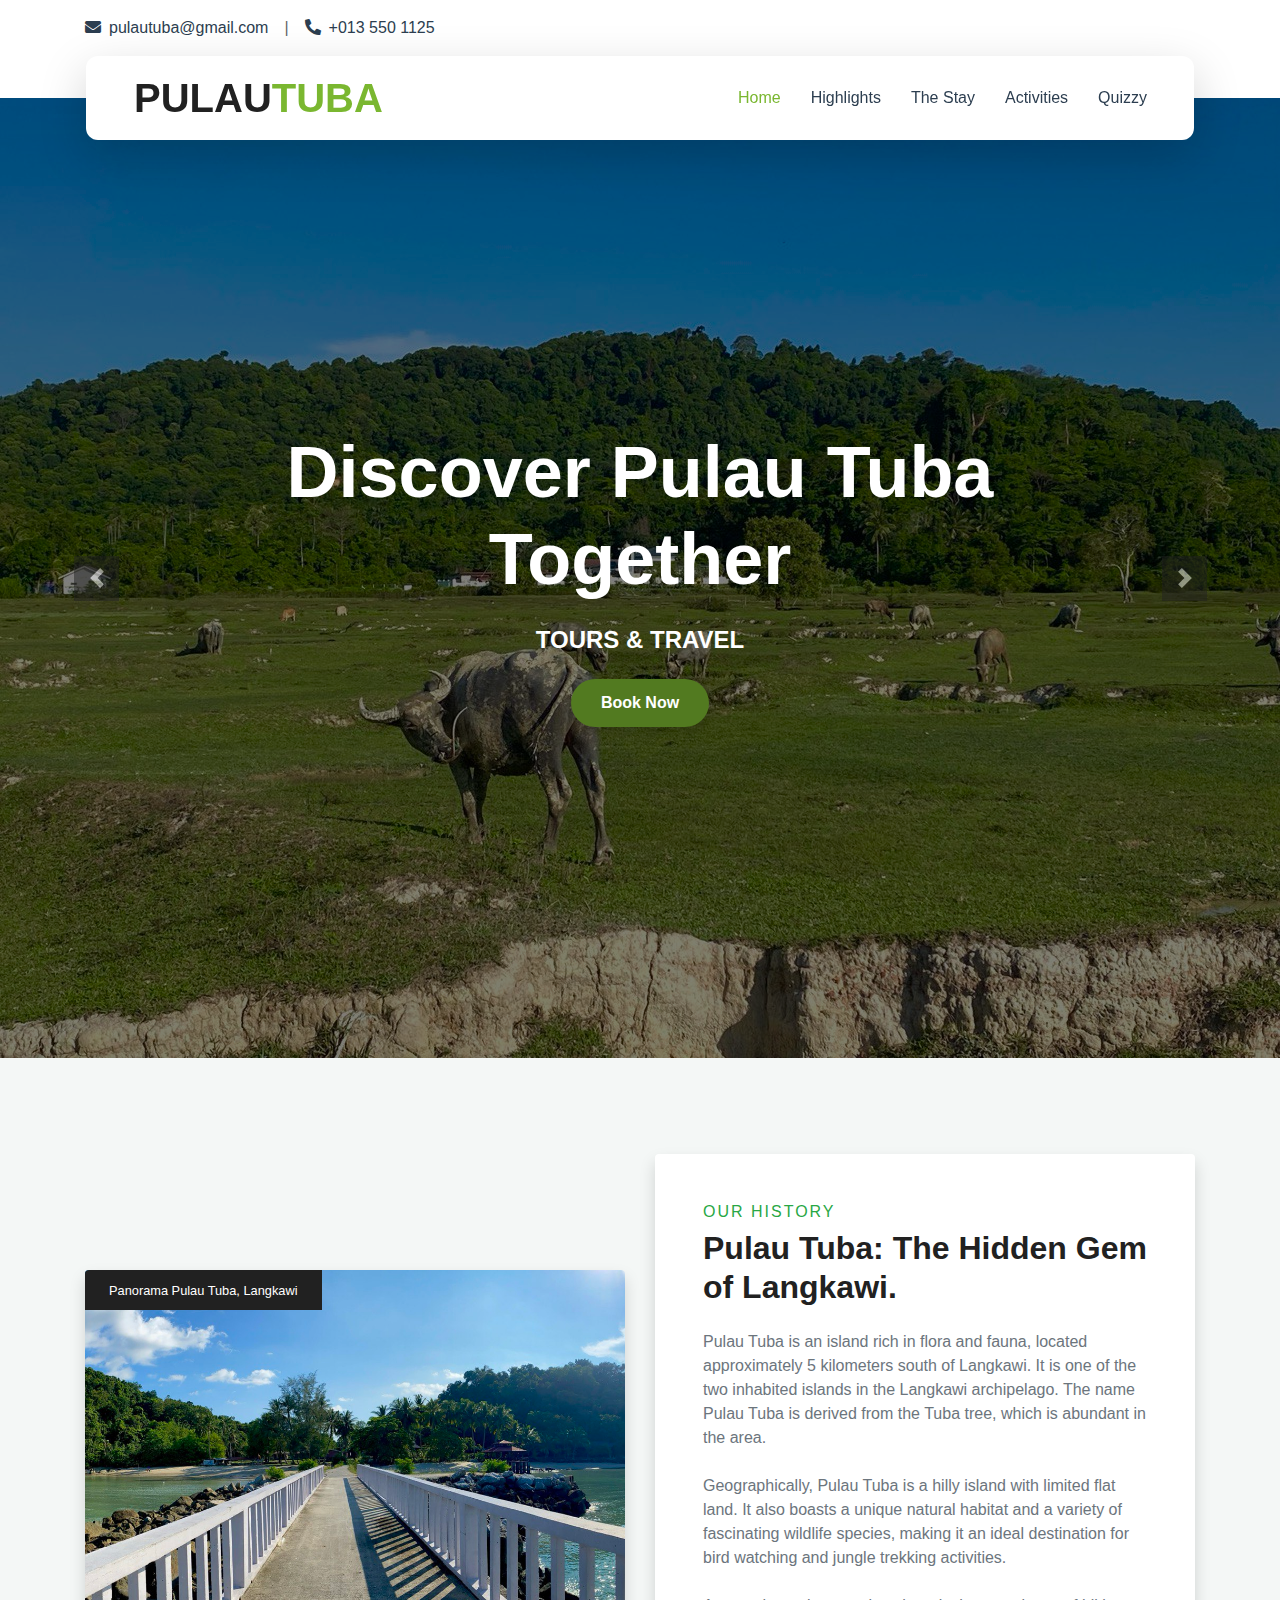
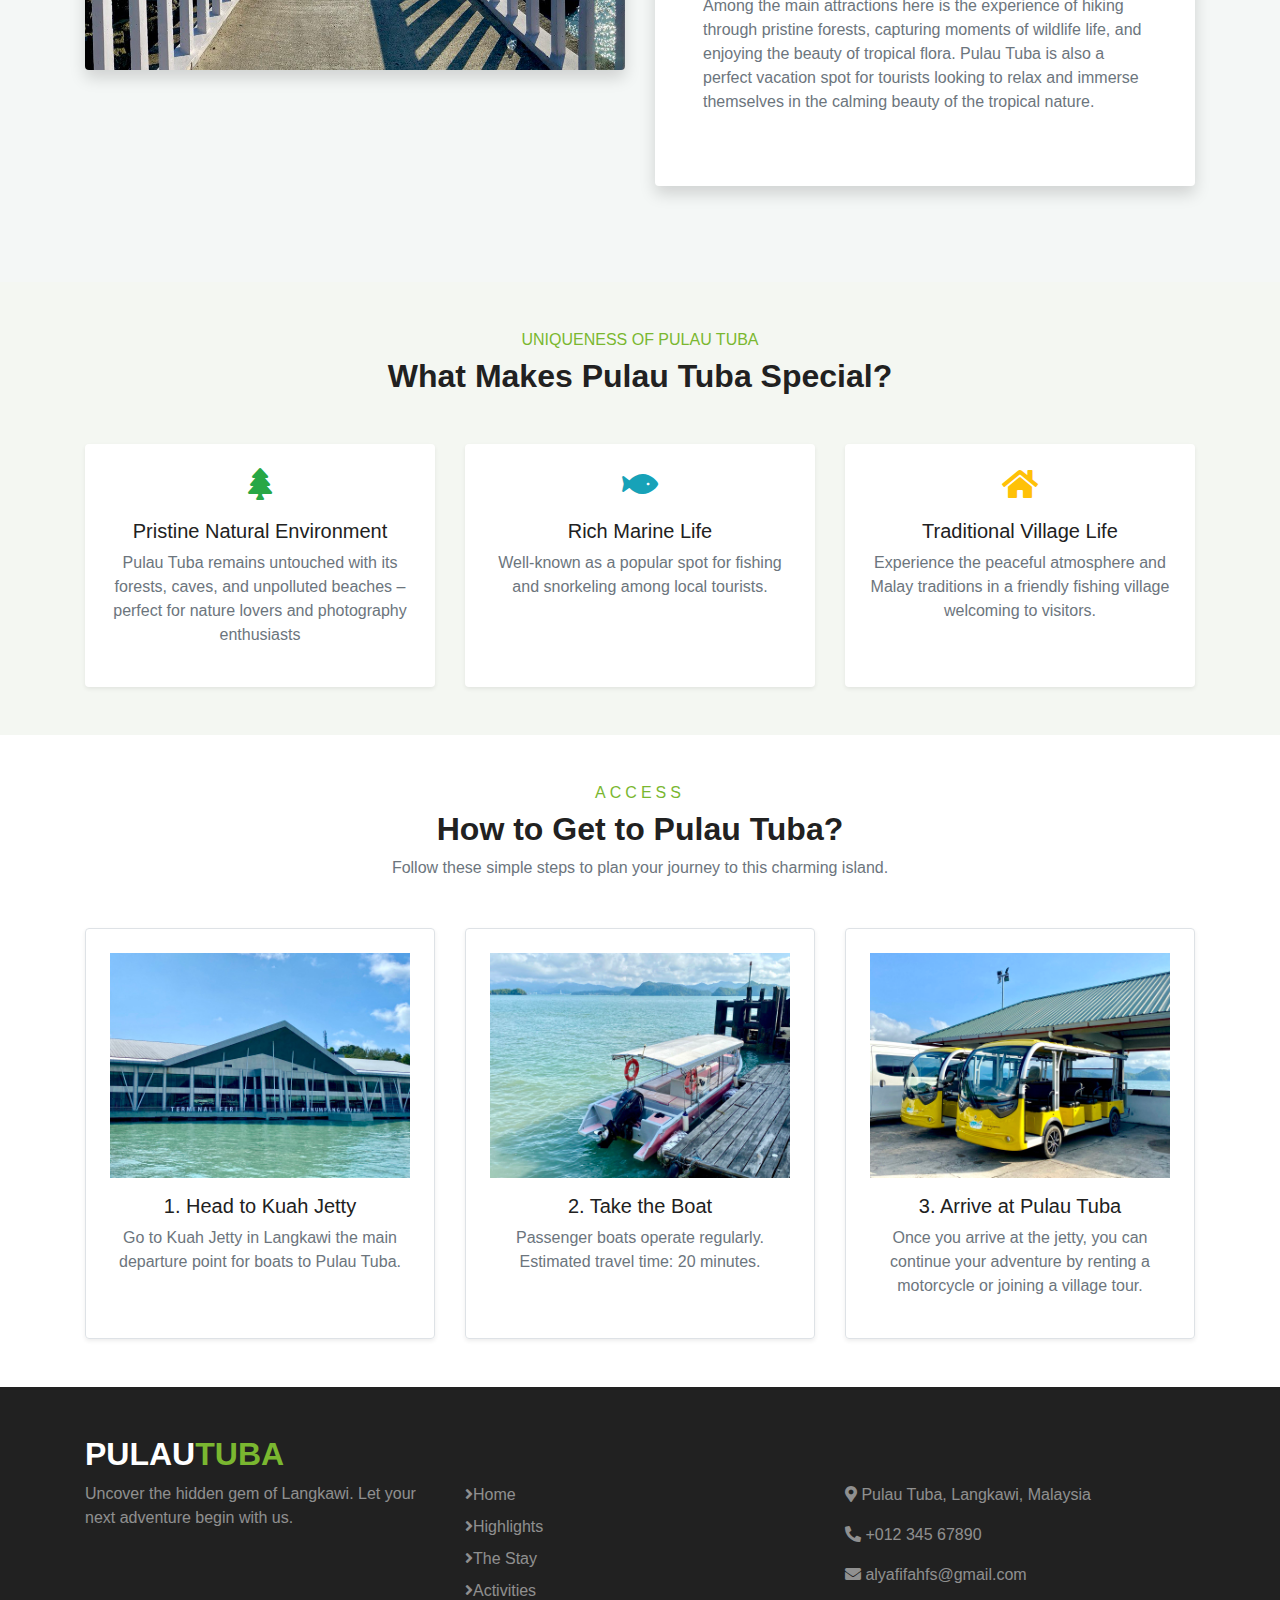
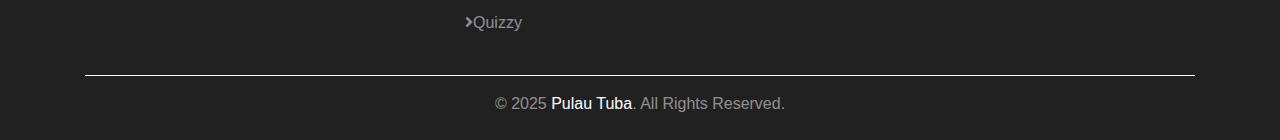
<file: index.html>
<!DOCTYPE html>
<html lang="en">

<head>
    <meta charset="utf-8">
    <link rel="icon" href="img/travelER.jpg">
    <title>Pulau Tuba </title>
    <meta content="width=device-width, initial-scale=1.0" name="viewport">

    <!-- Favicon -->
    <link href="img/favicon.ico" rel="icon">

    <!-- Google Web Fonts -->
    <link rel="preconnect" href="https://fonts.gstatic.com">
    <link href="https://fonts.googleapis.com/css2?family=Poppins:wght@400;500;600;700&display=swap" rel="stylesheet"> 

    <!-- Font Awesome -->
    <link href="https://cdnjs.cloudflare.com/ajax/libs/font-awesome/5.10.0/css/all.min.css" rel="stylesheet">

    <!-- Libraries Stylesheet -->
    <link href="lib/owlcarousel/assets/owl.carousel.min.css" rel="stylesheet">
    <link href="lib/tempusdominus/css/tempusdominus-bootstrap-4.min.css" rel="stylesheet" />

    <!-- Customized Bootstrap Stylesheet -->
    <link href="css/style.css" rel="stylesheet">
</head>

<body>
    <!-- Topbar Start -->
    <div class="container-fluid bg-light pt-3 d-none d-lg-block">
        <div class="container">
            <div class="row">
                <div class="col-lg-6 text-center text-lg-left mb-2 mb-lg-0">
                    <div class="d-inline-flex align-items-center">
                        <p><i class="fa fa-envelope mr-2"></i>pulautuba@gmail.com</p>
                        <p class="text-body px-3">|</p>
                        <p><i class="fa fa-phone-alt mr-2"></i>+013 550 1125</p>
                    </div>
                </div>
                    </div>
                </div>
            </div>
        </div>
    </div>
    <!-- Topbar End -->


    <!-- Navbar Start -->
    <div class="container-fluid position-relative nav-bar p-0">
        <div class="container-lg position-relative p-0 px-lg-3" style="z-index: 9;">
            <nav class="navbar navbar-expand-lg bg-light navbar-light shadow-lg py-3 py-lg-0 pl-3 pl-lg-5">
                <a href="" class="navbar-brand">
                    <h1 class="m-0 text-primary"><span class="text-dark">PULAU</span>TUBA</h1>
                </a>
                <button type="button" class="navbar-toggler" data-toggle="collapse" data-target="#navbarCollapse">
                    <span class="navbar-toggler-icon"></span>
                </button>
                <div class="collapse navbar-collapse justify-content-between px-3" id="navbarCollapse">
                    <div class="navbar-nav ml-auto py-0">
                        <a href="index.html" class="nav-item nav-link active">Home</a>
                        <a href="highlights.html" class="nav-item nav-link">Highlights</a>
                        <a href="the stay.html" class="nav-item nav-link">The Stay</a>
                        <a href="activities.html" class="nav-item nav-link">Activities</a>
                        <a href="quizzy.html" class="nav-item nav-link">Quizzy</a>
                </div>
            </nav>
        </div>
    </div>
    <!-- Navbar End -->


    <!-- Carousel Start -->
    <div class="container-fluid p-0">
        <div id="header-carousel" class="carousel slide" data-ride="carousel">
            <div class="carousel-inner">
                <div class="carousel-item active">
                    <img class="w-100" src="img/pulau tuba 1.jpg" alt="Image">
                    <div class="carousel-caption d-flex flex-column align-items-center justify-content-center">
                        <div class="p-3" style="max-width: 900px;">
                            <h1 class="display-3 text-white mb-md-4">Discover Pulau Tuba Together</h1>
                            <h4 class="text-white text-uppercase mb-md-3">Tours & Travel</h4>
                            <a href="the stay.html" class="modern-button">Book Now</a>
                        </div>
                    </div>
                </div>
                <div class="carousel-item">
                    <img class="w-100" src="img/pulau tuba 2.jpg" alt="Image">
                    <div class="carousel-caption d-flex flex-column align-items-center justify-content-center">
                        <div class="p-3" style="max-width: 900px;">
                            <h1 class="display-3 text-white mb-md-4">Discover Pulau Tuba With Your Love</h1>
                            <h4 class="text-white text-uppercase mb-md-3">Tours & Travel</h4>
                           <a href="the stay.html" class="modern-button">Book Now</a>
                        </div>
                    </div>
                </div>
            </div>
            <a class="carousel-control-prev" href="#header-carousel" data-slide="prev">
                <div class="btn btn-dark" style="width: 45px; height: 45px;">
                    <span class="carousel-control-prev-icon mb-n2"></span>
                </div>
            </a>
            <a class="carousel-control-next" href="#header-carousel" data-slide="next">
                <div class="btn btn-dark" style="width: 45px; height: 45px;">
                    <span class="carousel-control-next-icon mb-n2"></span>
                </div>
            </a>
        </div>
    </div>
    <!-- Carousel End -->

   <!-- Sejarah Pulau Tuba Start -->
<div class="container-fluid py-5" style="background: #f4f7f6;">
    <div class="container py-5">
        <div class="row g-5 align-items-center">
            <!-- Gambar -->
            <div class="col-lg-6">
                <div class="position-relative rounded overflow-hidden shadow" style="min-height: 400px;">
                    <img src="img/pulau-tuba.jpg" class="position-absolute w-100 h-100" style="object-fit: cover;">
                    <div class="position-absolute bottom-0 start-0 bg-dark bg-opacity-50 text-white px-4 py-2">
                        <small>Panorama Pulau Tuba, Langkawi</small>
                    </div>
                </div>
            </div>

            <!-- Kandungan Teks -->
            <div class="col-lg-6">
                <div class="bg-white p-5 rounded shadow">
                    <h6 class="text-success text-uppercase mb-2" style="letter-spacing: 2px;">Our History</h6>
                    <h2 class="mb-4 fw-bold">Pulau Tuba: The Hidden Gem of Langkawi.</h2>
                    <p class="mb-4 text-muted">Pulau Tuba is an island rich in flora and fauna, located approximately 5 kilometers south of Langkawi. It is one of the two inhabited islands in the Langkawi archipelago. The name Pulau Tuba is derived from the Tuba tree, which is abundant in the area.</p>
                    <p class="mb-4 text-muted">Geographically, Pulau Tuba is a hilly island with limited flat land. It also boasts a unique natural habitat and a variety of fascinating wildlife species, making it an ideal destination for bird watching and jungle trekking activities.</p>
                    <p class="mb-4 text-muted">Among the main attractions here is the experience of hiking through pristine forests, capturing moments of wildlife life, and enjoying the beauty of tropical flora. Pulau Tuba is also a perfect vacation spot for tourists looking to relax and immerse themselves in the calming beauty of the tropical nature.</p>
                </div>
            </div>
        </div>
    </div>
</div>
<!-- Sejarah Pulau Tuba End -->

    <!-- Keunikan Pulau Tuba Start -->
<div class="container py-5">
    <div class="text-center mb-5">
        <h6 class="text-primary text-uppercase">UNIQUENESS OF PULAU TUBA</h6>
        <h2 class="fw-bold">What Makes Pulau Tuba Special?</h2>
    </div>
    <div class="row g-4">
        <div class="col-md-4">
            <div class="bg-light rounded p-4 shadow-sm h-100">
                <div class="mb-3 text-center">
                    <i class="fa fa-tree fa-2x text-success"></i>
                </div>
                <h5 class="text-center">Pristine Natural Environment</h5>
                <p class="text-center text-muted">Pulau Tuba remains untouched with its forests, caves, and unpolluted beaches – perfect for nature lovers and photography enthusiasts</p>
            </div>
        </div>
        <div class="col-md-4">
            <div class="bg-light rounded p-4 shadow-sm h-100">
                <div class="mb-3 text-center">
                    <i class="fa fa-fish fa-2x text-info"></i>
                </div>
                <h5 class="text-center">Rich Marine Life</h5>
                <p class="text-center text-muted">Well-known as a popular spot for fishing and snorkeling among local tourists.</p>
            </div>
        </div>
        <div class="col-md-4">
            <div class="bg-light rounded p-4 shadow-sm h-100">
                <div class="mb-3 text-center">
                    <i class="fa fa-home fa-2x text-warning"></i>
                </div>
                <h5 class="text-center">Traditional Village Life</h5>
                <p class="text-center text-muted">Experience the peaceful atmosphere and Malay traditions in a friendly fishing village welcoming to visitors.</p>
            </div>
        </div>
    </div>
</div>
<!-- Keunikan Pulau Tuba End -->


 <!-- Cara Akses ke Pulau Tuba Start -->
<section class="py-5 bg-white">
    <div class="container">
        <div class="text-center mb-5">
            <h6 class="text-primary text-uppercase" style="letter-spacing: 4px;">ACCESS</h6>
            <h2 class="fw-bold display-6">How to Get to Pulau Tuba?</h2>
            <p class="text-muted">Follow these simple steps to plan your journey to this charming island.</p>
        </div>
        <div class="row text-center g-4">
            <!-- Langkah 1 -->
            <div class="col-md-4">
                <div class="p-4 border rounded shadow-sm h-100 hover-shadow transition">
                    <div class="mb-3">
                        <img src="img/jeti kuah.jpg" alt="Jeti Kuah" class="img-fluid" style="width: 500px; height: auto;">
                    </div>
                    <h5 class="fw-semibold mb-2">1. Head to Kuah Jetty</h5>
                    <p class="text-muted">Go to Kuah Jetty in Langkawi the main departure point for boats to Pulau Tuba.</p>
                </div>
            </div>

            <!-- Langkah 2 -->
            <div class="col-md-4">
                <div class="p-4 border rounded shadow-sm h-100 hover-shadow transition">
                    <div class="mb-3">
                        <img src="img/bot.jpg" alt="Naiki Bot" class="img-fluid" style="width: 500px; height: auto;">
                    </div>
                    <h5 class="fw-semibold mb-2">2. Take the Boat</h5>
                    <p class="text-muted">Passenger boats operate regularly. Estimated travel time: 20 minutes.</p>
                </div>
            </div>

            <!-- Langkah 3 -->
            <div class="col-md-4">
                <div class="p-4 border rounded shadow-sm h-100 hover-shadow transition">
                    <div class="mb-3">
                        <img src="img/buggy.jpg" alt="Tiba di Pulau Tuba" class="img-fluid" style="width: 500px; height: auto;">
                    </div>
                    <h5 class="fw-semibold mb-2">3. Arrive at Pulau Tuba</h5>
                    <p class="text-muted">Once you arrive at the jetty, you can continue your adventure by renting a motorcycle or joining a village tour.</p>
                </div>
            </div>
        </div>
    </div>
</section>
<!-- Cara Akses ke Pulau Tuba End -->

<!-- Add On CSS -->
<style>
.hover-shadow:hover {
    box-shadow: 0 8px 20px rgba(0, 0, 0, 0.1);
    transform: translateY(-5px);
    transition: 0.3s ease;
}
.transition {
    transition: 0.3s ease;
}
</style>

   <!-- Footer Start -->
<footer class="bg-dark text-white pt-5 pb-4">
    <div class="container">
        <div class="row">

            <!-- Brand Info -->
            <div class="col-lg-4 col-md-6 mb-4">
                <h2 class="text-primary fw-bold"><span class="text-white">PULAU</span>TUBA</h2>
                <p class="text-white-50">Uncover the hidden gem of Langkawi. Let your next adventure begin with us.</p>
            </div>

             <!-- Quick Links -->
            <div class="col-lg-4 col-md-6 mb-4">
                <h5 class="text-uppercase mb-4 fw-bold" style="letter-spacing: 2px;">Quick Links</h5>
                <ul class="list-unstyled">
                    <li class="mb-2"><a href="index.html" class="text-white-50 text-decoration-none"><i class="fa fa-angle-right me-2"></i>Home</a></li>
                    <li class="mb-2"><a href="highlights.html" class="text-white-50 text-decoration-none"><i class="fa fa-angle-right me-2"></i>Highlights</a></li>
                    <li class="mb-2"><a href="the stay.html" class="text-white-50 text-decoration-none"><i class="fa fa-angle-right me-2"></i>The Stay</a></li>
                    <li class="mb-2"><a href="activities.html" class="text-white-50 text-decoration-none"><i class="fa fa-angle-right me-2"></i>Activities</a></li>
                    <li><a href="quizzy.html" class="text-white-50 text-decoration-none"><i class="fa fa-angle-right me-2"></i>Quizzy</a></li>
                </ul>
            </div>

            <!-- Contact Info -->
            <div class="col-lg-4 col-md-6 mb-4">
                <h5 class="text-uppercase mb-4 fw-bold" style="letter-spacing: 2px;">Contact Us</h5>
                <p class="text-white-50"><i class="fa fa-map-marker-alt me-2"></i> Pulau Tuba, Langkawi, Malaysia</p>
                <p class="text-white-50"><i class="fa fa-phone-alt me-2"></i> +012 345 67890</p>
                <p class="text-white-50"><i class="fa fa-envelope me-2"></i> alyafifahfs@gmail.com</p>
            </div>

        </div>

        <!-- Divider -->
        <hr class="border-light mt-0">

        <!-- Bottom Bar -->
        <div class="row">
            <div class="col-12 text-center">
                <p class="mb-0 text-white-50">&copy; 2025 <a href="#" class="text-white text-decoration-none">Pulau Tuba</a>. All Rights Reserved.</p>
            </div>
        </div>
    </div>
</footer>
<!-- Footer End -->

    <!-- Back to Top -->
    <a href="#" class="btn btn-lg btn-primary btn-lg-square back-to-top"><i class="fa fa-angle-double-up"></i></a>


    <!-- JavaScript Libraries -->
    <script src="https://code.jquery.com/jquery-3.4.1.min.js"></script>
    <script src="https://stackpath.bootstrapcdn.com/bootstrap/4.4.1/js/bootstrap.bundle.min.js"></script>
    <script src="lib/easing/easing.min.js"></script>
    <script src="lib/owlcarousel/owl.carousel.min.js"></script>
    <script src="lib/tempusdominus/js/moment.min.js"></script>
    <script src="lib/tempusdominus/js/moment-timezone.min.js"></script>
    <script src="lib/tempusdominus/js/tempusdominus-bootstrap-4.min.js"></script>

    <!-- Contact Javascript File -->
    <script src="mail/jqBootstrapValidation.min.js"></script>
    <script src="mail/contact.js"></script>

    <!-- Template Javascript -->
    <script src="js/main.js"></script>
</body>

</html>
</file>
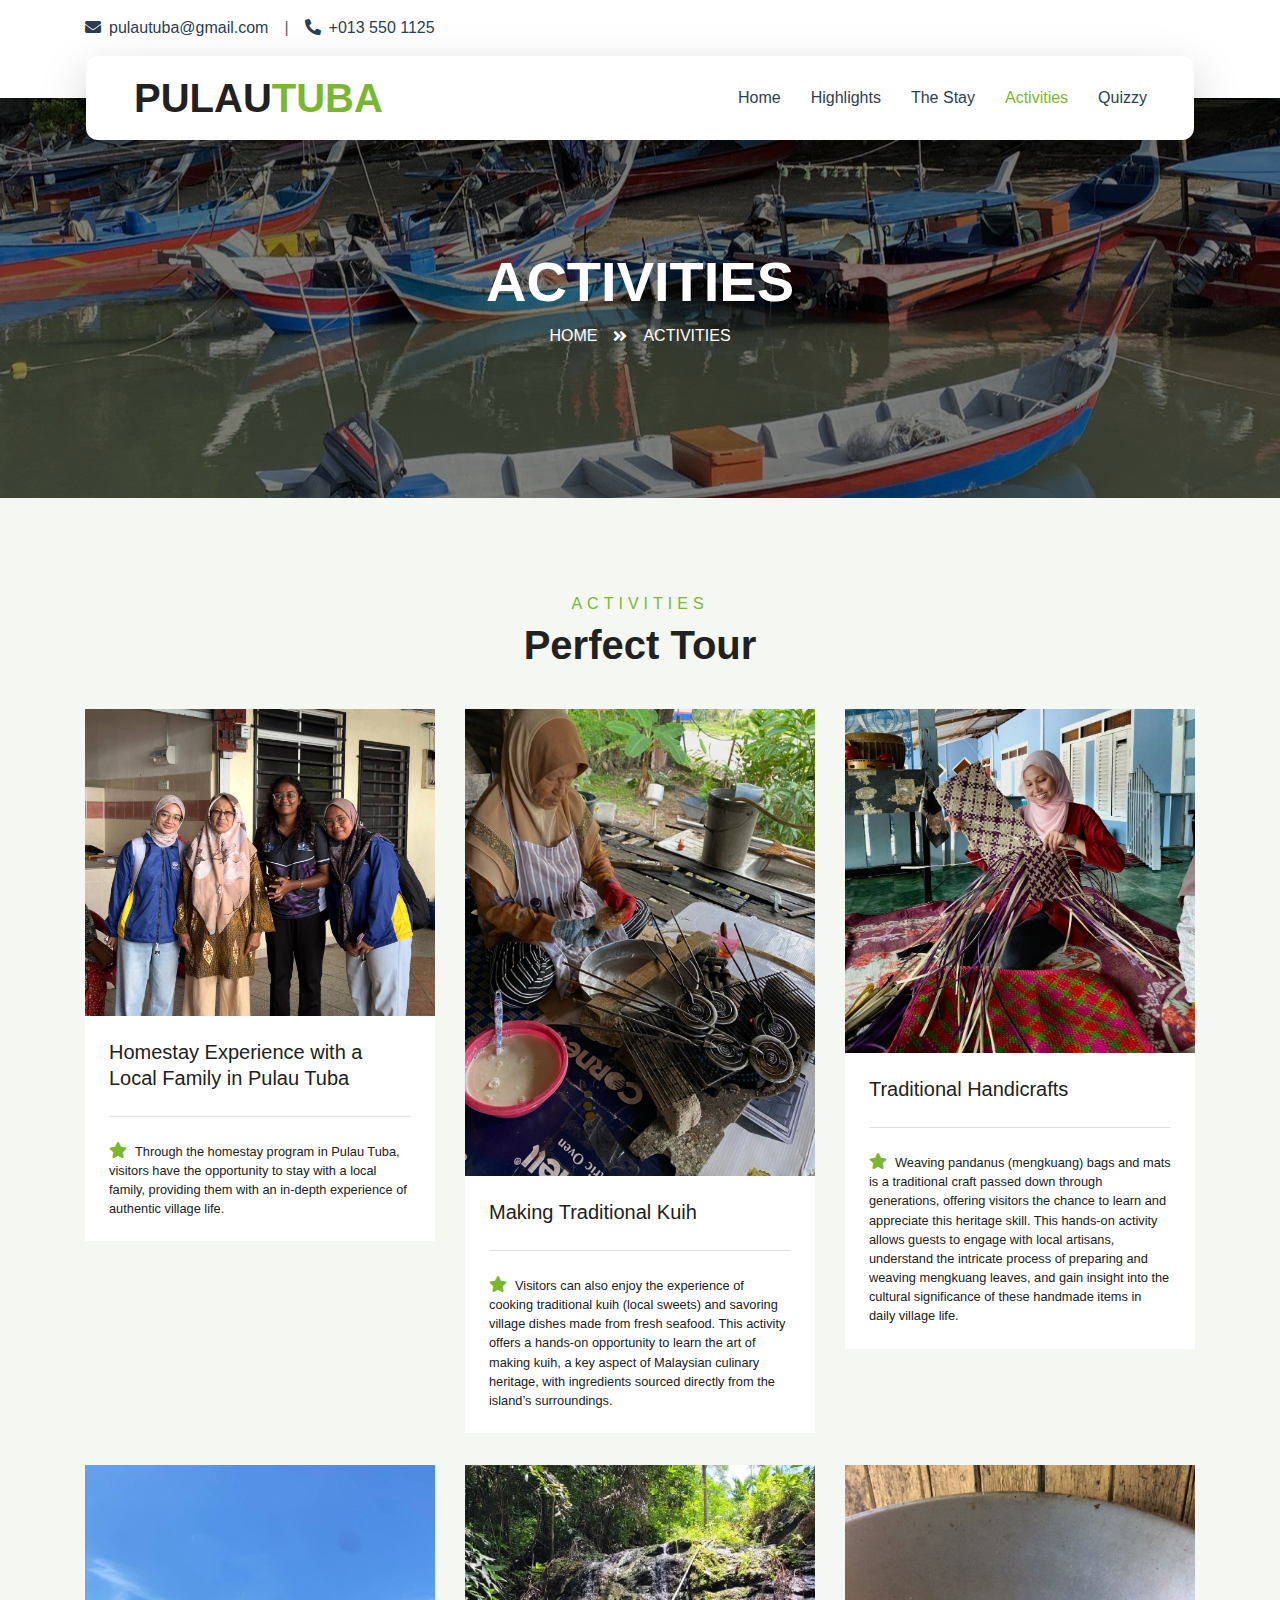
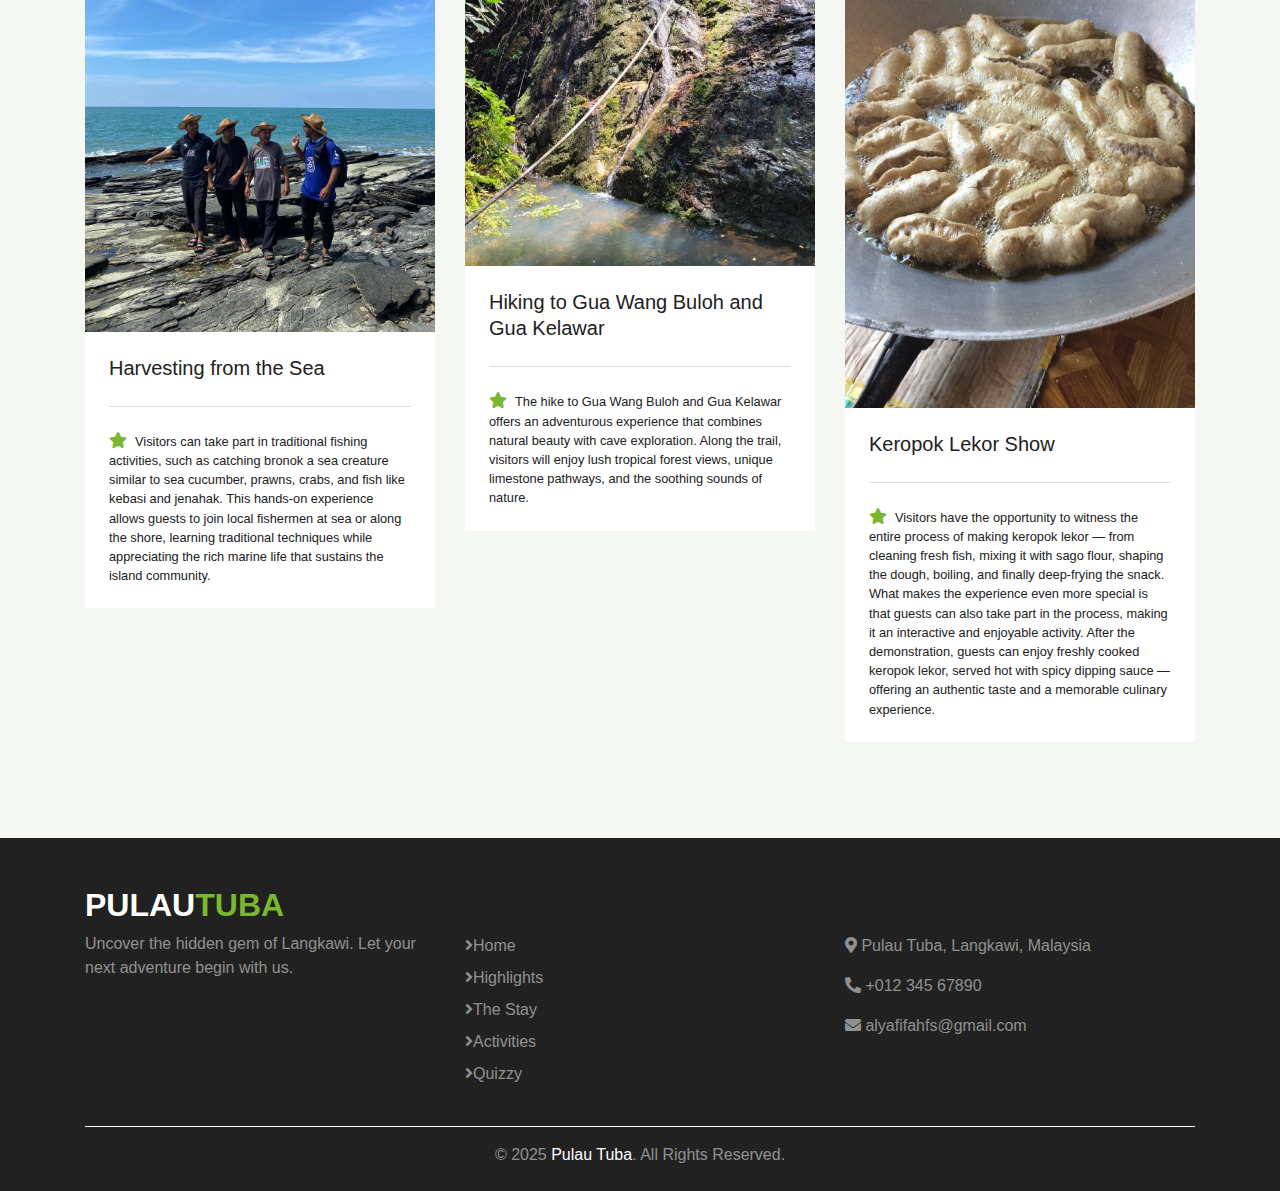
<file: activities.html>
<!DOCTYPE html>
<html lang="en">

<head>
    <meta charset="utf-8">
    <link rel="icon" href="img/travelER.jpg">
    <title>Pulau Tuba </title>
    <meta content="width=device-width, initial-scale=1.0" name="viewport">
    <meta content="Pulau Tuba" name="keywords">
    <meta content="Uncover the hidden gem of Langkawi. Let your next adventure begin with us." name="description">

    <!-- Favicon -->
    <link href="img/favicon.ico" rel="icon">

    <!-- Google Web Fonts -->
    <link rel="preconnect" href="https://fonts.gstatic.com">
    <link href="https://fonts.googleapis.com/css2?family=Poppins:wght@400;500;600;700&display=swap" rel="stylesheet"> 

    <!-- Font Awesome -->
    <link href="https://cdnjs.cloudflare.com/ajax/libs/font-awesome/5.10.0/css/all.min.css" rel="stylesheet">

    <!-- Libraries Stylesheet -->
    <link href="lib/owlcarousel/assets/owl.carousel.min.css" rel="stylesheet">
    <link href="lib/tempusdominus/css/tempusdominus-bootstrap-4.min.css" rel="stylesheet" />

    <!-- Customized Bootstrap Stylesheet -->
    <link href="css/style.css" rel="stylesheet">
</head>

<body>
    <!-- Topbar Start -->
    <div class="container-fluid bg-light pt-3 d-none d-lg-block">
        <div class="container">
            <div class="row">
                <div class="col-lg-6 text-center text-lg-left mb-2 mb-lg-0">
                    <div class="d-inline-flex align-items-center">
                        <p><i class="fa fa-envelope mr-2"></i>pulautuba@gmail.com</p>
                        <p class="text-body px-3">|</p>
                        <p><i class="fa fa-phone-alt mr-2"></i>+013 550 1125</p>
                    </div>
                </div>
                </div>
            </div>
        </div>
    </div>
    <!-- Topbar End -->


    <!-- Navbar Start -->
    <div class="container-fluid position-relative nav-bar p-0">
        <div class="container-lg position-relative p-0 px-lg-3" style="z-index: 9;">
            <nav class="navbar navbar-expand-lg bg-light navbar-light shadow-lg py-3 py-lg-0 pl-3 pl-lg-5">
                <a href="" class="navbar-brand">
                    <h1 class="m-0 text-primary"><span class="text-dark">PULAU</span>TUBA</h1>
                </a>
                <button type="button" class="navbar-toggler" data-toggle="collapse" data-target="#navbarCollapse">
                    <span class="navbar-toggler-icon"></span>
                </button>
                <div class="collapse navbar-collapse justify-content-between px-3" id="navbarCollapse">
                    <div class="navbar-nav ml-auto py-0">
                        <a href="index.html" class="nav-item nav-link">Home</a>
                        <a href="highlights.html" class="nav-item nav-link">Highlights</a>
                        <a href="the stay.html" class="nav-item nav-link">The Stay</a>
                        <a href="activities.html" class="nav-item nav-link active">Activities</a>
                        <a href="quizzy.html" class="nav-item nav-link">Quizzy</a>
                </div>
            </nav>
        </div>
    </div>
    <!-- Navbar End -->


    <!-- Header Start -->
    <div class="container-fluid page-header">
        <div class="container">
            <div class="d-flex flex-column align-items-center justify-content-center" style="min-height: 400px">
                <h3 class="display-4 text-white text-uppercase">Activities</h3>
                <div class="d-inline-flex text-white">
                    <p class="m-0 text-uppercase"><a class="text-white" href="index.html">Home</a></p>
                    <i class="fa fa-angle-double-right pt-1 px-3"></i>
                    <p class="m-0 text-uppercase">Activities</p>
                </div>
            </div>
        </div>
    </div>
    <!-- Header End -->

    <!-- Activities Start -->
    <div class="container-fluid py-5">
        <div class="container pt-5 pb-3">
            <div class="text-center mb-3 pb-3">
                <h6 class="text-primary text-uppercase" style="letter-spacing: 5px;">Activities</h6>
                <h1>Perfect Tour</h1>
            </div>
            <div class="row">
                <div class="col-lg-4 col-md-6 mb-4">
                    <div class="package-item bg-white mb-2">
                        <img class="img-fluid" src="img/mak angkat.jpg" alt="">
                        <div class="p-4">
                            <a class="h5 text-decoration-none" href="">Homestay Experience with a Local Family in Pulau Tuba</a>
                            <div class="border-top mt-4 pt-4">
                                <div class="d-flex justify-content-between">
                                    <h6 class="m-0"><i class="fa fa-star text-primary mr-2"></i><small>Through the homestay program in Pulau Tuba, visitors have the opportunity to stay with a local family, providing them with an in-depth experience of authentic village life.</small></h6>

                                </div>
                            </div>
                        </div>
                    </div>
                </div>
                <div class="col-lg-4 col-md-6 mb-4">
                    <div class="package-item bg-white mb-2">
                        <img class="img-fluid" src="img/kuih tradisional.jpg" alt="">
                        <div class="p-4">
                            <a class="h5 text-decoration-none" href="">Making Traditional Kuih</a>
                            <div class="border-top mt-4 pt-4">
                                <div class="d-flex justify-content-between">
                                    <h6 class="m-0"><i class="fa fa-star text-primary mr-2"></i><small>Visitors can also enjoy the experience of cooking traditional kuih (local sweets) and savoring village dishes made from fresh seafood. This activity offers a hands-on opportunity to learn the art of making kuih, a key aspect of Malaysian culinary heritage, with ingredients sourced directly from the island’s surroundings.</small></h6>
                                </div>
                            </div>
                        </div>
                    </div>
                </div>
                <div class="col-lg-4 col-md-6 mb-4">
                    <div class="package-item bg-white mb-2">
                        <img class="img-fluid" src="img/mengkuang.jpg" alt="">
                        <div class="p-4">
                            <a class="h5 text-decoration-none" href="">Traditional Handicrafts</a>
                            <div class="border-top mt-4 pt-4">
                                <div class="d-flex justify-content-between">
                                    <h6 class="m-0"><i class="fa fa-star text-primary mr-2"></i><small>Weaving pandanus (mengkuang) bags and mats is a traditional craft passed down through generations, offering visitors the chance to learn and appreciate this heritage skill. This hands-on activity allows guests to engage with local artisans, understand the intricate process of preparing and weaving mengkuang leaves, and gain insight into the cultural significance of these handmade items in daily village life.</small></h6>
                                </div>
                            </div>
                        </div>
                    </div>
                </div>
                <div class="col-lg-4 col-md-6 mb-4">
                    <div class="package-item bg-white mb-2">
                        <img class="img-fluid" src="img/harvesting.jpg" alt="">
                        <div class="p-4">
                            <a class="h5 text-decoration-none" href="">Harvesting from the Sea</a>
                            <div class="border-top mt-4 pt-4">
                                <div class="d-flex justify-content-between">
                                    <h6 class="m-0"><i class="fa fa-star text-primary mr-2"></i><small>Visitors can take part in traditional fishing activities, such as catching bronok a sea creature similar to sea cucumber, prawns, crabs, and fish like kebasi and jenahak. This hands-on experience allows guests to join local fishermen at sea or along the shore, learning traditional techniques while appreciating the rich marine life that sustains the island community.</small></h6>
                                </div>
                            </div>
                        </div>
                    </div>
                </div>
                <div class="col-lg-4 col-md-6 mb-4">
                    <div class="package-item bg-white mb-2">
                        <img class="img-fluid" src="img/hiking.jpg" alt="">
                        <div class="p-4">
                            <a class="h5 text-decoration-none" href="">Hiking to Gua Wang Buloh and Gua Kelawar</a>
                            <div class="border-top mt-4 pt-4">
                                <div class="d-flex justify-content-between">
                                    <h6 class="m-0"><i class="fa fa-star text-primary mr-2"></i><small>The hike to Gua Wang Buloh and Gua Kelawar offers an adventurous experience that combines natural beauty with cave exploration. Along the trail, visitors will enjoy lush tropical forest views, unique limestone pathways, and the soothing sounds of nature.</small></h6>
                                </div>
                            </div>
                        </div>
                    </div>
                </div>
                <div class="col-lg-4 col-md-6 mb-4">
                    <div class="package-item bg-white mb-2">
                        <img class="img-fluid" src="img/keropok lekor.jpg" alt="">
                        <div class="p-4">
                            <a class="h5 text-decoration-none" href="">Keropok Lekor Show</a>
                            <div class="border-top mt-4 pt-4">
                                <div class="d-flex justify-content-between">
                                    <h6 class="m-0"><i class="fa fa-star text-primary mr-2"></i><small>Visitors have the opportunity to witness the entire process of making keropok lekor — from cleaning fresh fish, mixing it with sago flour, shaping the dough, boiling, and finally deep-frying the snack. What makes the experience even more special is that guests can also take part in the process, making it an interactive and enjoyable activity. After the demonstration, guests can enjoy freshly cooked keropok lekor, served hot with spicy dipping sauce — offering an authentic taste and a memorable culinary experience.</small></h6>
                                </div>
                            </div>
                        </div>
                    </div>
                </div>
            </div>
        </div>
    </div>
    <!-- Packages End -->

    <!-- Footer Start -->
<footer class="bg-dark text-white pt-5 pb-4">
    <div class="container">
        <div class="row">

            <!-- Brand Info -->
            <div class="col-lg-4 col-md-6 mb-4">
                <h2 class="text-primary fw-bold"><span class="text-white">PULAU</span>TUBA</h2>
                <p class="text-white-50">Uncover the hidden gem of Langkawi. Let your next adventure begin with us.</p>
            </div>

             <!-- Quick Links -->
            <div class="col-lg-4 col-md-6 mb-4">
                <h5 class="text-uppercase mb-4 fw-bold" style="letter-spacing: 2px;">Quick Links</h5>
                <ul class="list-unstyled">
                    <li class="mb-2"><a href="index.html" class="text-white-50 text-decoration-none"><i class="fa fa-angle-right me-2"></i>Home</a></li>
                    <li class="mb-2"><a href="highlights.html" class="text-white-50 text-decoration-none"><i class="fa fa-angle-right me-2"></i>Highlights</a></li>
                    <li class="mb-2"><a href="the stay.html" class="text-white-50 text-decoration-none"><i class="fa fa-angle-right me-2"></i>The Stay</a></li>
                    <li class="mb-2"><a href="activities.html" class="text-white-50 text-decoration-none"><i class="fa fa-angle-right me-2"></i>Activities</a></li>
                    <li><a href="quizzy.html" class="text-white-50 text-decoration-none"><i class="fa fa-angle-right me-2"></i>Quizzy</a></li>
                </ul>
            </div>

            <!-- Contact Info -->
            <div class="col-lg-4 col-md-6 mb-4">
                <h5 class="text-uppercase mb-4 fw-bold" style="letter-spacing: 2px;">Contact Us</h5>
                <p class="text-white-50"><i class="fa fa-map-marker-alt me-2"></i> Pulau Tuba, Langkawi, Malaysia</p>
                <p class="text-white-50"><i class="fa fa-phone-alt me-2"></i> +012 345 67890</p>
                <p class="text-white-50"><i class="fa fa-envelope me-2"></i> alyafifahfs@gmail.com</p>
            </div>

        </div>

        <!-- Divider -->
        <hr class="border-light mt-0">

        <!-- Bottom Bar -->
        <div class="row">
            <div class="col-12 text-center">
                <p class="mb-0 text-white-50">&copy; 2025 <a href="#" class="text-white text-decoration-none">Pulau Tuba</a>. All Rights Reserved.</p>
            </div>
        </div>
    </div>
</footer>
<!-- Footer End -->


    <!-- Back to Top -->
    <a href="#" class="btn btn-lg btn-primary btn-lg-square back-to-top"><i class="fa fa-angle-double-up"></i></a>


    <!-- JavaScript Libraries -->
    <script src="https://code.jquery.com/jquery-3.4.1.min.js"></script>
    <script src="https://stackpath.bootstrapcdn.com/bootstrap/4.4.1/js/bootstrap.bundle.min.js"></script>
    <script src="lib/easing/easing.min.js"></script>
    <script src="lib/owlcarousel/owl.carousel.min.js"></script>
    <script src="lib/tempusdominus/js/moment.min.js"></script>
    <script src="lib/tempusdominus/js/moment-timezone.min.js"></script>
    <script src="lib/tempusdominus/js/tempusdominus-bootstrap-4.min.js"></script>

    <!-- Contact Javascript File -->
    <script src="mail/jqBootstrapValidation.min.js"></script>
    <script src="mail/contact.js"></script>

    <!-- Template Javascript -->
    <script src="js/main.js"></script>
</body>

</html>
</file>
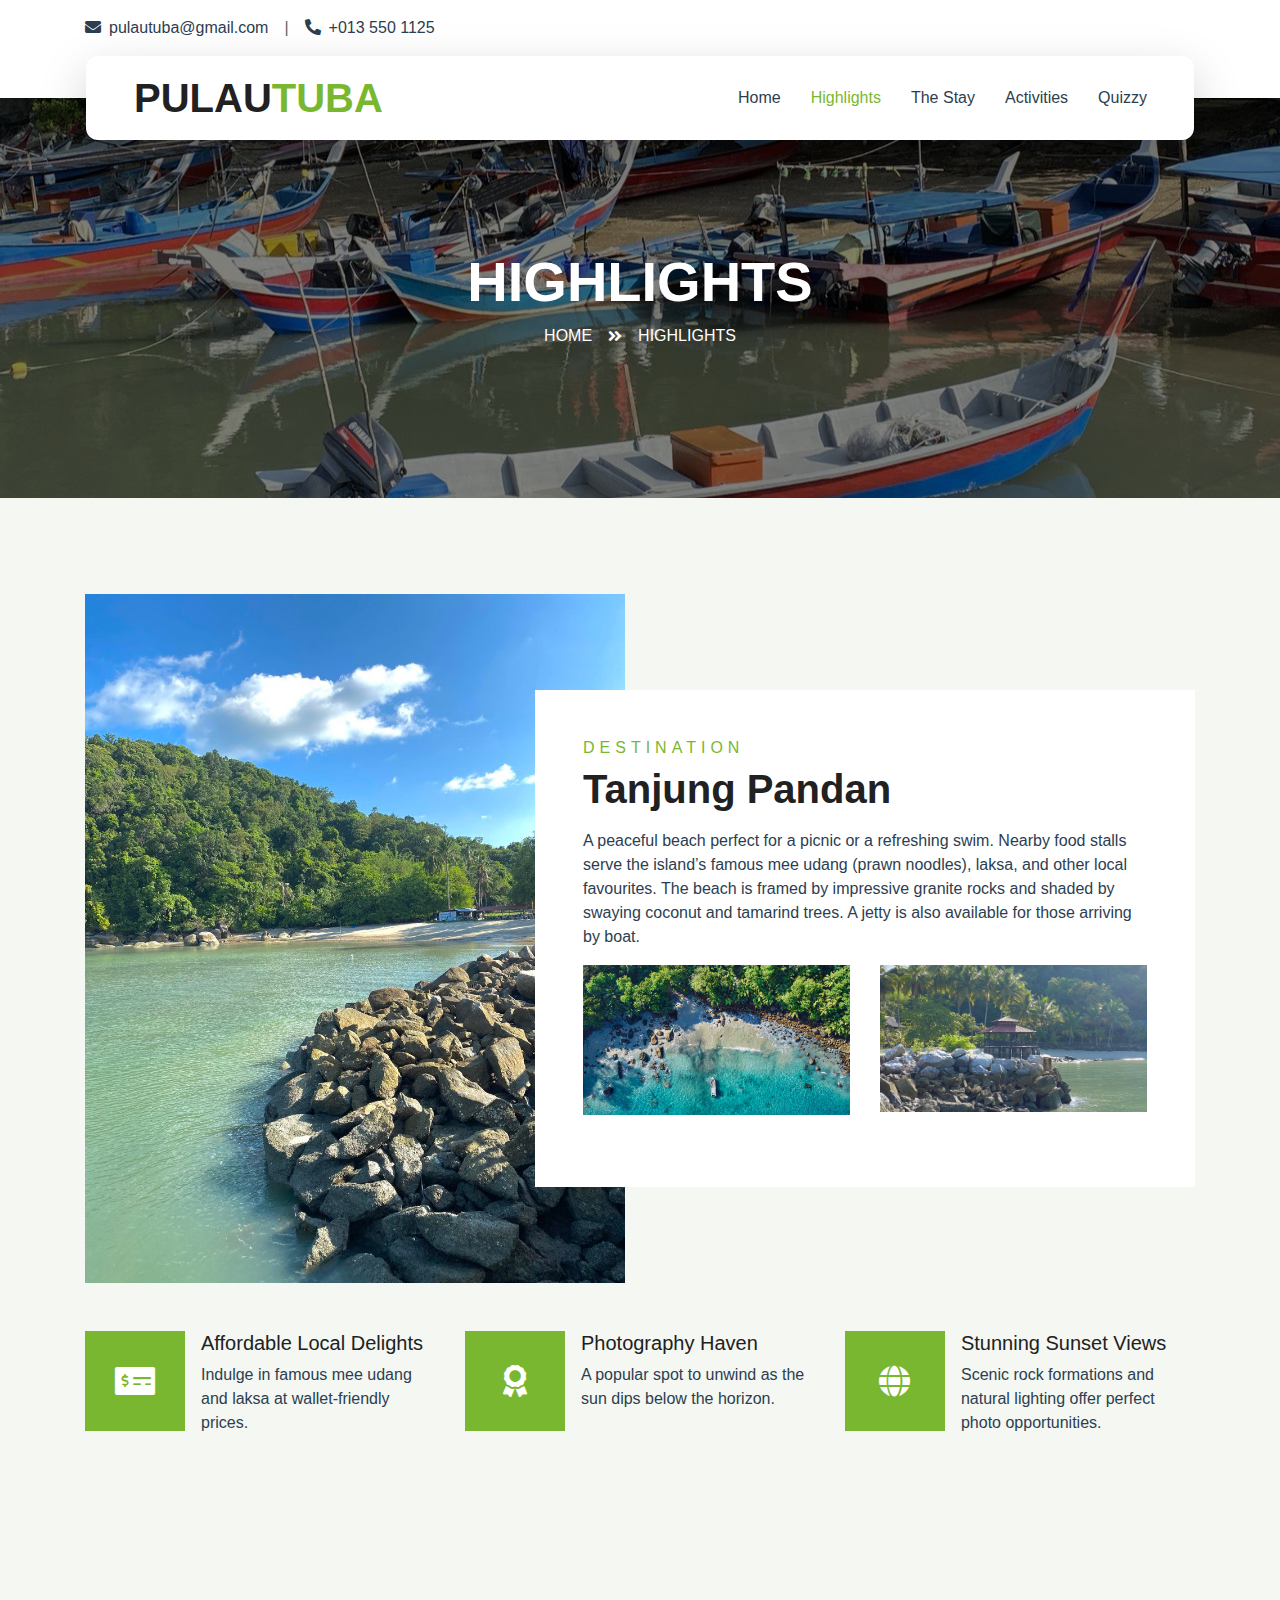
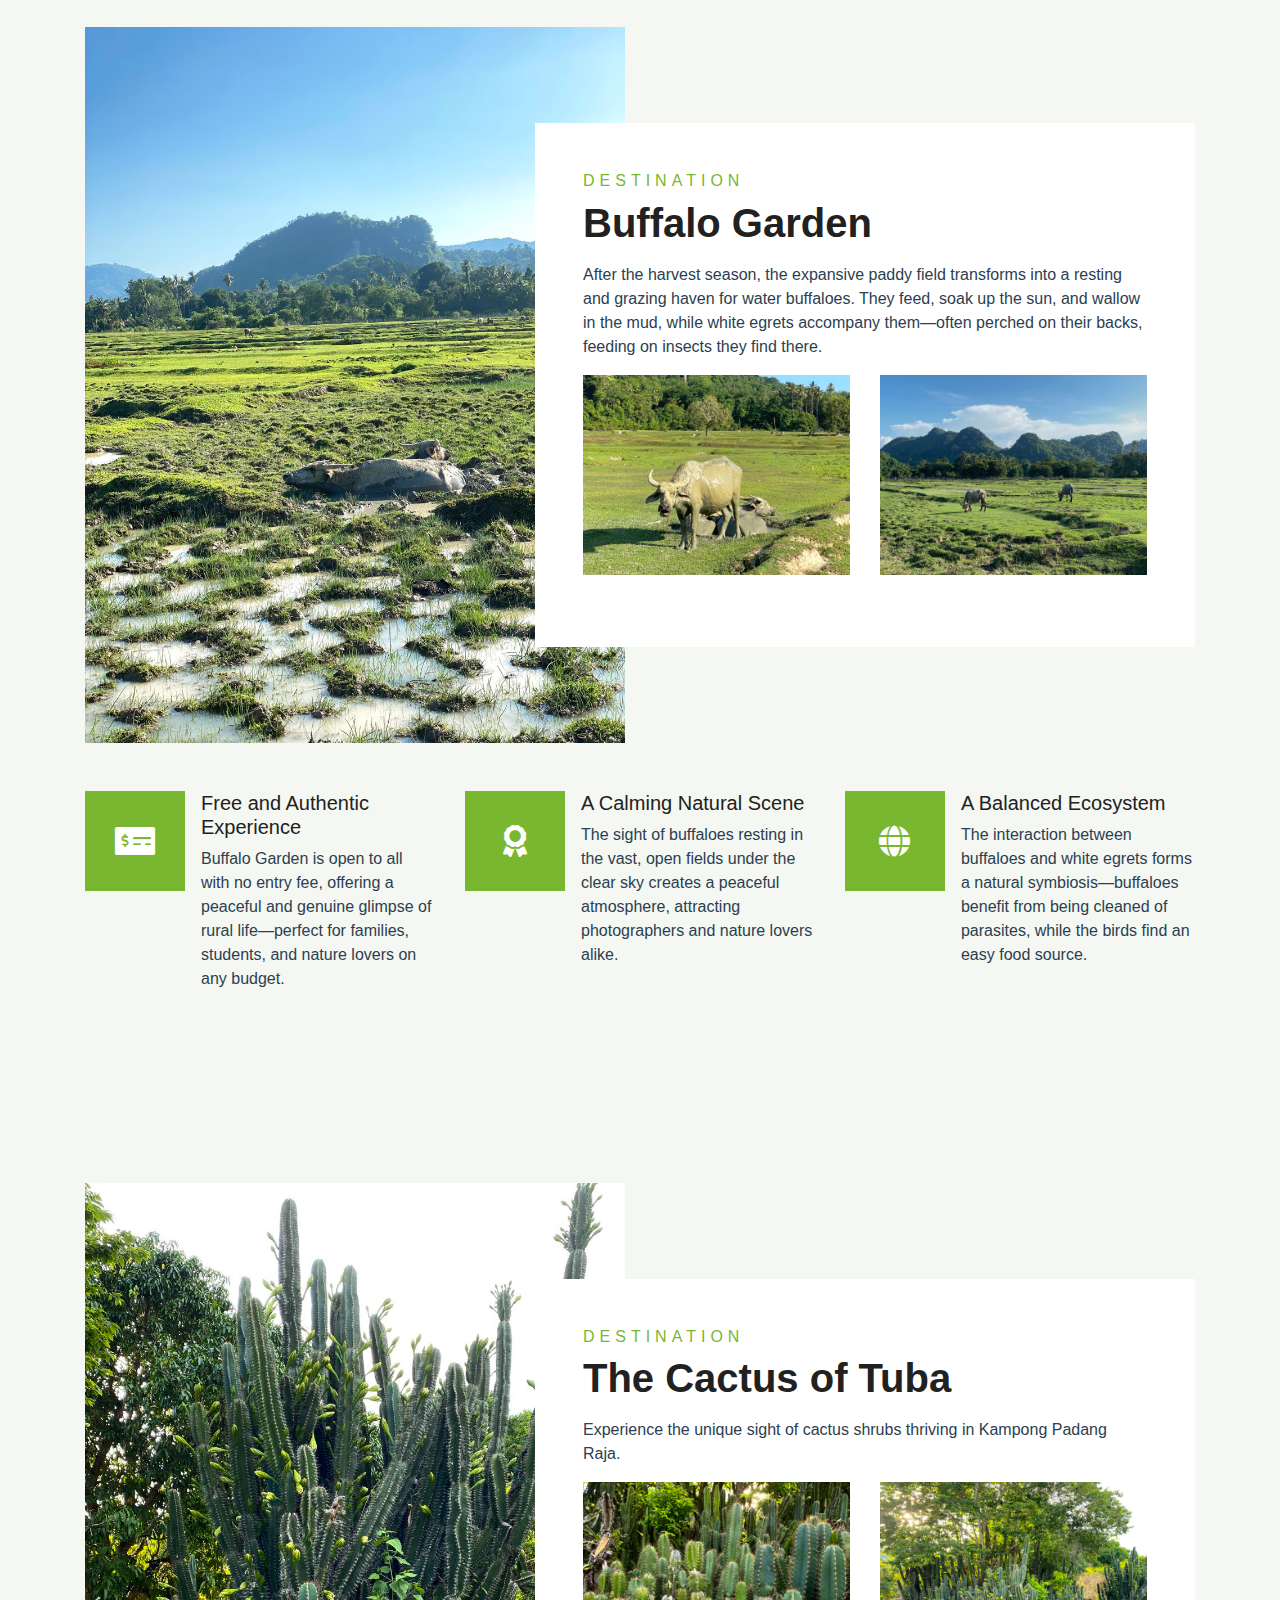
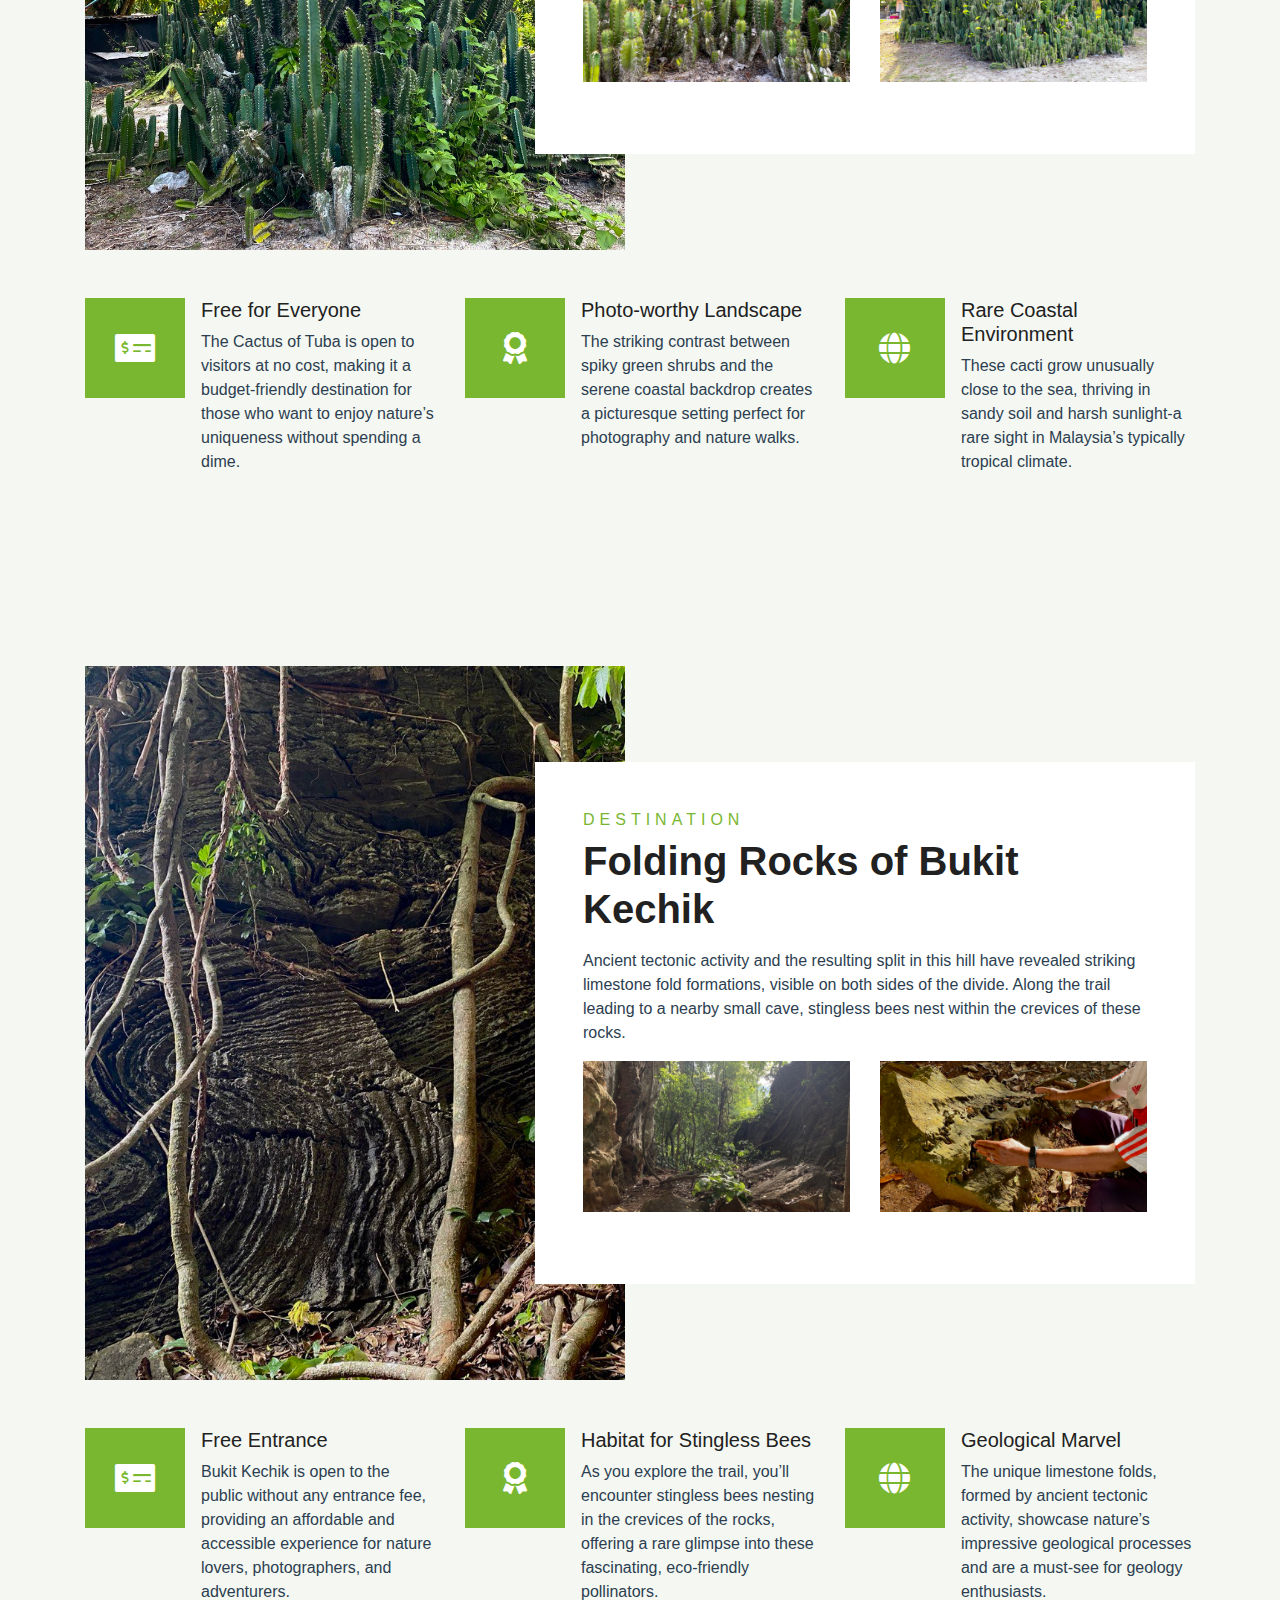
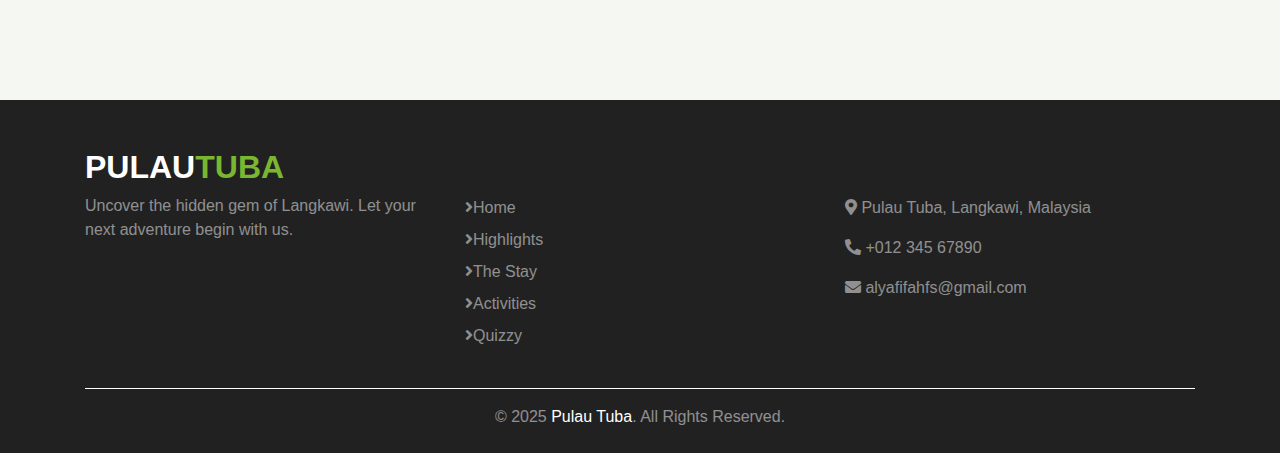
<file: highlights.html>
<!DOCTYPE html>
<html lang="en">

<head>
    <meta charset="utf-8">
    <link rel="icon" href="img/travelER.jpg">
    <title>Pulau Tuba </title>
    <meta content="width=device-width, initial-scale=1.0" name="viewport">
    <meta content="Pulau Tuba" name="keywords">
    <meta content="Uncover the hidden gem of Langkawi. Let your next adventure begin with us." name="description">

    <!-- Favicon -->
    <link href="img/favicon.ico" rel="icon">

    <!-- Google Web Fonts -->
    <link rel="preconnect" href="https://fonts.gstatic.com">
    <link href="https://fonts.googleapis.com/css2?family=Poppins:wght@400;500;600;700&display=swap" rel="stylesheet"> 

    <!-- Font Awesome -->
    <link href="https://cdnjs.cloudflare.com/ajax/libs/font-awesome/5.10.0/css/all.min.css" rel="stylesheet">

    <!-- Libraries Stylesheet -->
    <link href="lib/owlcarousel/assets/owl.carousel.min.css" rel="stylesheet">
    <link href="lib/tempusdominus/css/tempusdominus-bootstrap-4.min.css" rel="stylesheet" />

    <!-- Customized Bootstrap Stylesheet -->
    <link href="css/style.css" rel="stylesheet">
</head>

<body>
    <!-- Topbar Start -->
    <div class="container-fluid bg-light pt-3 d-none d-lg-block">
        <div class="container">
            <div class="row">
                <div class="col-lg-6 text-center text-lg-left mb-2 mb-lg-0">
                    <div class="d-inline-flex align-items-center">
                        <p><i class="fa fa-envelope mr-2"></i>pulautuba@gmail.com</p>
                        <p class="text-body px-3">|</p>
                        <p><i class="fa fa-phone-alt mr-2"></i>+013 550 1125</p>
                    </div>
                </div>
                </div>
            </div>
        </div>
    </div>
    <!-- Topbar End -->


    <!-- Navbar Start -->
    <div class="container-fluid position-relative nav-bar p-0">
        <div class="container-lg position-relative p-0 px-lg-3" style="z-index: 9;">
            <nav class="navbar navbar-expand-lg bg-light navbar-light shadow-lg py-3 py-lg-0 pl-3 pl-lg-5">
                <a href="" class="navbar-brand">
                    <h1 class="m-0 text-primary"><span class="text-dark">PULAU</span>TUBA</h1>
                </a>
                <button type="button" class="navbar-toggler" data-toggle="collapse" data-target="#navbarCollapse">
                    <span class="navbar-toggler-icon"></span>
                </button>
                <div class="collapse navbar-collapse justify-content-between px-3" id="navbarCollapse">
                    <div class="navbar-nav ml-auto py-0">
                        <a href="index.html" class="nav-item nav-link">Home</a>
                        <a href="highlights.html" class="nav-item nav-link active">Highlights</a>
                        <a href="the stay.html" class="nav-item nav-link">The Stay</a>
                        <a href="activities.html" class="nav-item nav-link">Activities</a>
                        <a href="quizzy.html" class="nav-item nav-link">Quizzy</a>
                </div>
            </nav>
        </div>
    </div>
    <!-- Navbar End -->


    <!-- Header Start -->
    <div class="container-fluid page-header">
        <div class="container">
            <div class="d-flex flex-column align-items-center justify-content-center" style="min-height: 400px">
                <h3 class="display-4 text-white text-uppercase">Highlights</h3>
                <div class="d-inline-flex text-white">
                    <p class="m-0 text-uppercase"><a class="text-white" href="index.html">Home</a></p>
                    <i class="fa fa-angle-double-right pt-1 px-3"></i>
                    <p class="m-0 text-uppercase">Highlights</p>
                </div>
            </div>
        </div>
    </div>
    <!-- Header End -->


    <!-- About Start -->
    <div class="container-fluid py-5">
        <div class="container pt-5">
            <div class="row">
                <div class="col-lg-6" style="min-height: 500px;">
                    <div class="position-relative h-100">
                        <img class="position-absolute w-100 h-100" src="img/tanjung pandan.jpg" style="object-fit: cover;">
                    </div>
                </div>
                <div class="col-lg-6 pt-5 pb-lg-5">
                    <div class="about-text bg-white p-4 p-lg-5 my-lg-5">
                        <h6 class="text-primary text-uppercase" style="letter-spacing: 5px;">Destination</h6>
                        <h1 class="mb-3">Tanjung Pandan</h1>
                        <p>A peaceful beach perfect for a picnic or a refreshing swim. Nearby food stalls serve the island’s famous mee udang (prawn noodles), laksa, and other local favourites. The beach is framed by impressive granite rocks and shaded by swaying coconut and tamarind trees. A jetty is also available for those arriving by boat.
                            </p>
                        <div class="row mb-4">
                            <div class="col-6">
                                <img class="img-fluid" src="img/about-2.jpg" alt="">
                            </div>
                            <div class="col-6">
                                <img class="img-fluid" src="img/tanjung pandan 1.jpg" alt="">
                            </div>
                        </div>
                    </div>
                </div>
            </div>
        </div>
    </div>
    <!-- About End -->

     <!-- Feature Start -->
     <div class="container-fluid pb-5">
        <div class="container pb-5">
            <div class="row">
                <div class="col-md-4">
                    <div class="d-flex mb-4 mb-lg-0">
                        <div class="d-flex flex-shrink-0 align-items-center justify-content-center bg-primary mr-3" style="height: 100px; width: 100px;">
                            <i class="fa fa-2x fa-money-check-alt text-white"></i>
                        </div>
                        <div class="d-flex flex-column">
                            <h5 class="">Affordable Local Delights </h5>
                            <p class="m-0"> Indulge in famous mee udang and laksa at wallet-friendly prices.</p>
                        </div>
                    </div>
                </div>
                <div class="col-md-4">
                    <div class="d-flex mb-4 mb-lg-0">
                        <div class="d-flex flex-shrink-0 align-items-center justify-content-center bg-primary mr-3" style="height: 100px; width: 100px;">
                            <i class="fa fa-2x fa-award text-white"></i>
                        </div>
                        <div class="d-flex flex-column">
                            <h5 class="">Photography Haven</h5>
                            <p class="m-0">A popular spot to unwind as the sun dips below the horizon.</p>
                        </div>
                    </div>
                </div>
                <div class="col-md-4">
                    <div class="d-flex mb-4 mb-lg-0">
                        <div class="d-flex flex-shrink-0 align-items-center justify-content-center bg-primary mr-3" style="height: 100px; width: 100px;">
                            <i class="fa fa-2x fa-globe text-white"></i>
                        </div>
                        <div class="d-flex flex-column">
                            <h5 class="">Stunning Sunset Views</h5>
                            <p class="m-0">Scenic rock formations and natural lighting offer perfect photo opportunities.</p>
                        </div>
                    </div>
                </div>
            </div>
        </div>
    </div>
    <!-- Feature End -->

    <!-- About Start -->
    <div class="container-fluid py-5">
        <div class="container pt-5">
            <div class="row">
                <div class="col-lg-6" style="min-height: 500px;">
                    <div class="position-relative h-100">
                        <img class="position-absolute w-100 h-100" src="img/buffalo garden.jpg" style="object-fit: cover;">
                    </div>
                </div>
                <div class="col-lg-6 pt-5 pb-lg-5">
                    <div class="about-text bg-white p-4 p-lg-5 my-lg-5">
                        <h6 class="text-primary text-uppercase" style="letter-spacing: 5px;">Destination</h6>
                        <h1 class="mb-3">Buffalo Garden</h1>
                        <p>After the harvest season, the expansive paddy field transforms into a resting and grazing haven for water buffaloes. They feed, soak up the sun, and wallow in the mud, while white egrets accompany them—often perched on their backs, feeding on insects they find there.</p>
                        <div class="row mb-4">
                            <div class="col-6">
                                <img class="img-fluid" src="img/buffalo garden 2.jpg" alt="">
                            </div>
                            <div class="col-6">
                                <img class="img-fluid" src="img/buffalo garden 1.jpg" alt="">
                            </div>
                        </div>
                    </div>
                </div>
            </div>
        </div>
    </div>
    <!-- About End -->

    <!-- Feature Start -->
    <div class="container-fluid pb-5">
        <div class="container pb-5">
            <div class="row">
                <div class="col-md-4">
                    <div class="d-flex mb-4 mb-lg-0">
                        <div class="d-flex flex-shrink-0 align-items-center justify-content-center bg-primary mr-3" style="height: 100px; width: 100px;">
                            <i class="fa fa-2x fa-money-check-alt text-white"></i>
                        </div>
                        <div class="d-flex flex-column">
                            <h5 class="">Free and Authentic Experience</h5>
                            <p class="m-0">Buffalo Garden is open to all with no entry fee, offering a peaceful and genuine glimpse of rural life—perfect for families, students, and nature lovers on any budget.</p>
                        </div>
                    </div>
                </div>
                <div class="col-md-4">
                    <div class="d-flex mb-4 mb-lg-0">
                        <div class="d-flex flex-shrink-0 align-items-center justify-content-center bg-primary mr-3" style="height: 100px; width: 100px;">
                            <i class="fa fa-2x fa-award text-white"></i>
                        </div>
                        <div class="d-flex flex-column">
                            <h5 class="">A Calming Natural Scene</h5>
                            <p class="m-0">The sight of buffaloes resting in the vast, open fields under the clear sky creates a peaceful atmosphere, attracting photographers and nature lovers alike.</p>
                        </div>
                    </div>
                </div>
                <div class="col-md-4">
                    <div class="d-flex mb-4 mb-lg-0">
                        <div class="d-flex flex-shrink-0 align-items-center justify-content-center bg-primary mr-3" style="height: 100px; width: 100px;">
                            <i class="fa fa-2x fa-globe text-white"></i>
                        </div>
                        <div class="d-flex flex-column">
                            <h5 class="">A Balanced Ecosystem</h5>
                            <p class="m-0">The interaction between buffaloes and white egrets forms a natural symbiosis—buffaloes benefit from being cleaned of parasites, while the birds find an easy food source.</p>
                        </div>
                    </div>
                </div>
            </div>
        </div>
    </div>
    <!-- Feature End -->

    <!-- About Start -->
    <div class="container-fluid py-5">
        <div class="container pt-5">
            <div class="row">
                <div class="col-lg-6" style="min-height: 500px;">
                    <div class="position-relative h-100">
                        <img class="position-absolute w-100 h-100" src="img/cactus.jpg" style="object-fit: cover;">
                    </div>
                </div>
                <div class="col-lg-6 pt-5 pb-lg-5">
                    <div class="about-text bg-white p-4 p-lg-5 my-lg-5">
                        <h6 class="text-primary text-uppercase" style="letter-spacing: 5px;">Destination</h6>
                        <h1 class="mb-3">The Cactus of Tuba</h1>
                        <p>Experience the unique sight of cactus shrubs thriving in Kampong Padang Raja.  </p>
                        <div class="row mb-4">
                            <div class="col-6">
                                <img class="img-fluid" src="img/cactus 2.jpg" alt="">
                            </div>
                            <div class="col-6">
                                <img class="img-fluid" src="img/cactus 1.jpg" alt="">
                            </div>
                        </div>
                    </div>
                </div>
            </div>
        </div>
    </div>
    <!-- About End -->

     <!-- Feature Start -->
     <div class="container-fluid pb-5">
        <div class="container pb-5">
            <div class="row">
                <div class="col-md-4">
                    <div class="d-flex mb-4 mb-lg-0">
                        <div class="d-flex flex-shrink-0 align-items-center justify-content-center bg-primary mr-3" style="height: 100px; width: 100px;">
                            <i class="fa fa-2x fa-money-check-alt text-white"></i>
                        </div>
                        <div class="d-flex flex-column">
                            <h5 class="">Free for Everyone</h5>
                            <p class="m-0">The Cactus of Tuba is open to visitors at no cost, making it a budget-friendly destination for those who want to enjoy nature’s uniqueness without spending a dime.</p>
                        </div>
                    </div>
                </div>
                <div class="col-md-4">
                    <div class="d-flex mb-4 mb-lg-0">
                        <div class="d-flex flex-shrink-0 align-items-center justify-content-center bg-primary mr-3" style="height: 100px; width: 100px;">
                            <i class="fa fa-2x fa-award text-white"></i>
                        </div>
                        <div class="d-flex flex-column">
                            <h5 class="">Photo-worthy Landscape</h5>
                            <p class="m-0">The striking contrast between spiky green shrubs and the serene coastal backdrop creates a picturesque setting perfect for photography and nature walks.</p>
                        </div>
                    </div>
                </div>
                <div class="col-md-4">
                    <div class="d-flex mb-4 mb-lg-0">
                        <div class="d-flex flex-shrink-0 align-items-center justify-content-center bg-primary mr-3" style="height: 100px; width: 100px;">
                            <i class="fa fa-2x fa-globe text-white"></i>
                        </div>
                        <div class="d-flex flex-column">
                            <h5 class="">Rare Coastal Environment</h5>
                            <p class="m-0">These cacti grow unusually close to the sea, thriving in sandy soil and harsh sunlight-a rare sight in Malaysia’s typically tropical climate.</p>
                        </div>
                    </div>
                </div>
            </div>
        </div>
    </div>
    <!-- Feature End -->

     <!-- About Start -->
     <div class="container-fluid py-5">
        <div class="container pt-5">
            <div class="row">
                <div class="col-lg-6" style="min-height: 500px;">
                    <div class="position-relative h-100">
                        <img class="position-absolute w-100 h-100" src="img/bukit kechik.jpg" style="object-fit: cover;">
                    </div>
                </div>
                <div class="col-lg-6 pt-5 pb-lg-5">
                    <div class="about-text bg-white p-4 p-lg-5 my-lg-5">
                        <h6 class="text-primary text-uppercase" style="letter-spacing: 5px;">Destination</h6>
                        <h1 class="mb-3">Folding Rocks of Bukit Kechik</h1>
                        <p>Ancient tectonic activity and the resulting split in this hill have revealed striking limestone fold formations, visible on both sides of the divide. Along the trail leading to a nearby small cave, stingless bees nest within the crevices of these rocks.  </p>
                        <div class="row mb-4">
                            <div class="col-6">
                                <img class="img-fluid" src="img/bukit kechik 1.jpg" alt="">
                            </div>
                            <div class="col-6">
                                <img class="img-fluid" src="img/bukit kechik 2.jpg" alt="">
                            </div>
                        </div>
                    </div>
                </div>
            </div>
        </div>
    </div>
    <!-- About End -->

     <!-- Feature Start -->
     <div class="container-fluid pb-5">
        <div class="container pb-5">
            <div class="row">
                <div class="col-md-4">
                    <div class="d-flex mb-4 mb-lg-0">
                        <div class="d-flex flex-shrink-0 align-items-center justify-content-center bg-primary mr-3" style="height: 100px; width: 100px;">
                            <i class="fa fa-2x fa-money-check-alt text-white"></i>
                        </div>
                        <div class="d-flex flex-column">
                            <h5 class="">Free Entrance</h5>
                            <p class="m-0">Bukit Kechik is open to the public without any entrance fee, providing an affordable and accessible experience for nature lovers, photographers, and adventurers.</p>
                        </div>
                    </div>
                </div>
                <div class="col-md-4">
                    <div class="d-flex mb-4 mb-lg-0">
                        <div class="d-flex flex-shrink-0 align-items-center justify-content-center bg-primary mr-3" style="height: 100px; width: 100px;">
                            <i class="fa fa-2x fa-award text-white"></i>
                        </div>
                        <div class="d-flex flex-column">
                            <h5 class="">Habitat for Stingless Bees</h5>
                            <p class="m-0">As you explore the trail, you’ll encounter stingless bees nesting in the crevices of the rocks, offering a rare glimpse into these fascinating, eco-friendly pollinators.</p>
                        </div>
                    </div>
                </div>
                <div class="col-md-4">
                    <div class="d-flex mb-4 mb-lg-0">
                        <div class="d-flex flex-shrink-0 align-items-center justify-content-center bg-primary mr-3" style="height: 100px; width: 100px;">
                            <i class="fa fa-2x fa-globe text-white"></i>
                        </div>
                        <div class="d-flex flex-column">
                            <h5 class="">Geological Marvel</h5>
                            <p class="m-0">The unique limestone folds, formed by ancient tectonic activity, showcase nature’s impressive geological processes and are a must-see for geology enthusiasts.</p>
                        </div>
                    </div>
                </div>
            </div>
        </div>
    </div>
    <!-- Feature End -->

    <!-- Footer Start -->
<footer class="bg-dark text-white pt-5 pb-4">
    <div class="container">
        <div class="row">

            <!-- Brand Info -->
            <div class="col-lg-4 col-md-6 mb-4">
                <h2 class="text-primary fw-bold"><span class="text-white">PULAU</span>TUBA</h2>
                <p class="text-white-50">Uncover the hidden gem of Langkawi. Let your next adventure begin with us.</p>
            </div>

             <!-- Quick Links -->
            <div class="col-lg-4 col-md-6 mb-4">
                <h5 class="text-uppercase mb-4 fw-bold" style="letter-spacing: 2px;">Quick Links</h5>
                <ul class="list-unstyled">
                    <li class="mb-2"><a href="index.html" class="text-white-50 text-decoration-none"><i class="fa fa-angle-right me-2"></i>Home</a></li>
                    <li class="mb-2"><a href="highlights.html" class="text-white-50 text-decoration-none"><i class="fa fa-angle-right me-2"></i>Highlights</a></li>
                    <li class="mb-2"><a href="the stay.html" class="text-white-50 text-decoration-none"><i class="fa fa-angle-right me-2"></i>The Stay</a></li>
                    <li class="mb-2"><a href="activities.html" class="text-white-50 text-decoration-none"><i class="fa fa-angle-right me-2"></i>Activities</a></li>
                    <li><a href="quizzy.html" class="text-white-50 text-decoration-none"><i class="fa fa-angle-right me-2"></i>Quizzy</a></li>
                </ul>
            </div>

            <!-- Contact Info -->
            <div class="col-lg-4 col-md-6 mb-4">
                <h5 class="text-uppercase mb-4 fw-bold" style="letter-spacing: 2px;">Contact Us</h5>
                <p class="text-white-50"><i class="fa fa-map-marker-alt me-2"></i> Pulau Tuba, Langkawi, Malaysia</p>
                <p class="text-white-50"><i class="fa fa-phone-alt me-2"></i> +012 345 67890</p>
                <p class="text-white-50"><i class="fa fa-envelope me-2"></i> alyafifahfs@gmail.com</p>
            </div>

        </div>

        <!-- Divider -->
        <hr class="border-light mt-0">

        <!-- Bottom Bar -->
        <div class="row">
            <div class="col-12 text-center">
                <p class="mb-0 text-white-50">&copy; 2025 <a href="#" class="text-white text-decoration-none">Pulau Tuba</a>. All Rights Reserved.</p>
            </div>
        </div>
    </div>
</footer>
<!-- Footer End -->

    <!-- Back to Top -->
    <a href="#" class="btn btn-lg btn-primary btn-lg-square back-to-top"><i class="fa fa-angle-double-up"></i></a>


    <!-- JavaScript Libraries -->
    <script src="https://code.jquery.com/jquery-3.4.1.min.js"></script>
    <script src="https://stackpath.bootstrapcdn.com/bootstrap/4.4.1/js/bootstrap.bundle.min.js"></script>
    <script src="lib/easing/easing.min.js"></script>
    <script src="lib/owlcarousel/owl.carousel.min.js"></script>
    <script src="lib/tempusdominus/js/moment.min.js"></script>
    <script src="lib/tempusdominus/js/moment-timezone.min.js"></script>
    <script src="lib/tempusdominus/js/tempusdominus-bootstrap-4.min.js"></script>

    <!-- Contact Javascript File -->
    <script src="mail/jqBootstrapValidation.min.js"></script>
    <script src="mail/contact.js"></script>

    <!-- Template Javascript -->
    <script src="js/main.js"></script>
</body>

</html>
</file>
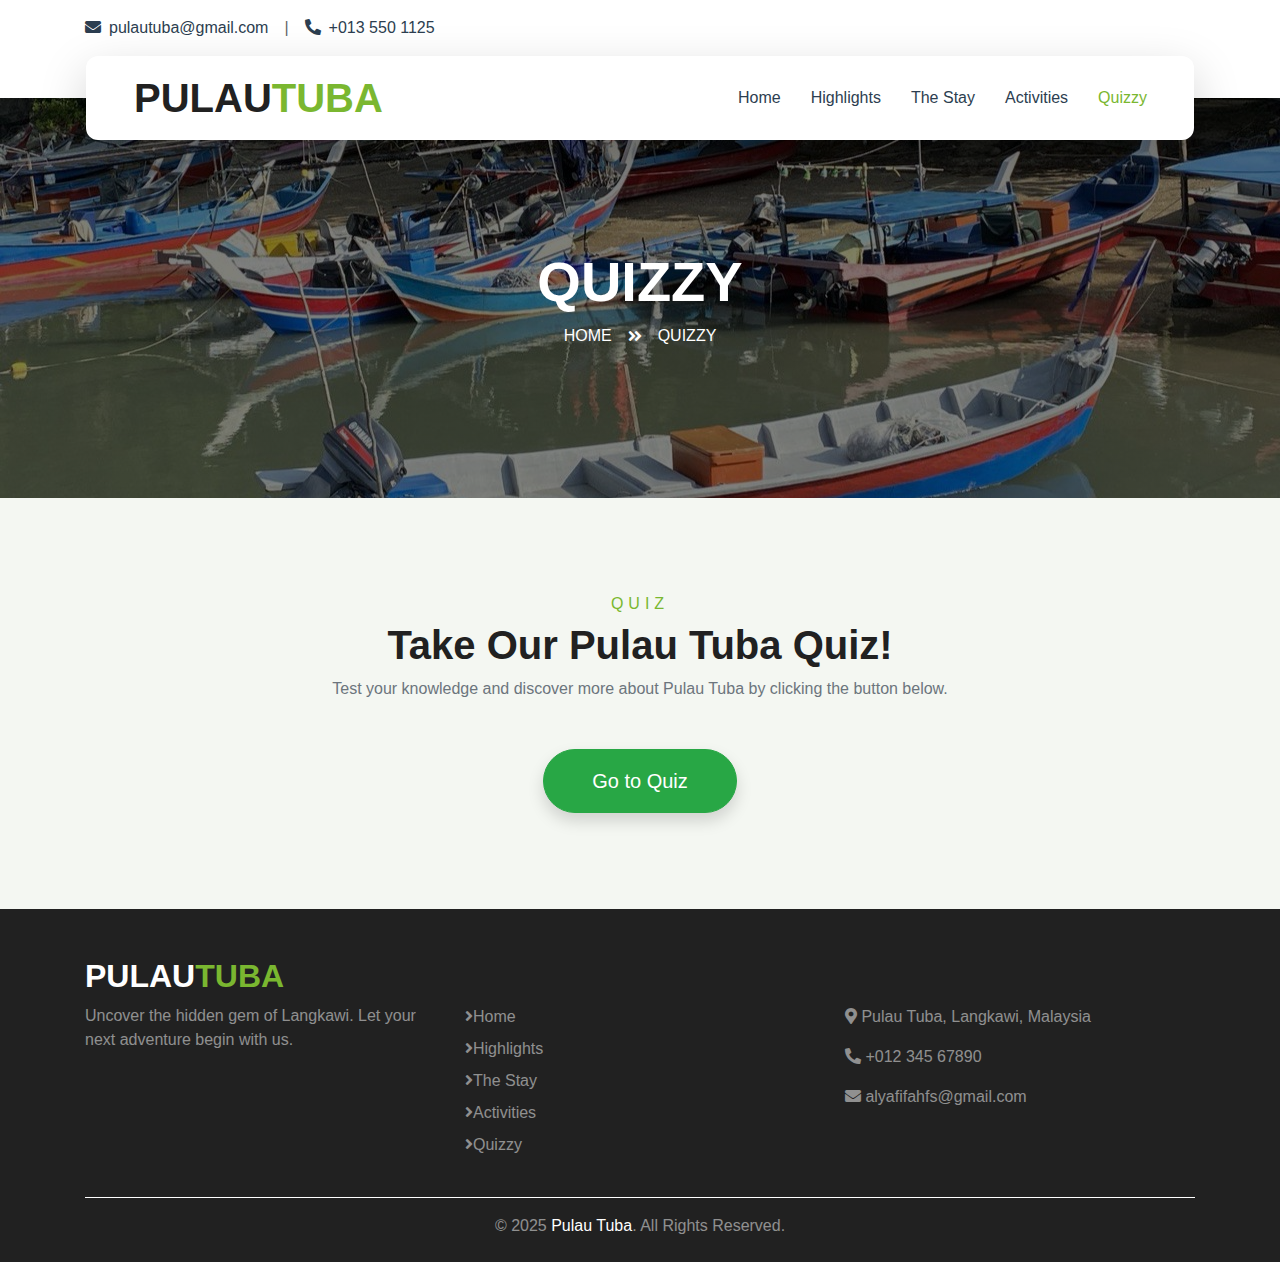
<file: quizzy.html>
<!DOCTYPE html>
<html lang="en">

<head>
    <meta charset="utf-8">
    <link rel="icon" href="img/travelER.jpg">
    <title>Pulau Tuba </title>
    <meta content="width=device-width, initial-scale=1.0" name="viewport">
    <meta content="Pulau Tuba" name="keywords">
    <meta content="Uncover the hidden gem of Langkawi. Let your next adventure begin with us." name="description">

    <!-- Favicon -->
    <link href="img/favicon.ico" rel="icon">

    <!-- Google Web Fonts -->
    <link rel="preconnect" href="https://fonts.gstatic.com">
    <link href="https://fonts.googleapis.com/css2?family=Poppins:wght@400;500;600;700&display=swap" rel="stylesheet"> 

    <!-- Font Awesome -->
    <link href="https://cdnjs.cloudflare.com/ajax/libs/font-awesome/5.10.0/css/all.min.css" rel="stylesheet">

    <!-- Libraries Stylesheet -->
    <link href="lib/owlcarousel/assets/owl.carousel.min.css" rel="stylesheet">
    <link href="lib/tempusdominus/css/tempusdominus-bootstrap-4.min.css" rel="stylesheet" />

    <!-- Customized Bootstrap Stylesheet -->
    <link href="css/style.css" rel="stylesheet">
</head>

<body>
    <!-- Topbar Start -->
    <div class="container-fluid bg-light pt-3 d-none d-lg-block">
        <div class="container">
            <div class="row">
                <div class="col-lg-6 text-center text-lg-left mb-2 mb-lg-0">
                    <div class="d-inline-flex align-items-center">
                        <p><i class="fa fa-envelope mr-2"></i>pulautuba@gmail.com</p>
                        <p class="text-body px-3">|</p>
                        <p><i class="fa fa-phone-alt mr-2"></i>+013 550 1125</p>
                    </div>
                </div>
                </div>
            </div>
        </div>
    </div>
    <!-- Topbar End -->

    <!-- Navbar Start -->
     <div class="container-fluid position-relative nav-bar p-0">
          <div class="container-lg position-relative p-0 px-lg-3" style="z-index: 9;">
                <nav class="navbar navbar-expand-lg bg-light navbar-light shadow-lg py-3 py-lg-0 pl-3 pl-lg-5">
                  <a href="" class="navbar-brand">
                    <h1 class="m-0 text-primary"><span class="text-dark">PULAU</span>TUBA</h1>
                 </a>
                 <button type="button" class="navbar-toggler" data-toggle="collapse" data-target="#navbarCollapse">
                    <span class="navbar-toggler-icon"></span>
                 </button>
                    <div class="collapse navbar-collapse justify-content-between px-3" id="navbarCollapse">
                    <div class="navbar-nav ml-auto py-0">
                        <a href="index.html" class="nav-item nav-link">Home</a>
                        <a href="highlights.html" class="nav-item nav-link">Highlights</a>
                        <a href="the stay.html" class="nav-item nav-link">The Stay</a>
                        <a href="activities.html" class="nav-item nav-link">Activities</a>
                        <a href="quizzy.html" class="nav-item nav-link active">Quizzy</a>
                     </div>
             </nav>
         </div>
        </div>
     <!-- Navbar End -->


    <!-- Header Start -->
    <div class="container-fluid page-header">
        <div class="container">
            <div class="d-flex flex-column align-items-center justify-content-center" style="min-height: 400px">
                <h3 class="display-4 text-white text-uppercase">Quizzy</h3>
                <div class="d-inline-flex text-white">
                    <p class="m-0 text-uppercase"><a class="text-white" href="index.html">Home</a></p>
                    <i class="fa fa-angle-double-right pt-1 px-3"></i>
                    <p class="m-0 text-uppercase">Quizzy</p>
                </div>
            </div>
        </div>
    </div>
    <!-- Header End -->

<!-- Kuiz Pulau Tuba Start -->
<div class="container-fluid py-5">
    <div class="container py-5">
        <div class="text-center mb-3 pb-3">
            <h6 class="text-primary text-uppercase" style="letter-spacing: 5px;">Quiz</h6>
            <h1>Take Our Pulau Tuba Quiz!</h1>
            <p class="text-muted">Test your knowledge and discover more about Pulau Tuba by clicking the button below.</p>
        </div>
        <div class="row justify-content-center">
            <div class="col-lg-6 text-center">
                <a href="https://pulautubaquizzy.my.canva.site/the-easiest-quiz-application" target="_blank" class="btn btn-success btn-lg px-5 py-3 rounded-pill shadow">
                    Go to Quiz
                </a>
            </div>
        </div>
    </div>
</div>
<!-- Kuiz Pulau Tuba End -->


    <!-- Footer Start -->
<footer class="bg-dark text-white pt-5 pb-4">
    <div class="container">
        <div class="row">

            <!-- Brand Info -->
            <div class="col-lg-4 col-md-6 mb-4">
                <h2 class="text-primary fw-bold"><span class="text-white">PULAU</span>TUBA</h2>
                <p class="text-white-50">Uncover the hidden gem of Langkawi. Let your next adventure begin with us.</p>
            </div>

            <!-- Quick Links -->
            <div class="col-lg-4 col-md-6 mb-4">
                <h5 class="text-uppercase mb-4 fw-bold" style="letter-spacing: 2px;">Quick Links</h5>
                <ul class="list-unstyled">
                    <li class="mb-2"><a href="index.html" class="text-white-50 text-decoration-none"><i class="fa fa-angle-right me-2"></i>Home</a></li>
                    <li class="mb-2"><a href="highlights.html" class="text-white-50 text-decoration-none"><i class="fa fa-angle-right me-2"></i>Highlights</a></li>
                    <li class="mb-2"><a href="the stay.html" class="text-white-50 text-decoration-none"><i class="fa fa-angle-right me-2"></i>The Stay</a></li>
                    <li class="mb-2"><a href="activities.html" class="text-white-50 text-decoration-none"><i class="fa fa-angle-right me-2"></i>Activities</a></li>
                    <li><a href="quizzy.html" class="text-white-50 text-decoration-none"><i class="fa fa-angle-right me-2"></i>Quizzy</a></li>
                </ul>
            </div>

            <!-- Contact Info -->
            <div class="col-lg-4 col-md-6 mb-4">
                <h5 class="text-uppercase mb-4 fw-bold" style="letter-spacing: 2px;">Contact Us</h5>
                <p class="text-white-50"><i class="fa fa-map-marker-alt me-2"></i> Pulau Tuba, Langkawi, Malaysia</p>
                <p class="text-white-50"><i class="fa fa-phone-alt me-2"></i> +012 345 67890</p>
                <p class="text-white-50"><i class="fa fa-envelope me-2"></i> alyafifahfs@gmail.com</p>
            </div>

        </div>

        <!-- Divider -->
        <hr class="border-light mt-0">

        <!-- Bottom Bar -->
        <div class="row">
            <div class="col-12 text-center">
                <p class="mb-0 text-white-50">&copy; 2025 <a href="#" class="text-white text-decoration-none">Pulau Tuba</a>. All Rights Reserved.</p>
            </div>
        </div>
    </div>
</footer>
<!-- Footer End -->


    <!-- Back to Top -->
    <a href="#" class="btn btn-lg btn-primary btn-lg-square back-to-top"><i class="fa fa-angle-double-up"></i></a>


    <!-- JavaScript Libraries -->
    <script src="https://code.jquery.com/jquery-3.4.1.min.js"></script>
    <script src="https://stackpath.bootstrapcdn.com/bootstrap/4.4.1/js/bootstrap.bundle.min.js"></script>
    <script src="lib/easing/easing.min.js"></script>
    <script src="lib/owlcarousel/owl.carousel.min.js"></script>
    <script src="lib/tempusdominus/js/moment.min.js"></script>
    <script src="lib/tempusdominus/js/moment-timezone.min.js"></script>
    <script src="lib/tempusdominus/js/tempusdominus-bootstrap-4.min.js"></script>

    <!-- Contact Javascript File -->
    <script src="mail/jqBootstrapValidation.min.js"></script>
    <script src="mail/contact.js"></script>

    <!-- Template Javascript -->
    <script src="js/main.js"></script>
</body>

</html>
</file>
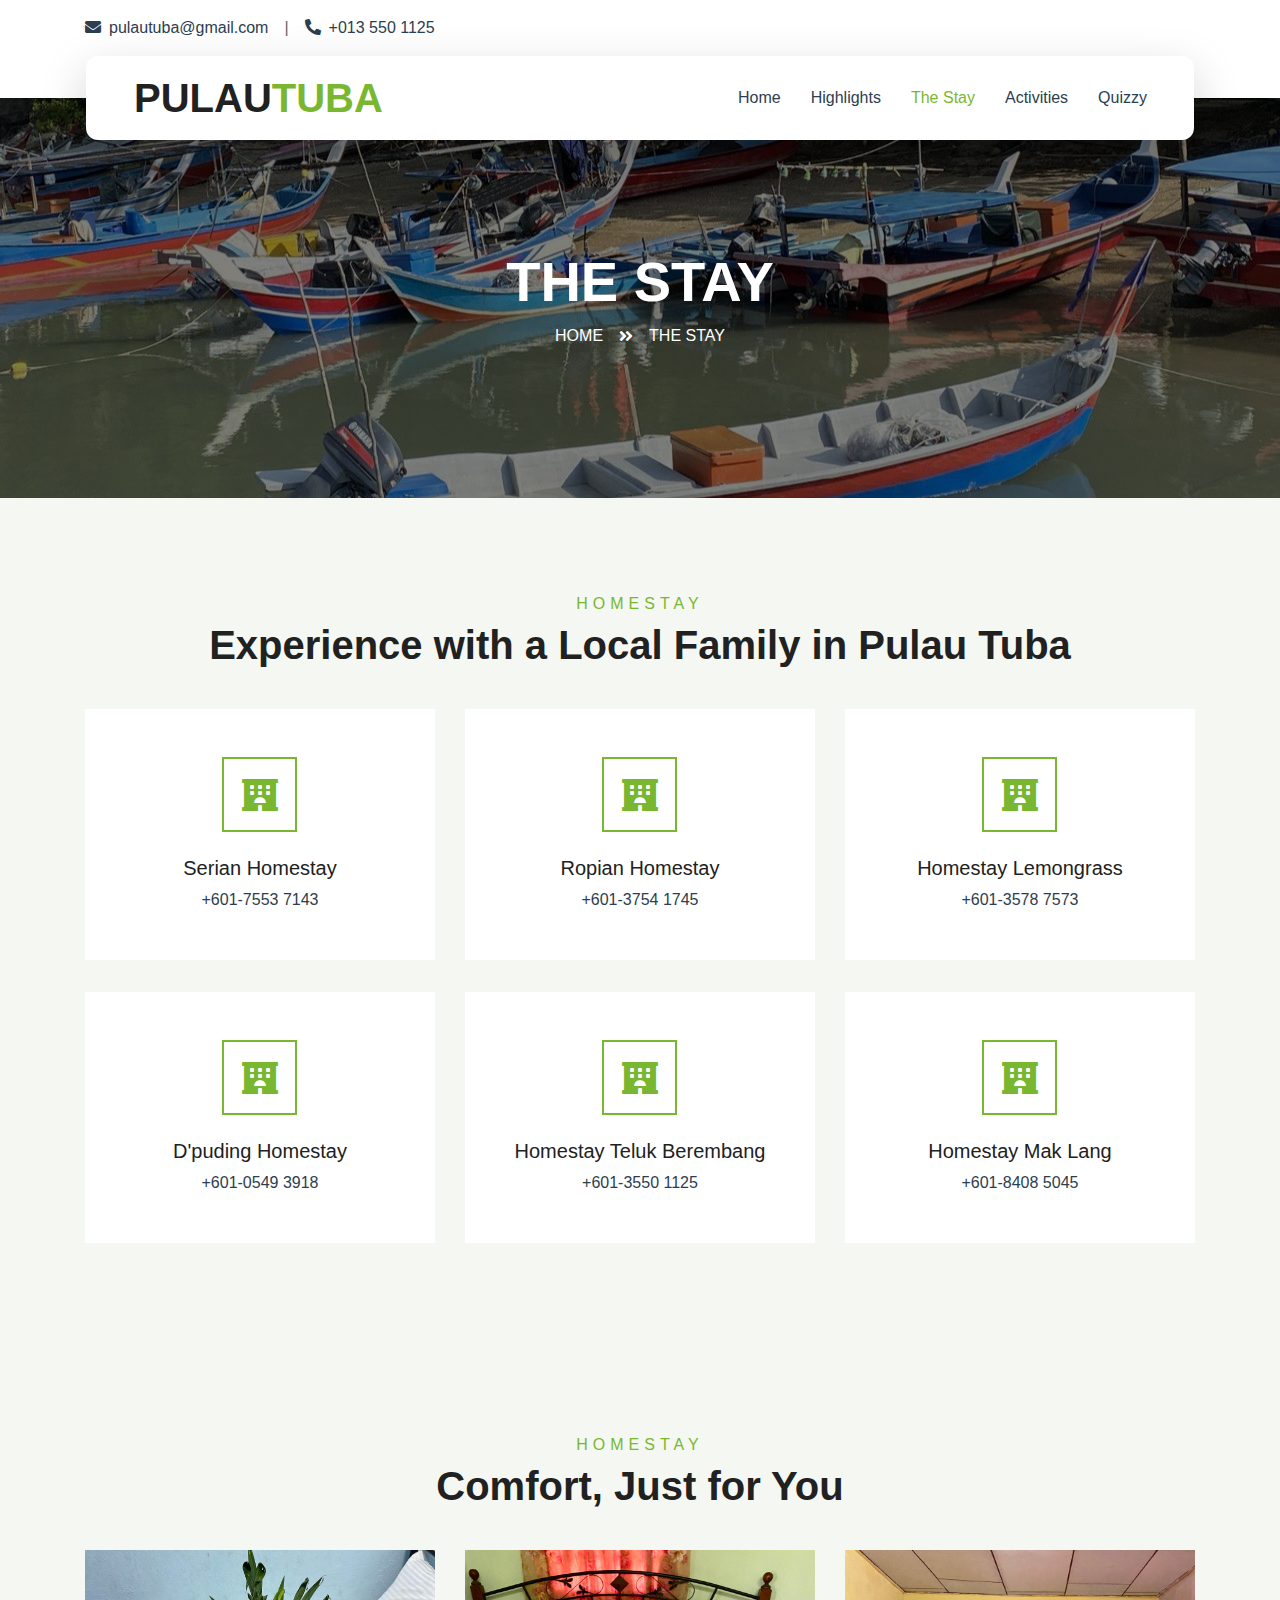
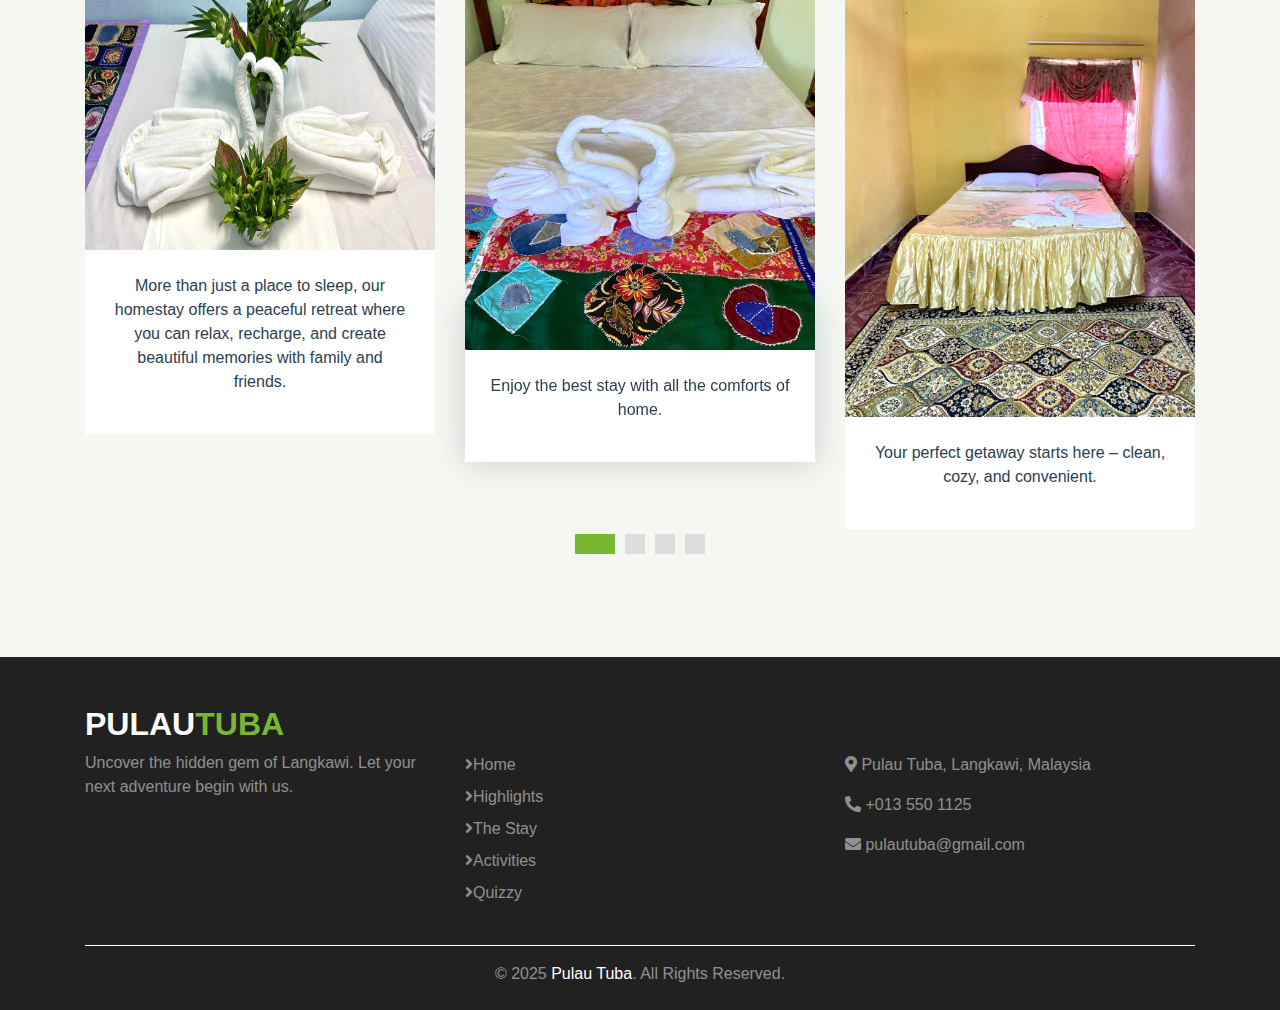
<file: the stay.html>
<!DOCTYPE html>
<html lang="en">

<head>
    <meta charset="utf-8">
    <link rel="icon" href="img/travelER.jpg">
    <title>Pulau Tuba </title>
    <meta content="width=device-width, initial-scale=1.0" name="viewport">
    <meta content="Pulau Tuba" name="keywords">
    <meta content="Uncover the hidden gem of Langkawi. Let your next adventure begin with us." name="description">

    <!-- Favicon -->
    <link href="img/favicon.ico" rel="icon">

    <!-- Google Web Fonts -->
    <link rel="preconnect" href="https://fonts.gstatic.com">
    <link href="https://fonts.googleapis.com/css2?family=Poppins:wght@400;500;600;700&display=swap" rel="stylesheet"> 

    <!-- Font Awesome -->
    <link href="https://cdnjs.cloudflare.com/ajax/libs/font-awesome/5.10.0/css/all.min.css" rel="stylesheet">

    <!-- Libraries Stylesheet -->
    <link href="lib/owlcarousel/assets/owl.carousel.min.css" rel="stylesheet">
    <link href="lib/tempusdominus/css/tempusdominus-bootstrap-4.min.css" rel="stylesheet" />

    <!-- Customized Bootstrap Stylesheet -->
    <link href="css/style.css" rel="stylesheet">
</head>

<body>
    <!-- Topbar Start -->
    <div class="container-fluid bg-light pt-3 d-none d-lg-block">
        <div class="container">
            <div class="row">
                <div class="col-lg-6 text-center text-lg-left mb-2 mb-lg-0">
                    <div class="d-inline-flex align-items-center">
                        <p><i class="fa fa-envelope mr-2"></i>pulautuba@gmail.com</p>
                        <p class="text-body px-3">|</p>
                        <p><i class="fa fa-phone-alt mr-2"></i>+013 550 1125</p>
                    </div>
                </div>
                </div>
            </div>
        </div>
    </div>
    <!-- Topbar End -->


    <!-- Navbar Start -->
    <div class="container-fluid position-relative nav-bar p-0">
        <div class="container-lg position-relative p-0 px-lg-3" style="z-index: 9;">
            <nav class="navbar navbar-expand-lg bg-light navbar-light shadow-lg py-3 py-lg-0 pl-3 pl-lg-5">
                <a href="" class="navbar-brand">
                    <h1 class="m-0 text-primary"><span class="text-dark">PULAU</span>TUBA</h1>
                </a>
                <button type="button" class="navbar-toggler" data-toggle="collapse" data-target="#navbarCollapse">
                    <span class="navbar-toggler-icon"></span>
                </button>
                <div class="collapse navbar-collapse justify-content-between px-3" id="navbarCollapse">
                    <div class="navbar-nav ml-auto py-0">
                        <a href="index.html" class="nav-item nav-link">Home</a>
                        <a href="highlights.html" class="nav-item nav-link">Highlights</a>
                        <a href="the stay.html" class="nav-item nav-link active">The Stay</a>
                        <a href="activities.html" class="nav-item nav-link">Activities</a>
                        <a href="quizzy.html" class="nav-item nav-link">Quizzy</a>
                </div>
            </nav>
        </div>
    </div>
    <!-- Navbar End -->


    <!-- Header Start -->
    <div class="container-fluid page-header">
        <div class="container">
            <div class="d-flex flex-column align-items-center justify-content-center" style="min-height: 400px">
                <h3 class="display-4 text-white text-uppercase">The Stay</h3>
                <div class="d-inline-flex text-white">
                    <p class="m-0 text-uppercase"><a class="text-white" href="index.html">Home</a></p>
                    <i class="fa fa-angle-double-right pt-1 px-3"></i>
                    <p class="m-0 text-uppercase">The Stay</p>
                </div>
            </div>
        </div>
    </div>
    <!-- Header End -->

    <!-- Service Start -->
    <div class="container-fluid py-5">
        <div class="container pt-5 pb-3">
            <div class="text-center mb-3 pb-3">
                <h6 class="text-primary text-uppercase" style="letter-spacing: 5px;">Homestay</h6>
                <h1>Experience with a Local Family in Pulau Tuba</h1>
            </div>
            <div class="row">
                <div class="col-lg-4 col-md-6 mb-4">
                    <div class="service-item bg-white text-center mb-2 py-5 px-4">
                        <i class="fa fa-2x fa-hotel mx-auto mb-4"></i>
                        <h5 class="mb-2">Serian Homestay</h5>
                        <p class="m-0">+601-7553 7143</p>
                    </div>
                </div>
                <div class="col-lg-4 col-md-6 mb-4">
                    <div class="service-item bg-white text-center mb-2 py-5 px-4">
                        <i class="fa fa-2x fa-hotel mx-auto mb-4"></i>
                        <h5 class="mb-2">Ropian Homestay</h5>
                        <p class="m-0">+601-3754 1745</p>
                    </div>
                </div>
                <div class="col-lg-4 col-md-6 mb-4">
                    <div class="service-item bg-white text-center mb-2 py-5 px-4">
                        <i class="fa fa-2x fa-hotel mx-auto mb-4"></i>
                        <h5 class="mb-2">Homestay Lemongrass</h5>
                        <p class="m-0">+601-3578 7573</p>
                    </div>
                </div>
                <div class="col-lg-4 col-md-6 mb-4">
                    <div class="service-item bg-white text-center mb-2 py-5 px-4">
                        <i class="fa fa-2x fa-hotel mx-auto mb-4"></i>
                        <h5 class="mb-2">D'puding Homestay</h5>
                        <p class="m-0">+601-0549 3918</p>
                    </div>
                </div>
                <div class="col-lg-4 col-md-6 mb-4">
                    <div class="service-item bg-white text-center mb-2 py-5 px-4">
                        <i class="fa fa-2x fa-hotel mx-auto mb-4"></i>
                        <h5 class="mb-2">Homestay Teluk Berembang</h5>
                        <p class="m-0">+601-3550 1125</p>
                    </div>
                </div>
                <div class="col-lg-4 col-md-6 mb-4">
                    <div class="service-item bg-white text-center mb-2 py-5 px-4">
                        <i class="fa fa-2x fa-hotel mx-auto mb-4"></i>
                        <h5 class="mb-2">Homestay Mak Lang</h5>
                        <p class="m-0">+601-8408 5045</p>
                    </div>
                </div>
            </div>
        </div>
    </div>
    <!-- Service End -->


    <!-- Testimonial Start -->
    <div class="container-fluid py-5">
        <div class="container py-5">
            <div class="text-center mb-3 pb-3">
                <h6 class="text-primary text-uppercase" style="letter-spacing: 5px;">Homestay</h6>
                <h1>Comfort, Just for You</h1>
            </div>
            <div class="owl-carousel testimonial-carousel">
                <div class="text-center pb-4">
                    <img class="img-fluid mx-auto" src="img/homestay 4.jpg" style="width: 400px; height: 400px;" >
                    <div class="testimonial-text bg-white p-4 mt-n5">
                        <p class="mt-5">Enjoy the best stay with all the comforts of home. 
                        </p>
                    </div>
                </div>
                <div class="text-center">
                    <img class="img-fluid mx-auto" src="img/homestay 2.jpg" style="width: 400px; height: 400%;" >
                    <div class="testimonial-text bg-white p-4 mt-n5">
                        <p class="mt-5">Your perfect getaway starts here – clean, cozy, and convenient.
                        </p>
                    </div>
                </div>
                <div class="text-center">
                    <img class="img-fluid mx-auto" src="img/homestay 3.jpg" style="width: 400px; height: 400px;" >
                    <div class="testimonial-text bg-white p-4 mt-n5">
                        <p class="mt-5">Great trip Fantastic place as well as homestay also.
                        </p>
                    </div>
                </div>
                <div class="text-center">
                    <img class="img-fluid mx-auto" src="img/homestay 1.jpg" style="width: 500px; height: 300px;" >
                    <div class="testimonial-text bg-white p-4 mt-n5">
                        <p class="mt-5">More than just a place to sleep, our homestay offers a peaceful retreat where you can relax, recharge, and create beautiful memories with family and friends.
                        </p>
                    </div>
                </div>
            </div>
        </div>
    </div>
    <!-- Testimonial End -->


    <!-- Footer Start -->
<footer class="bg-dark text-white pt-5 pb-4">
    <div class="container">
        <div class="row">

            <!-- Brand Info -->
            <div class="col-lg-4 col-md-6 mb-4">
                <h2 class="text-primary fw-bold"><span class="text-white">PULAU</span>TUBA</h2>
                <p class="text-white-50">Uncover the hidden gem of Langkawi. Let your next adventure begin with us.</p>
            </div>

             <!-- Quick Links -->
            <div class="col-lg-4 col-md-6 mb-4">
                <h5 class="text-uppercase mb-4 fw-bold" style="letter-spacing: 2px;">Quick Links</h5>
                <ul class="list-unstyled">
                    <li class="mb-2"><a href="index.html" class="text-white-50 text-decoration-none"><i class="fa fa-angle-right me-2"></i>Home</a></li>
                    <li class="mb-2"><a href="highlights.html" class="text-white-50 text-decoration-none"><i class="fa fa-angle-right me-2"></i>Highlights</a></li>
                    <li class="mb-2"><a href="the stay.html" class="text-white-50 text-decoration-none"><i class="fa fa-angle-right me-2"></i>The Stay</a></li>
                    <li class="mb-2"><a href="activities.html" class="text-white-50 text-decoration-none"><i class="fa fa-angle-right me-2"></i>Activities</a></li>
                    <li><a href="quizzy.html" class="text-white-50 text-decoration-none"><i class="fa fa-angle-right me-2"></i>Quizzy</a></li>
                </ul>
            </div>

            <!-- Contact Info -->
            <div class="col-lg-4 col-md-6 mb-4">
                <h5 class="text-uppercase mb-4 fw-bold" style="letter-spacing: 2px;">Contact Us</h5>
                <p class="text-white-50"><i class="fa fa-map-marker-alt me-2"></i> Pulau Tuba, Langkawi, Malaysia</p>
                <p class="text-white-50"><i class="fa fa-phone-alt me-2"></i> +013 550 1125</p>
                <p class="text-white-50"><i class="fa fa-envelope me-2"></i> pulautuba@gmail.com</p>
            </div>

        </div>

        <!-- Divider -->
        <hr class="border-light mt-0">

        <!-- Bottom Bar -->
        <div class="row">
            <div class="col-12 text-center">
                <p class="mb-0 text-white-50">&copy; 2025 <a href="#" class="text-white text-decoration-none">Pulau Tuba</a>. All Rights Reserved.</p>
            </div>
        </div>
    </div>
</footer>
<!-- Footer End -->


    <!-- Back to Top -->
    <a href="#" class="btn btn-lg btn-primary btn-lg-square back-to-top"><i class="fa fa-angle-double-up"></i></a>


    <!-- JavaScript Libraries -->
    <script src="https://code.jquery.com/jquery-3.4.1.min.js"></script>
    <script src="https://stackpath.bootstrapcdn.com/bootstrap/4.4.1/js/bootstrap.bundle.min.js"></script>
    <script src="lib/easing/easing.min.js"></script>
    <script src="lib/owlcarousel/owl.carousel.min.js"></script>
    <script src="lib/tempusdominus/js/moment.min.js"></script>
    <script src="lib/tempusdominus/js/moment-timezone.min.js"></script>
    <script src="lib/tempusdominus/js/tempusdominus-bootstrap-4.min.js"></script>

    <!-- Contact Javascript File -->
    <script src="mail/jqBootstrapValidation.min.js"></script>
    <script src="mail/contact.js"></script>

    <!-- Template Javascript -->
    <script src="js/main.js"></script>
</body>

</html>
</file>
<file: css/style.css>
/******* Bootstrap Theming ********/
/*!
 * Bootstrap v4.5.3 (https://getbootstrap.com/)
 * Copyright 2011-2020 The Bootstrap Authors
 * Copyright 2011-2020 Twitter, Inc.
 * Licensed under MIT (https://github.com/twbs/bootstrap/blob/main/LICENSE)
 */
:root {
  --blue: #007bff;
  --indigo: #6610f2;
  --purple: #6f42c1;
  --pink: #e83e8c;
  --red: #dc3545;
  --orange: #fd7e14;
  --yellow: #ffc107;
  --green: #315439;
  --teal: #20c997;
  --cyan: #17a2b8;
  --white: #fff;
  --gray: #6c757d;
  --gray-dark: #343a40;
  --primary: #2a450a;
  --secondary: #f4faec;
  --success: #2a450a;
  --info: #17a2b8;
  --warning: #ffc107;
  --danger: #dc3545;
  --light: #FFFFFF;
  --dark: #212121;
  --breakpoint-xs: 0;
  --breakpoint-sm: 576px;
  --breakpoint-md: 768px;
  --breakpoint-lg: 992px;
  --breakpoint-xl: 1200px;
  --font-family-sans-serif: "Poppins", sans-serif;
  --font-family-monospace: SFMono-Regular, Menlo, Monaco, Consolas, "Liberation Mono", "Courier New", monospace;
}

*,
*::before,
*::after {
  box-sizing: border-box;
}

html {
  font-family: sans-serif;
  line-height: 1.15;
  -webkit-text-size-adjust: 100%;
  -webkit-tap-highlight-color: rgba(0, 0, 0, 0);
}

article, aside, figcaption, figure, footer, header, hgroup, main, nav, section {
  display: block;
}

body {
  margin: 0;
  font-family: "Poppins", sans-serif;
  font-size: 1rem;
  font-weight: 400;
  line-height: 1.5;
  color: #656565;
  text-align: left;
  background-color: #F3F3F3;
}

[tabindex="-1"]:focus:not(:focus-visible) {
  outline: 0 !important;
}

hr {
  box-sizing: content-box;
  height: 0;
  overflow: visible;
}

h1, h2, h3, h4, h5, h6 {
  margin-top: 0;
  margin-bottom: 0.5rem;
}

p {
  margin-top: 0;
  margin-bottom: 1rem;
}

abbr[title],
abbr[data-original-title] {
  text-decoration: underline;
  text-decoration: underline dotted;
  cursor: help;
  border-bottom: 0;
  text-decoration-skip-ink: none;
}

address {
  margin-bottom: 1rem;
  font-style: normal;
  line-height: inherit;
}

ol,
ul,
dl {
  margin-top: 0;
  margin-bottom: 1rem;
}

ol ol,
ul ul,
ol ul,
ul ol {
  margin-bottom: 0;
}

dt {
  font-weight: 700;
}

dd {
  margin-bottom: .5rem;
  margin-left: 0;
}

blockquote {
  margin: 0 0 1rem;
}

b,
strong {
  font-weight: bolder;
}

small {
  font-size: 80%;
}

sub,
sup {
  position: relative;
  font-size: 75%;
  line-height: 0;
  vertical-align: baseline;
}

sub {
  bottom: -.25em;
}

sup {
  top: -.5em;
}

a {
  color: #7AB730;
  text-decoration: none;
  background-color: transparent;
}

a:hover {
  color: #527a20;
  text-decoration: underline;
}

a:not([href]):not([class]) {
  color: inherit;
  text-decoration: none;
}

a:not([href]):not([class]):hover {
  color: inherit;
  text-decoration: none;
}

pre,
code,
kbd,
samp {
  font-family: SFMono-Regular, Menlo, Monaco, Consolas, "Liberation Mono", "Courier New", monospace;
  font-size: 1em;
}

pre {
  margin-top: 0;
  margin-bottom: 1rem;
  overflow: auto;
  -ms-overflow-style: scrollbar;
}

figure {
  margin: 0 0 1rem;
}

img {
  vertical-align: middle;
  border-style: none;
}

svg {
  overflow: hidden;
  vertical-align: middle;
}

table {
  border-collapse: collapse;
}

caption {
  padding-top: 0.75rem;
  padding-bottom: 0.75rem;
  color: #6c757d;
  text-align: left;
  caption-side: bottom;
}

th {
  text-align: inherit;
  text-align: -webkit-match-parent;
}

label {
  display: inline-block;
  margin-bottom: 0.5rem;
}

button {
  border-radius: 0;
}

button:focus {
  outline: 1px dotted;
  outline: 5px auto -webkit-focus-ring-color;
}

input,
button,
select,
optgroup,
textarea {
  margin: 0;
  font-family: inherit;
  font-size: inherit;
  line-height: inherit;
}

button,
input {
  overflow: visible;
}

button,
select {
  text-transform: none;
}

[role="button"] {
  cursor: pointer;
}

select {
  word-wrap: normal;
}

button,
[type="button"],
[type="reset"],
[type="submit"] {
  -webkit-appearance: button;
}

button:not(:disabled),
[type="button"]:not(:disabled),
[type="reset"]:not(:disabled),
[type="submit"]:not(:disabled) {
  cursor: pointer;
}

button::-moz-focus-inner,
[type="button"]::-moz-focus-inner,
[type="reset"]::-moz-focus-inner,
[type="submit"]::-moz-focus-inner {
  padding: 0;
  border-style: none;
}

.modern-button {
  display: inline-block;
  background-color: #527a20;
  color: white;
  padding: 12px 30px;
  font-size: 16px;
  font-weight: 600;
  border-radius: 50px;
  box-shadow: 0 4px 12px rgba(0, 0, 0, 0.15);
  text-decoration: none;
  transition: all 0.3s ease-in-out;
  margin-top: 8px;
}

.modern-button:hover {
  background-color: white;
  box-shadow: 0 6px 18px rgba(0, 0, 0, 0.2);
}

input[type="radio"],
input[type="checkbox"] {
  box-sizing: border-box;
  padding: 0;
}

textarea {
  overflow: auto;
  resize: vertical;
}

fieldset {
  min-width: 0;
  padding: 0;
  margin: 0;
  border: 0;
}

legend {
  display: block;
  width: 100%;
  max-width: 100%;
  padding: 0;
  margin-bottom: .5rem;
  font-size: 1.5rem;
  line-height: inherit;
  color: inherit;
  white-space: normal;
}

@media (max-width: 1200px) {
  legend {
    font-size: calc(1.275rem + 0.3vw) ;
  }
}

progress {
  vertical-align: baseline;
}

[type="number"]::-webkit-inner-spin-button,
[type="number"]::-webkit-outer-spin-button {
  height: auto;
}

[type="search"] {
  outline-offset: -2px;
  -webkit-appearance: none;
}

[type="search"]::-webkit-search-decoration {
  -webkit-appearance: none;
}

::-webkit-file-upload-button {
  font: inherit;
  -webkit-appearance: button;
}

output {
  display: inline-block;
}

summary {
  display: list-item;
  cursor: pointer;
}

template {
  display: none;
}

[hidden] {
  display: none !important;
}

h1, h2, h3, h4, h5, h6,
.h1, .h2, .h3, .h4, .h5, .h6 {
  margin-bottom: 0.5rem;
  font-weight: 500;
  line-height: 1.2;
  color: #212121;
}

h1, .h1 {
  font-size: 2.5rem;
}

@media (max-width: 1200px) {
  h1, .h1 {
    font-size: calc(1.375rem + 1.5vw) ;
  }
}

h2, .h2 {
  font-size: 2rem;
}

@media (max-width: 1200px) {
  h2, .h2 {
    font-size: calc(1.325rem + 0.9vw) ;
  }
}

h3, .h3 {
  font-size: 1.75rem;
}

@media (max-width: 1200px) {
  h3, .h3 {
    font-size: calc(1.3rem + 0.6vw) ;
  }
}

h4, .h4 {
  font-size: 1.5rem;
}

@media (max-width: 1200px) {
  h4, .h4 {
    font-size: calc(1.275rem + 0.3vw) ;
  }
}

h5, .h5 {
  font-size: 1.25rem;
}

h6, .h6 {
  font-size: 1rem;
}

.lead {
  font-size: 1.25rem;
  font-weight: 300;
}

.display-1 {
  font-size: 6rem;
  font-weight: 300;
  line-height: 1.2;
}

@media (max-width: 1200px) {
  .display-1 {
    font-size: calc(1.725rem + 5.7vw) ;
  }
}

.display-2 {
  font-size: 5.5rem;
  font-weight: 300;
  line-height: 1.2;
}

@media (max-width: 1200px) {
  .display-2 {
    font-size: calc(1.675rem + 5.1vw) ;
  }
}

.display-3 {
  font-size: 4.5rem;
  font-weight: 300;
  line-height: 1.2;
}

@media (max-width: 1200px) {
  .display-3 {
    font-size: calc(1.575rem + 3.9vw) ;
  }
}

.display-4 {
  font-size: 3.5rem;
  font-weight: 300;
  line-height: 1.2;
}

@media (max-width: 1200px) {
  .display-4 {
    font-size: calc(1.475rem + 2.7vw) ;
  }
}

hr {
  margin-top: 1rem;
  margin-bottom: 1rem;
  border: 0;
  border-top: 1px solid rgba(0, 0, 0, 0.1);
}

small,
.small {
  font-size: 80%;
  font-weight: 400;
}

mark,
.mark {
  padding: 0.2em;
  background-color: #fcf8e3;
}

.list-unstyled {
  padding-left: 0;
  list-style: none;
}

.list-inline {
  padding-left: 0;
  list-style: none;
}

.list-inline-item {
  display: inline-block;
}

.list-inline-item:not(:last-child) {
  margin-right: 0.5rem;
}

.initialism {
  font-size: 90%;
  text-transform: uppercase;
}

.blockquote {
  margin-bottom: 1rem;
  font-size: 1.25rem;
}

.blockquote-footer {
  display: block;
  font-size: 80%;
  color: #6c757d;
}

.blockquote-footer::before {
  content: "\2014\00A0";
}

.img-fluid {
  max-width: 100%;
  height: auto;
}

.img-thumbnail {
  padding: 0.25rem;
  background-color: #F3F3F3;
  border: 1px solid #dee2e6;
  max-width: 100%;
  height: auto;
}

.figure {
  display: inline-block;
}

.figure-img {
  margin-bottom: 0.5rem;
  line-height: 1;
}

.figure-caption {
  font-size: 90%;
  color: #6c757d;
}

code {
  font-size: 87.5%;
  color: #e83e8c;
  word-wrap: break-word;
}

a > code {
  color: inherit;
}

kbd {
  padding: 0.2rem 0.4rem;
  font-size: 87.5%;
  color: #fff;
  background-color: #212529;
}

kbd kbd {
  padding: 0;
  font-size: 100%;
  font-weight: 700;
}

pre {
  display: block;
  font-size: 87.5%;
  color: #212529;
}

pre code {
  font-size: inherit;
  color: inherit;
  word-break: normal;
}

.pre-scrollable {
  max-height: 340px;
  overflow-y: scroll;
}

.container,
.container-fluid,
.container-sm,
.container-md,
.container-lg,
.container-xl {
  width: 100%;
  padding-right: 15px;
  padding-left: 15px;
  margin-right: auto;
  margin-left: auto;
}

@media (min-width: 576px) {
  .container, .container-sm {
    max-width: 540px;
  }
}

@media (min-width: 768px) {
  .container, .container-sm, .container-md {
    max-width: 720px;
  }
}

@media (min-width: 992px) {
  .container, .container-sm, .container-md, .container-lg {
    max-width: 960px;
  }
}

@media (min-width: 1200px) {
  .container, .container-sm, .container-md, .container-lg, .container-xl {
    max-width: 1140px;
  }
}

.row {
  display: flex;
  flex-wrap: wrap;
  margin-right: -15px;
  margin-left: -15px;
}

.no-gutters {
  margin-right: 0;
  margin-left: 0;
}

.no-gutters > .col,
.no-gutters > [class*="col-"] {
  padding-right: 0;
  padding-left: 0;
}

.col-1, .col-2, .col-3, .col-4, .col-5, .col-6, .col-7, .col-8, .col-9, .col-10, .col-11, .col-12, .col,
.col-auto, .col-sm-1, .col-sm-2, .col-sm-3, .col-sm-4, .col-sm-5, .col-sm-6, .col-sm-7, .col-sm-8, .col-sm-9, .col-sm-10, .col-sm-11, .col-sm-12, .col-sm,
.col-sm-auto, .col-md-1, .col-md-2, .col-md-3, .col-md-4, .col-md-5, .col-md-6, .col-md-7, .col-md-8, .col-md-9, .col-md-10, .col-md-11, .col-md-12, .col-md,
.col-md-auto, .col-lg-1, .col-lg-2, .col-lg-3, .col-lg-4, .col-lg-5, .col-lg-6, .col-lg-7, .col-lg-8, .col-lg-9, .col-lg-10, .col-lg-11, .col-lg-12, .col-lg,
.col-lg-auto, .col-xl-1, .col-xl-2, .col-xl-3, .col-xl-4, .col-xl-5, .col-xl-6, .col-xl-7, .col-xl-8, .col-xl-9, .col-xl-10, .col-xl-11, .col-xl-12, .col-xl,
.col-xl-auto {
  position: relative;
  width: 100%;
  padding-right: 15px;
  padding-left: 15px;
}

.col {
  flex-basis: 0;
  flex-grow: 1;
  max-width: 100%;
}

.row-cols-1 > * {
  flex: 0 0 100%;
  max-width: 100%;
}

.row-cols-2 > * {
  flex: 0 0 50%;
  max-width: 50%;
}

.row-cols-3 > * {
  flex: 0 0 33.33333%;
  max-width: 33.33333%;
}

.row-cols-4 > * {
  flex: 0 0 25%;
  max-width: 25%;
}

.row-cols-5 > * {
  flex: 0 0 20%;
  max-width: 20%;
}

.row-cols-6 > * {
  flex: 0 0 16.66667%;
  max-width: 16.66667%;
}

.col-auto {
  flex: 0 0 auto;
  width: auto;
  max-width: 100%;
}

.col-1 {
  flex: 0 0 8.33333%;
  max-width: 8.33333%;
}

.col-2 {
  flex: 0 0 16.66667%;
  max-width: 16.66667%;
}

.col-3 {
  flex: 0 0 25%;
  max-width: 25%;
}

.col-4 {
  flex: 0 0 33.33333%;
  max-width: 33.33333%;
}

.col-5 {
  flex: 0 0 41.66667%;
  max-width: 41.66667%;
}

.col-6 {
  flex: 0 0 50%;
  max-width: 50%;
}

.col-7 {
  flex: 0 0 58.33333%;
  max-width: 58.33333%;
}

.col-8 {
  flex: 0 0 66.66667%;
  max-width: 66.66667%;
}

.col-9 {
  flex: 0 0 75%;
  max-width: 75%;
}

.col-10 {
  flex: 0 0 83.33333%;
  max-width: 83.33333%;
}

.col-11 {
  flex: 0 0 91.66667%;
  max-width: 91.66667%;
}

.col-12 {
  flex: 0 0 100%;
  max-width: 100%;
}

.order-first {
  order: -1;
}

.order-last {
  order: 13;
}

.order-0 {
  order: 0;
}

.order-1 {
  order: 1;
}

.order-2 {
  order: 2;
}

.order-3 {
  order: 3;
}

.order-4 {
  order: 4;
}

.order-5 {
  order: 5;
}

.order-6 {
  order: 6;
}

.order-7 {
  order: 7;
}

.order-8 {
  order: 8;
}

.order-9 {
  order: 9;
}

.order-10 {
  order: 10;
}

.order-11 {
  order: 11;
}

.order-12 {
  order: 12;
}

.offset-1 {
  margin-left: 8.33333%;
}

.offset-2 {
  margin-left: 16.66667%;
}

.offset-3 {
  margin-left: 25%;
}

.offset-4 {
  margin-left: 33.33333%;
}

.offset-5 {
  margin-left: 41.66667%;
}

.offset-6 {
  margin-left: 50%;
}

.offset-7 {
  margin-left: 58.33333%;
}

.offset-8 {
  margin-left: 66.66667%;
}

.offset-9 {
  margin-left: 75%;
}

.offset-10 {
  margin-left: 83.33333%;
}

.offset-11 {
  margin-left: 91.66667%;
}

@media (min-width: 576px) {
  .col-sm {
    flex-basis: 0;
    flex-grow: 1;
    max-width: 100%;
  }
  .row-cols-sm-1 > * {
    flex: 0 0 100%;
    max-width: 100%;
  }
  .row-cols-sm-2 > * {
    flex: 0 0 50%;
    max-width: 50%;
  }
  .row-cols-sm-3 > * {
    flex: 0 0 33.33333%;
    max-width: 33.33333%;
  }
  .row-cols-sm-4 > * {
    flex: 0 0 25%;
    max-width: 25%;
  }
  .row-cols-sm-5 > * {
    flex: 0 0 20%;
    max-width: 20%;
  }
  .row-cols-sm-6 > * {
    flex: 0 0 16.66667%;
    max-width: 16.66667%;
  }
  .col-sm-auto {
    flex: 0 0 auto;
    width: auto;
    max-width: 100%;
  }
  .col-sm-1 {
    flex: 0 0 8.33333%;
    max-width: 8.33333%;
  }
  .col-sm-2 {
    flex: 0 0 16.66667%;
    max-width: 16.66667%;
  }
  .col-sm-3 {
    flex: 0 0 25%;
    max-width: 25%;
  }
  .col-sm-4 {
    flex: 0 0 33.33333%;
    max-width: 33.33333%;
  }
  .col-sm-5 {
    flex: 0 0 41.66667%;
    max-width: 41.66667%;
  }
  .col-sm-6 {
    flex: 0 0 50%;
    max-width: 50%;
  }
  .col-sm-7 {
    flex: 0 0 58.33333%;
    max-width: 58.33333%;
  }
  .col-sm-8 {
    flex: 0 0 66.66667%;
    max-width: 66.66667%;
  }
  .col-sm-9 {
    flex: 0 0 75%;
    max-width: 75%;
  }
  .col-sm-10 {
    flex: 0 0 83.33333%;
    max-width: 83.33333%;
  }
  .col-sm-11 {
    flex: 0 0 91.66667%;
    max-width: 91.66667%;
  }
  .col-sm-12 {
    flex: 0 0 100%;
    max-width: 100%;
  }
  .order-sm-first {
    order: -1;
  }
  .order-sm-last {
    order: 13;
  }
  .order-sm-0 {
    order: 0;
  }
  .order-sm-1 {
    order: 1;
  }
  .order-sm-2 {
    order: 2;
  }
  .order-sm-3 {
    order: 3;
  }
  .order-sm-4 {
    order: 4;
  }
  .order-sm-5 {
    order: 5;
  }
  .order-sm-6 {
    order: 6;
  }
  .order-sm-7 {
    order: 7;
  }
  .order-sm-8 {
    order: 8;
  }
  .order-sm-9 {
    order: 9;
  }
  .order-sm-10 {
    order: 10;
  }
  .order-sm-11 {
    order: 11;
  }
  .order-sm-12 {
    order: 12;
  }
  .offset-sm-0 {
    margin-left: 0;
  }
  .offset-sm-1 {
    margin-left: 8.33333%;
  }
  .offset-sm-2 {
    margin-left: 16.66667%;
  }
  .offset-sm-3 {
    margin-left: 25%;
  }
  .offset-sm-4 {
    margin-left: 33.33333%;
  }
  .offset-sm-5 {
    margin-left: 41.66667%;
  }
  .offset-sm-6 {
    margin-left: 50%;
  }
  .offset-sm-7 {
    margin-left: 58.33333%;
  }
  .offset-sm-8 {
    margin-left: 66.66667%;
  }
  .offset-sm-9 {
    margin-left: 75%;
  }
  .offset-sm-10 {
    margin-left: 83.33333%;
  }
  .offset-sm-11 {
    margin-left: 91.66667%;
  }
}

@media (min-width: 768px) {
  .col-md {
    flex-basis: 0;
    flex-grow: 1;
    max-width: 100%;
  }
  .row-cols-md-1 > * {
    flex: 0 0 100%;
    max-width: 100%;
  }
  .row-cols-md-2 > * {
    flex: 0 0 50%;
    max-width: 50%;
  }
  .row-cols-md-3 > * {
    flex: 0 0 33.33333%;
    max-width: 33.33333%;
  }
  .row-cols-md-4 > * {
    flex: 0 0 25%;
    max-width: 25%;
  }
  .row-cols-md-5 > * {
    flex: 0 0 20%;
    max-width: 20%;
  }
  .row-cols-md-6 > * {
    flex: 0 0 16.66667%;
    max-width: 16.66667%;
  }
  .col-md-auto {
    flex: 0 0 auto;
    width: auto;
    max-width: 100%;
  }
  .col-md-1 {
    flex: 0 0 8.33333%;
    max-width: 8.33333%;
  }
  .col-md-2 {
    flex: 0 0 16.66667%;
    max-width: 16.66667%;
  }
  .col-md-3 {
    flex: 0 0 25%;
    max-width: 25%;
  }
  .col-md-4 {
    flex: 0 0 33.33333%;
    max-width: 33.33333%;
  }
  .col-md-5 {
    flex: 0 0 41.66667%;
    max-width: 41.66667%;
  }
  .col-md-6 {
    flex: 0 0 50%;
    max-width: 50%;
  }
  .col-md-7 {
    flex: 0 0 58.33333%;
    max-width: 58.33333%;
  }
  .col-md-8 {
    flex: 0 0 66.66667%;
    max-width: 66.66667%;
  }
  .col-md-9 {
    flex: 0 0 75%;
    max-width: 75%;
  }
  .col-md-10 {
    flex: 0 0 83.33333%;
    max-width: 83.33333%;
  }
  .col-md-11 {
    flex: 0 0 91.66667%;
    max-width: 91.66667%;
  }
  .col-md-12 {
    flex: 0 0 100%;
    max-width: 100%;
  }
  .order-md-first {
    order: -1;
  }
  .order-md-last {
    order: 13;
  }
  .order-md-0 {
    order: 0;
  }
  .order-md-1 {
    order: 1;
  }
  .order-md-2 {
    order: 2;
  }
  .order-md-3 {
    order: 3;
  }
  .order-md-4 {
    order: 4;
  }
  .order-md-5 {
    order: 5;
  }
  .order-md-6 {
    order: 6;
  }
  .order-md-7 {
    order: 7;
  }
  .order-md-8 {
    order: 8;
  }
  .order-md-9 {
    order: 9;
  }
  .order-md-10 {
    order: 10;
  }
  .order-md-11 {
    order: 11;
  }
  .order-md-12 {
    order: 12;
  }
  .offset-md-0 {
    margin-left: 0;
  }
  .offset-md-1 {
    margin-left: 8.33333%;
  }
  .offset-md-2 {
    margin-left: 16.66667%;
  }
  .offset-md-3 {
    margin-left: 25%;
  }
  .offset-md-4 {
    margin-left: 33.33333%;
  }
  .offset-md-5 {
    margin-left: 41.66667%;
  }
  .offset-md-6 {
    margin-left: 50%;
  }
  .offset-md-7 {
    margin-left: 58.33333%;
  }
  .offset-md-8 {
    margin-left: 66.66667%;
  }
  .offset-md-9 {
    margin-left: 75%;
  }
  .offset-md-10 {
    margin-left: 83.33333%;
  }
  .offset-md-11 {
    margin-left: 91.66667%;
  }
}

@media (min-width: 992px) {
  .col-lg {
    flex-basis: 0;
    flex-grow: 1;
    max-width: 100%;
  }
  .row-cols-lg-1 > * {
    flex: 0 0 100%;
    max-width: 100%;
  }
  .row-cols-lg-2 > * {
    flex: 0 0 50%;
    max-width: 50%;
  }
  .row-cols-lg-3 > * {
    flex: 0 0 33.33333%;
    max-width: 33.33333%;
  }
  .row-cols-lg-4 > * {
    flex: 0 0 25%;
    max-width: 25%;
  }
  .row-cols-lg-5 > * {
    flex: 0 0 20%;
    max-width: 20%;
  }
  .row-cols-lg-6 > * {
    flex: 0 0 16.66667%;
    max-width: 16.66667%;
  }
  .col-lg-auto {
    flex: 0 0 auto;
    width: auto;
    max-width: 100%;
  }
  .col-lg-1 {
    flex: 0 0 8.33333%;
    max-width: 8.33333%;
  }
  .col-lg-2 {
    flex: 0 0 16.66667%;
    max-width: 16.66667%;
  }
  .col-lg-3 {
    flex: 0 0 25%;
    max-width: 25%;
  }
  .col-lg-4 {
    flex: 0 0 33.33333%;
    max-width: 33.33333%;
  }
  .col-lg-5 {
    flex: 0 0 41.66667%;
    max-width: 41.66667%;
  }
  .col-lg-6 {
    flex: 0 0 50%;
    max-width: 50%;
  }
  .col-lg-7 {
    flex: 0 0 58.33333%;
    max-width: 58.33333%;
  }
  .col-lg-8 {
    flex: 0 0 66.66667%;
    max-width: 66.66667%;
  }
  .col-lg-9 {
    flex: 0 0 75%;
    max-width: 75%;
  }
  .col-lg-10 {
    flex: 0 0 83.33333%;
    max-width: 83.33333%;
  }
  .col-lg-11 {
    flex: 0 0 91.66667%;
    max-width: 91.66667%;
  }
  .col-lg-12 {
    flex: 0 0 100%;
    max-width: 100%;
  }
  .order-lg-first {
    order: -1;
  }
  .order-lg-last {
    order: 13;
  }
  .order-lg-0 {
    order: 0;
  }
  .order-lg-1 {
    order: 1;
  }
  .order-lg-2 {
    order: 2;
  }
  .order-lg-3 {
    order: 3;
  }
  .order-lg-4 {
    order: 4;
  }
  .order-lg-5 {
    order: 5;
  }
  .order-lg-6 {
    order: 6;
  }
  .order-lg-7 {
    order: 7;
  }
  .order-lg-8 {
    order: 8;
  }
  .order-lg-9 {
    order: 9;
  }
  .order-lg-10 {
    order: 10;
  }
  .order-lg-11 {
    order: 11;
  }
  .order-lg-12 {
    order: 12;
  }
  .offset-lg-0 {
    margin-left: 0;
  }
  .offset-lg-1 {
    margin-left: 8.33333%;
  }
  .offset-lg-2 {
    margin-left: 16.66667%;
  }
  .offset-lg-3 {
    margin-left: 25%;
  }
  .offset-lg-4 {
    margin-left: 33.33333%;
  }
  .offset-lg-5 {
    margin-left: 41.66667%;
  }
  .offset-lg-6 {
    margin-left: 50%;
  }
  .offset-lg-7 {
    margin-left: 58.33333%;
  }
  .offset-lg-8 {
    margin-left: 66.66667%;
  }
  .offset-lg-9 {
    margin-left: 75%;
  }
  .offset-lg-10 {
    margin-left: 83.33333%;
  }
  .offset-lg-11 {
    margin-left: 91.66667%;
  }
}

@media (min-width: 1200px) {
  .col-xl {
    flex-basis: 0;
    flex-grow: 1;
    max-width: 100%;
  }
  .row-cols-xl-1 > * {
    flex: 0 0 100%;
    max-width: 100%;
  }
  .row-cols-xl-2 > * {
    flex: 0 0 50%;
    max-width: 50%;
  }
  .row-cols-xl-3 > * {
    flex: 0 0 33.33333%;
    max-width: 33.33333%;
  }
  .row-cols-xl-4 > * {
    flex: 0 0 25%;
    max-width: 25%;
  }
  .row-cols-xl-5 > * {
    flex: 0 0 20%;
    max-width: 20%;
  }
  .row-cols-xl-6 > * {
    flex: 0 0 16.66667%;
    max-width: 16.66667%;
  }
  .col-xl-auto {
    flex: 0 0 auto;
    width: auto;
    max-width: 100%;
  }
  .col-xl-1 {
    flex: 0 0 8.33333%;
    max-width: 8.33333%;
  }
  .col-xl-2 {
    flex: 0 0 16.66667%;
    max-width: 16.66667%;
  }
  .col-xl-3 {
    flex: 0 0 25%;
    max-width: 25%;
  }
  .col-xl-4 {
    flex: 0 0 33.33333%;
    max-width: 33.33333%;
  }
  .col-xl-5 {
    flex: 0 0 41.66667%;
    max-width: 41.66667%;
  }
  .col-xl-6 {
    flex: 0 0 50%;
    max-width: 50%;
  }
  .col-xl-7 {
    flex: 0 0 58.33333%;
    max-width: 58.33333%;
  }
  .col-xl-8 {
    flex: 0 0 66.66667%;
    max-width: 66.66667%;
  }
  .col-xl-9 {
    flex: 0 0 75%;
    max-width: 75%;
  }
  .col-xl-10 {
    flex: 0 0 83.33333%;
    max-width: 83.33333%;
  }
  .col-xl-11 {
    flex: 0 0 91.66667%;
    max-width: 91.66667%;
  }
  .col-xl-12 {
    flex: 0 0 100%;
    max-width: 100%;
  }
  .order-xl-first {
    order: -1;
  }
  .order-xl-last {
    order: 13;
  }
  .order-xl-0 {
    order: 0;
  }
  .order-xl-1 {
    order: 1;
  }
  .order-xl-2 {
    order: 2;
  }
  .order-xl-3 {
    order: 3;
  }
  .order-xl-4 {
    order: 4;
  }
  .order-xl-5 {
    order: 5;
  }
  .order-xl-6 {
    order: 6;
  }
  .order-xl-7 {
    order: 7;
  }
  .order-xl-8 {
    order: 8;
  }
  .order-xl-9 {
    order: 9;
  }
  .order-xl-10 {
    order: 10;
  }
  .order-xl-11 {
    order: 11;
  }
  .order-xl-12 {
    order: 12;
  }
  .offset-xl-0 {
    margin-left: 0;
  }
  .offset-xl-1 {
    margin-left: 8.33333%;
  }
  .offset-xl-2 {
    margin-left: 16.66667%;
  }
  .offset-xl-3 {
    margin-left: 25%;
  }
  .offset-xl-4 {
    margin-left: 33.33333%;
  }
  .offset-xl-5 {
    margin-left: 41.66667%;
  }
  .offset-xl-6 {
    margin-left: 50%;
  }
  .offset-xl-7 {
    margin-left: 58.33333%;
  }
  .offset-xl-8 {
    margin-left: 66.66667%;
  }
  .offset-xl-9 {
    margin-left: 75%;
  }
  .offset-xl-10 {
    margin-left: 83.33333%;
  }
  .offset-xl-11 {
    margin-left: 91.66667%;
  }
}

.table {
  width: 100%;
  margin-bottom: 1rem;
  color: #656565;
}

.table th,
.table td {
  padding: 0.75rem;
  vertical-align: top;
  border-top: 1px solid #dee2e6;
}

.table thead th {
  vertical-align: bottom;
  border-bottom: 2px solid #dee2e6;
}

.table tbody + tbody {
  border-top: 2px solid #dee2e6;
}

.table-sm th,
.table-sm td {
  padding: 0.3rem;
}

.table-bordered {
  border: 1px solid #dee2e6;
}

.table-bordered th,
.table-bordered td {
  border: 1px solid #dee2e6;
}

.table-bordered thead th,
.table-bordered thead td {
  border-bottom-width: 2px;
}

.table-borderless th,
.table-borderless td,
.table-borderless thead th,
.table-borderless tbody + tbody {
  border: 0;
}

.table-striped tbody tr:nth-of-type(odd) {
  background-color: rgba(0, 0, 0, 0.05);
}

.table-hover tbody tr:hover {
  color: #656565;
  background-color: rgba(0, 0, 0, 0.075);
}

.table-primary,
.table-primary > th,
.table-primary > td {
  background-color: #daebc5;
}

.table-primary th,
.table-primary td,
.table-primary thead th,
.table-primary tbody + tbody {
  border-color: #bada93;
}

.table-hover .table-primary:hover {
  background-color: #cee4b2;
}

.table-hover .table-primary:hover > td,
.table-hover .table-primary:hover > th {
  background-color: #cee4b2;
}

.table-secondary,
.table-secondary > th,
.table-secondary > td {
  background-color: #fcfefa;
}

.table-secondary th,
.table-secondary td,
.table-secondary thead th,
.table-secondary tbody + tbody {
  border-color: #f9fcf5;
}

.table-hover .table-secondary:hover {
  background-color: #effae5;
}

.table-hover .table-secondary:hover > td,
.table-hover .table-secondary:hover > th {
  background-color: #effae5;
}

.table-success,
.table-success > th,
.table-success > td {
  background-color: #c3e6cb;
}

.table-success th,
.table-success td,
.table-success thead th,
.table-success tbody + tbody {
  border-color: #8fd19e;
}

.table-hover .table-success:hover {
  background-color: #b1dfbb;
}

.table-hover .table-success:hover > td,
.table-hover .table-success:hover > th {
  background-color: #b1dfbb;
}

.table-info,
.table-info > th,
.table-info > td {
  background-color: #bee5eb;
}

.table-info th,
.table-info td,
.table-info thead th,
.table-info tbody + tbody {
  border-color: #86cfda;
}

.table-hover .table-info:hover {
  background-color: #abdde5;
}

.table-hover .table-info:hover > td,
.table-hover .table-info:hover > th {
  background-color: #abdde5;
}

.table-warning,
.table-warning > th,
.table-warning > td {
  background-color: #ffeeba;
}

.table-warning th,
.table-warning td,
.table-warning thead th,
.table-warning tbody + tbody {
  border-color: #ffdf7e;
}

.table-hover .table-warning:hover {
  background-color: #ffe8a1;
}

.table-hover .table-warning:hover > td,
.table-hover .table-warning:hover > th {
  background-color: #ffe8a1;
}

.table-danger,
.table-danger > th,
.table-danger > td {
  background-color: #f5c6cb;
}

.table-danger th,
.table-danger td,
.table-danger thead th,
.table-danger tbody + tbody {
  border-color: #ed969e;
}

.table-hover .table-danger:hover {
  background-color: #f1b0b7;
}

.table-hover .table-danger:hover > td,
.table-hover .table-danger:hover > th {
  background-color: #f1b0b7;
}

.table-light,
.table-light > th,
.table-light > td {
  background-color: white;
}

.table-light th,
.table-light td,
.table-light thead th,
.table-light tbody + tbody {
  border-color: white;
}

.table-hover .table-light:hover {
  background-color: #f2f2f2;
}

.table-hover .table-light:hover > td,
.table-hover .table-light:hover > th {
  background-color: #f2f2f2;
}

.table-dark,
.table-dark > th,
.table-dark > td {
  background-color: #c1c1c1;
}

.table-dark th,
.table-dark td,
.table-dark thead th,
.table-dark tbody + tbody {
  border-color: #8c8c8c;
}

.table-hover .table-dark:hover {
  background-color: #b4b4b4;
}

.table-hover .table-dark:hover > td,
.table-hover .table-dark:hover > th {
  background-color: #b4b4b4;
}

.table-active,
.table-active > th,
.table-active > td {
  background-color: rgba(0, 0, 0, 0.075);
}

.table-hover .table-active:hover {
  background-color: rgba(0, 0, 0, 0.075);
}

.table-hover .table-active:hover > td,
.table-hover .table-active:hover > th {
  background-color: rgba(0, 0, 0, 0.075);
}

.table .thead-dark th {
  color: #fff;
  background-color: #343a40;
  border-color: #454d55;
}

.table .thead-light th {
  color: #495057;
  background-color: #e9ecef;
  border-color: #dee2e6;
}

.table-dark {
  color: #fff;
  background-color: #343a40;
}

.table-dark th,
.table-dark td,
.table-dark thead th {
  border-color: #454d55;
}

.table-dark.table-bordered {
  border: 0;
}

.table-dark.table-striped tbody tr:nth-of-type(odd) {
  background-color: rgba(255, 255, 255, 0.05);
}

.table-dark.table-hover tbody tr:hover {
  color: #fff;
  background-color: rgba(255, 255, 255, 0.075);
}

@media (max-width: 575.98px) {
  .table-responsive-sm {
    display: block;
    width: 100%;
    overflow-x: auto;
    -webkit-overflow-scrolling: touch;
  }
  .table-responsive-sm > .table-bordered {
    border: 0;
  }
}

@media (max-width: 767.98px) {
  .table-responsive-md {
    display: block;
    width: 100%;
    overflow-x: auto;
    -webkit-overflow-scrolling: touch;
  }
  .table-responsive-md > .table-bordered {
    border: 0;
  }
}

@media (max-width: 991.98px) {
  .table-responsive-lg {
    display: block;
    width: 100%;
    overflow-x: auto;
    -webkit-overflow-scrolling: touch;
  }
  .table-responsive-lg > .table-bordered {
    border: 0;
  }
}

@media (max-width: 1199.98px) {
  .table-responsive-xl {
    display: block;
    width: 100%;
    overflow-x: auto;
    -webkit-overflow-scrolling: touch;
  }
  .table-responsive-xl > .table-bordered {
    border: 0;
  }
}

.table-responsive {
  display: block;
  width: 100%;
  overflow-x: auto;
  -webkit-overflow-scrolling: touch;
}

.table-responsive > .table-bordered {
  border: 0;
}

.form-control {
  display: block;
  width: 100%;
  height: calc(1.5em + 0.75rem + 2px);
  padding: 0.375rem 0.75rem;
  font-size: 1rem;
  font-weight: 400;
  line-height: 1.5;
  color: #495057;
  background-color: #fff;
  background-clip: padding-box;
  border: 1px solid #ced4da;
  border-radius: 0;
  transition: border-color 0.15s ease-in-out, box-shadow 0.15s ease-in-out;
}

@media (prefers-reduced-motion: reduce) {
  .form-control {
    transition: none;
  }
}

.form-control::-ms-expand {
  background-color: transparent;
  border: 0;
}

.form-control:-moz-focusring {
  color: transparent;
  text-shadow: 0 0 0 #495057;
}

.form-control:focus {
  color: #495057;
  background-color: #fff;
  border-color: #2a450a;
  outline: 0;
  box-shadow: 0 0 0 0.2rem rgba(122, 183, 48, 0.25);
}

.form-control::placeholder {
  color: #6c757d;
  opacity: 1;
}

.form-control:disabled, .form-control[readonly] {
  background-color: #e9ecef;
  opacity: 1;
}

input[type="date"].form-control,
input[type="time"].form-control,
input[type="datetime-local"].form-control,
input[type="month"].form-control {
  appearance: none;
}

select.form-control:focus::-ms-value {
  color: #495057;
  background-color: #fff;
}

.form-control-file,
.form-control-range {
  display: block;
  width: 100%;
}

.col-form-label {
  padding-top: calc(0.375rem + 1px);
  padding-bottom: calc(0.375rem + 1px);
  margin-bottom: 0;
  font-size: inherit;
  line-height: 1.5;
}

.col-form-label-lg {
  padding-top: calc(0.5rem + 1px);
  padding-bottom: calc(0.5rem + 1px);
  font-size: 1.25rem;
  line-height: 1.5;
}

.col-form-label-sm {
  padding-top: calc(0.25rem + 1px);
  padding-bottom: calc(0.25rem + 1px);
  font-size: 0.875rem;
  line-height: 1.5;
}

.form-control-plaintext {
  display: block;
  width: 100%;
  padding: 0.375rem 0;
  margin-bottom: 0;
  font-size: 1rem;
  line-height: 1.5;
  color: #656565;
  background-color: transparent;
  border: solid transparent;
  border-width: 1px 0;
}

.form-control-plaintext.form-control-sm, .form-control-plaintext.form-control-lg {
  padding-right: 0;
  padding-left: 0;
}

.form-control-sm {
  height: calc(1.5em + 0.5rem + 2px);
  padding: 0.25rem 0.5rem;
  font-size: 0.875rem;
  line-height: 1.5;
}

.form-control-lg {
  height: calc(1.5em + 1rem + 2px);
  padding: 0.5rem 1rem;
  font-size: 1.25rem;
  line-height: 1.5;
}

select.form-control[size], select.form-control[multiple] {
  height: auto;
}

textarea.form-control {
  height: auto;
}

.form-group {
  margin-bottom: 1rem;
}

.form-text {
  display: block;
  margin-top: 0.25rem;
}

.form-row {
  display: flex;
  flex-wrap: wrap;
  margin-right: -5px;
  margin-left: -5px;
}

.form-row > .col,
.form-row > [class*="col-"] {
  padding-right: 5px;
  padding-left: 5px;
}

.form-check {
  position: relative;
  display: block;
  padding-left: 1.25rem;
}

.form-check-input {
  position: absolute;
  margin-top: 0.3rem;
  margin-left: -1.25rem;
}

.form-check-input[disabled] ~ .form-check-label,
.form-check-input:disabled ~ .form-check-label {
  color: #6c757d;
}

.form-check-label {
  margin-bottom: 0;
}

.form-check-inline {
  display: inline-flex;
  align-items: center;
  padding-left: 0;
  margin-right: 0.75rem;
}

.form-check-inline .form-check-input {
  position: static;
  margin-top: 0;
  margin-right: 0.3125rem;
  margin-left: 0;
}

.valid-feedback {
  display: none;
  width: 100%;
  margin-top: 0.25rem;
  font-size: 80%;
  color: #28a745;
}

.valid-tooltip {
  position: absolute;
  top: 100%;
  left: 0;
  z-index: 5;
  display: none;
  max-width: 100%;
  padding: 0.25rem 0.5rem;
  margin-top: .1rem;
  font-size: 0.875rem;
  line-height: 1.5;
  color: #fff;
  background-color: rgba(40, 167, 69, 0.9);
}

.was-validated :valid ~ .valid-feedback,
.was-validated :valid ~ .valid-tooltip,
.is-valid ~ .valid-feedback,
.is-valid ~ .valid-tooltip {
  display: block;
}

.was-validated .form-control:valid, .form-control.is-valid {
  border-color: #28a745;
  padding-right: calc(1.5em + 0.75rem);
  background-image: url("data:image/svg+xml,%3csvg xmlns='http://www.w3.org/2000/svg' width='8' height='8' viewBox='0 0 8 8'%3e%3cpath fill='%2328a745' d='M2.3 6.73L.6 4.53c-.4-1.04.46-1.4 1.1-.8l1.1 1.4 3.4-3.8c.6-.63 1.6-.27 1.2.7l-4 4.6c-.43.5-.8.4-1.1.1z'/%3e%3c/svg%3e");
  background-repeat: no-repeat;
  background-position: right calc(0.375em + 0.1875rem) center;
  background-size: calc(0.75em + 0.375rem) calc(0.75em + 0.375rem);
}

.was-validated .form-control:valid:focus, .form-control.is-valid:focus {
  border-color: #28a745;
  box-shadow: 0 0 0 0.2rem rgba(40, 167, 69, 0.25);
}

.was-validated textarea.form-control:valid, textarea.form-control.is-valid {
  padding-right: calc(1.5em + 0.75rem);
  background-position: top calc(0.375em + 0.1875rem) right calc(0.375em + 0.1875rem);
}

.was-validated .custom-select:valid, .custom-select.is-valid {
  border-color: #28a745;
  padding-right: calc(0.75em + 2.3125rem);
  background: url("data:image/svg+xml,%3csvg xmlns='http://www.w3.org/2000/svg' width='4' height='5' viewBox='0 0 4 5'%3e%3cpath fill='%23343a40' d='M2 0L0 2h4zm0 5L0 3h4z'/%3e%3c/svg%3e") no-repeat right 0.75rem center/8px 10px, url("data:image/svg+xml,%3csvg xmlns='http://www.w3.org/2000/svg' width='8' height='8' viewBox='0 0 8 8'%3e%3cpath fill='%2328a745' d='M2.3 6.73L.6 4.53c-.4-1.04.46-1.4 1.1-.8l1.1 1.4 3.4-3.8c.6-.63 1.6-.27 1.2.7l-4 4.6c-.43.5-.8.4-1.1.1z'/%3e%3c/svg%3e") #fff no-repeat center right 1.75rem/calc(0.75em + 0.375rem) calc(0.75em + 0.375rem);
}

.was-validated .custom-select:valid:focus, .custom-select.is-valid:focus {
  border-color: #28a745;
  box-shadow: 0 0 0 0.2rem rgba(40, 167, 69, 0.25);
}

.was-validated .form-check-input:valid ~ .form-check-label, .form-check-input.is-valid ~ .form-check-label {
  color: #28a745;
}

.was-validated .form-check-input:valid ~ .valid-feedback,
.was-validated .form-check-input:valid ~ .valid-tooltip, .form-check-input.is-valid ~ .valid-feedback,
.form-check-input.is-valid ~ .valid-tooltip {
  display: block;
}

.was-validated .custom-control-input:valid ~ .custom-control-label, .custom-control-input.is-valid ~ .custom-control-label {
  color: #28a745;
}

.was-validated .custom-control-input:valid ~ .custom-control-label::before, .custom-control-input.is-valid ~ .custom-control-label::before {
  border-color: #28a745;
}

.was-validated .custom-control-input:valid:checked ~ .custom-control-label::before, .custom-control-input.is-valid:checked ~ .custom-control-label::before {
  border-color: #34ce57;
  background-color: #34ce57;
}

.was-validated .custom-control-input:valid:focus ~ .custom-control-label::before, .custom-control-input.is-valid:focus ~ .custom-control-label::before {
  box-shadow: 0 0 0 0.2rem rgba(40, 167, 69, 0.25);
}

.was-validated .custom-control-input:valid:focus:not(:checked) ~ .custom-control-label::before, .custom-control-input.is-valid:focus:not(:checked) ~ .custom-control-label::before {
  border-color: #28a745;
}

.was-validated .custom-file-input:valid ~ .custom-file-label, .custom-file-input.is-valid ~ .custom-file-label {
  border-color: #28a745;
}

.was-validated .custom-file-input:valid:focus ~ .custom-file-label, .custom-file-input.is-valid:focus ~ .custom-file-label {
  border-color: #28a745;
  box-shadow: 0 0 0 0.2rem rgba(40, 167, 69, 0.25);
}

.invalid-feedback {
  display: none;
  width: 100%;
  margin-top: 0.25rem;
  font-size: 80%;
  color: #dc3545;
}

.invalid-tooltip {
  position: absolute;
  top: 100%;
  left: 0;
  z-index: 5;
  display: none;
  max-width: 100%;
  padding: 0.25rem 0.5rem;
  margin-top: .1rem;
  font-size: 0.875rem;
  line-height: 1.5;
  color: #fff;
  background-color: rgba(220, 53, 69, 0.9);
}

.was-validated :invalid ~ .invalid-feedback,
.was-validated :invalid ~ .invalid-tooltip,
.is-invalid ~ .invalid-feedback,
.is-invalid ~ .invalid-tooltip {
  display: block;
}

.was-validated .form-control:invalid, .form-control.is-invalid {
  border-color: #dc3545;
  padding-right: calc(1.5em + 0.75rem);
  background-image: url("data:image/svg+xml,%3csvg xmlns='http://www.w3.org/2000/svg' width='12' height='12' fill='none' stroke='%23dc3545' viewBox='0 0 12 12'%3e%3ccircle cx='6' cy='6' r='4.5'/%3e%3cpath stroke-linejoin='round' d='M5.8 3.6h.4L6 6.5z'/%3e%3ccircle cx='6' cy='8.2' r='.6' fill='%23dc3545' stroke='none'/%3e%3c/svg%3e");
  background-repeat: no-repeat;
  background-position: right calc(0.375em + 0.1875rem) center;
  background-size: calc(0.75em + 0.375rem) calc(0.75em + 0.375rem);
}

.was-validated .form-control:invalid:focus, .form-control.is-invalid:focus {
  border-color: #dc3545;
  box-shadow: 0 0 0 0.2rem rgba(220, 53, 69, 0.25);
}

.was-validated textarea.form-control:invalid, textarea.form-control.is-invalid {
  padding-right: calc(1.5em + 0.75rem);
  background-position: top calc(0.375em + 0.1875rem) right calc(0.375em + 0.1875rem);
}

.was-validated .custom-select:invalid, .custom-select.is-invalid {
  border-color: #dc3545;
  padding-right: calc(0.75em + 2.3125rem);
  background: url("data:image/svg+xml,%3csvg xmlns='http://www.w3.org/2000/svg' width='4' height='5' viewBox='0 0 4 5'%3e%3cpath fill='%23343a40' d='M2 0L0 2h4zm0 5L0 3h4z'/%3e%3c/svg%3e") no-repeat right 0.75rem center/8px 10px, url("data:image/svg+xml,%3csvg xmlns='http://www.w3.org/2000/svg' width='12' height='12' fill='none' stroke='%23dc3545' viewBox='0 0 12 12'%3e%3ccircle cx='6' cy='6' r='4.5'/%3e%3cpath stroke-linejoin='round' d='M5.8 3.6h.4L6 6.5z'/%3e%3ccircle cx='6' cy='8.2' r='.6' fill='%23dc3545' stroke='none'/%3e%3c/svg%3e") #fff no-repeat center right 1.75rem/calc(0.75em + 0.375rem) calc(0.75em + 0.375rem);
}

.was-validated .custom-select:invalid:focus, .custom-select.is-invalid:focus {
  border-color: #dc3545;
  box-shadow: 0 0 0 0.2rem rgba(220, 53, 69, 0.25);
}

.was-validated .form-check-input:invalid ~ .form-check-label, .form-check-input.is-invalid ~ .form-check-label {
  color: #dc3545;
}

.was-validated .form-check-input:invalid ~ .invalid-feedback,
.was-validated .form-check-input:invalid ~ .invalid-tooltip, .form-check-input.is-invalid ~ .invalid-feedback,
.form-check-input.is-invalid ~ .invalid-tooltip {
  display: block;
}

.was-validated .custom-control-input:invalid ~ .custom-control-label, .custom-control-input.is-invalid ~ .custom-control-label {
  color: #dc3545;
}

.was-validated .custom-control-input:invalid ~ .custom-control-label::before, .custom-control-input.is-invalid ~ .custom-control-label::before {
  border-color: #dc3545;
}

.was-validated .custom-control-input:invalid:checked ~ .custom-control-label::before, .custom-control-input.is-invalid:checked ~ .custom-control-label::before {
  border-color: #e4606d;
  background-color: #e4606d;
}

.was-validated .custom-control-input:invalid:focus ~ .custom-control-label::before, .custom-control-input.is-invalid:focus ~ .custom-control-label::before {
  box-shadow: 0 0 0 0.2rem rgba(220, 53, 69, 0.25);
}

.was-validated .custom-control-input:invalid:focus:not(:checked) ~ .custom-control-label::before, .custom-control-input.is-invalid:focus:not(:checked) ~ .custom-control-label::before {
  border-color: #dc3545;
}

.was-validated .custom-file-input:invalid ~ .custom-file-label, .custom-file-input.is-invalid ~ .custom-file-label {
  border-color: #dc3545;
}

.was-validated .custom-file-input:invalid:focus ~ .custom-file-label, .custom-file-input.is-invalid:focus ~ .custom-file-label {
  border-color: #dc3545;
  box-shadow: 0 0 0 0.2rem rgba(220, 53, 69, 0.25);
}

.form-inline {
  display: flex;
  flex-flow: row wrap;
  align-items: center;
}

.form-inline .form-check {
  width: 100%;
}

@media (min-width: 576px) {
  .form-inline label {
    display: flex;
    align-items: center;
    justify-content: center;
    margin-bottom: 0;
  }
  .form-inline .form-group {
    display: flex;
    flex: 0 0 auto;
    flex-flow: row wrap;
    align-items: center;
    margin-bottom: 0;
  }
  .form-inline .form-control {
    display: inline-block;
    width: auto;
    vertical-align: middle;
  }
  .form-inline .form-control-plaintext {
    display: inline-block;
  }
  .form-inline .input-group,
  .form-inline .custom-select {
    width: auto;
  }
  .form-inline .form-check {
    display: flex;
    align-items: center;
    justify-content: center;
    width: auto;
    padding-left: 0;
  }
  .form-inline .form-check-input {
    position: relative;
    flex-shrink: 0;
    margin-top: 0;
    margin-right: 0.25rem;
    margin-left: 0;
  }
  .form-inline .custom-control {
    align-items: center;
    justify-content: center;
  }
  .form-inline .custom-control-label {
    margin-bottom: 0;
  }
}

.btn {
  display: inline-block;
  font-weight: 400;
  color: #656565;
  text-align: center;
  vertical-align: middle;
  user-select: none;
  background-color: transparent;
  border: 1px solid transparent;
  padding: 0.375rem 0.75rem;
  font-size: 1rem;
  line-height: 1.5;
  border-radius: 0;
  transition: color 0.15s ease-in-out, background-color 0.15s ease-in-out, border-color 0.15s ease-in-out, box-shadow 0.15s ease-in-out;
}

@media (prefers-reduced-motion: reduce) {
  .btn {
    transition: none;
  }
}

.btn:hover {
  color: #656565;
  text-decoration: none;
}

.btn:focus, .btn.focus {
  outline: 0;
  box-shadow: 0 0 0 0.2rem rgba(122, 183, 48, 0.25);
}

.btn.disabled, .btn:disabled {
  opacity: 0.65;
}

.btn:not(:disabled):not(.disabled) {
  cursor: pointer;
}

a.btn.disabled,
fieldset:disabled a.btn {
  pointer-events: none;
}

.btn-primary {
  color: #fff;
  background-color: #7AB730;
  border-color: #7AB730;
}

.btn-primary:hover {
  color: #fff;
  background-color: #669928;
  border-color: #5f8f25;
}

.btn-primary:focus, .btn-primary.focus {
  color: #fff;
  background-color: #669928;
  border-color: #5f8f25;
  box-shadow: 0 0 0 0.2rem rgba(142, 194, 79, 0.5);
}

.btn-primary.disabled, .btn-primary:disabled {
  color: #fff;
  background-color: #7AB730;
  border-color: #7AB730;
}

.btn-primary:not(:disabled):not(.disabled):active, .btn-primary:not(:disabled):not(.disabled).active,
.show > .btn-primary.dropdown-toggle {
  color: #fff;
  background-color: #5f8f25;
  border-color: #588423;
}

.btn-primary:not(:disabled):not(.disabled):active:focus, .btn-primary:not(:disabled):not(.disabled).active:focus,
.show > .btn-primary.dropdown-toggle:focus {
  box-shadow: 0 0 0 0.2rem rgba(142, 194, 79, 0.5);
}

.btn-secondary {
  color: #212529;
  background-color: #f4faec;
  border-color: #f4faec;
}

.btn-secondary:hover {
  color: #212529;
  background-color: #e2f2ce;
  border-color: #dcefc4;
}

.btn-secondary:focus, .btn-secondary.focus {
  color: #212529;
  background-color: #e2f2ce;
  border-color: #dcefc4;
  box-shadow: 0 0 0 0.2rem rgba(212, 218, 207, 0.5);
}

.btn-secondary.disabled, .btn-secondary:disabled {
  color: #212529;
  background-color: #f4faec;
  border-color: #f4faec;
}

.btn-secondary:not(:disabled):not(.disabled):active, .btn-secondary:not(:disabled):not(.disabled).active,
.show > .btn-secondary.dropdown-toggle {
  color: #212529;
  background-color: #dcefc4;
  border-color: #d6edb9;
}

.btn-secondary:not(:disabled):not(.disabled):active:focus, .btn-secondary:not(:disabled):not(.disabled).active:focus,
.show > .btn-secondary.dropdown-toggle:focus {
  box-shadow: 0 0 0 0.2rem rgba(212, 218, 207, 0.5);
}

.btn-success {
  color: #fff;
  background-color: #28a745;
  border-color: #28a745;
}

.btn-success:hover {
  color: #fff;
  background-color: #218838;
  border-color: #1e7e34;
}

.btn-success:focus, .btn-success.focus {
  color: #fff;
  background-color: #218838;
  border-color: #1e7e34;
  box-shadow: 0 0 0 0.2rem rgba(72, 180, 97, 0.5);
}

.btn-success.disabled, .btn-success:disabled {
  color: #fff;
  background-color: #28a745;
  border-color: #28a745;
}

.btn-success:not(:disabled):not(.disabled):active, .btn-success:not(:disabled):not(.disabled).active,
.show > .btn-success.dropdown-toggle {
  color: #fff;
  background-color: #1e7e34;
  border-color: #1c7430;
}

.btn-success:not(:disabled):not(.disabled):active:focus, .btn-success:not(:disabled):not(.disabled).active:focus,
.show > .btn-success.dropdown-toggle:focus {
  box-shadow: 0 0 0 0.2rem rgba(72, 180, 97, 0.5);
}

.btn-info {
  color: #fff;
  background-color: #17a2b8;
  border-color: #17a2b8;
}

.btn-info:hover {
  color: #fff;
  background-color: #138496;
  border-color: #117a8b;
}

.btn-info:focus, .btn-info.focus {
  color: #fff;
  background-color: #138496;
  border-color: #117a8b;
  box-shadow: 0 0 0 0.2rem rgba(58, 176, 195, 0.5);
}

.btn-info.disabled, .btn-info:disabled {
  color: #fff;
  background-color: #17a2b8;
  border-color: #17a2b8;
}

.btn-info:not(:disabled):not(.disabled):active, .btn-info:not(:disabled):not(.disabled).active,
.show > .btn-info.dropdown-toggle {
  color: #fff;
  background-color: #117a8b;
  border-color: #10707f;
}

.btn-info:not(:disabled):not(.disabled):active:focus, .btn-info:not(:disabled):not(.disabled).active:focus,
.show > .btn-info.dropdown-toggle:focus {
  box-shadow: 0 0 0 0.2rem rgba(58, 176, 195, 0.5);
}

.btn-warning {
  color: #212529;
  background-color: #ffc107;
  border-color: #ffc107;
}

.btn-warning:hover {
  color: #212529;
  background-color: #e0a800;
  border-color: #d39e00;
}

.btn-warning:focus, .btn-warning.focus {
  color: #212529;
  background-color: #e0a800;
  border-color: #d39e00;
  box-shadow: 0 0 0 0.2rem rgba(222, 170, 12, 0.5);
}

.btn-warning.disabled, .btn-warning:disabled {
  color: #212529;
  background-color: #ffc107;
  border-color: #ffc107;
}

.btn-warning:not(:disabled):not(.disabled):active, .btn-warning:not(:disabled):not(.disabled).active,
.show > .btn-warning.dropdown-toggle {
  color: #212529;
  background-color: #d39e00;
  border-color: #c69500;
}

.btn-warning:not(:disabled):not(.disabled):active:focus, .btn-warning:not(:disabled):not(.disabled).active:focus,
.show > .btn-warning.dropdown-toggle:focus {
  box-shadow: 0 0 0 0.2rem rgba(222, 170, 12, 0.5);
}

.btn-danger {
  color: #fff;
  background-color: #dc3545;
  border-color: #dc3545;
}

.btn-danger:hover {
  color: #fff;
  background-color: #c82333;
  border-color: #bd2130;
}

.btn-danger:focus, .btn-danger.focus {
  color: #fff;
  background-color: #c82333;
  border-color: #bd2130;
  box-shadow: 0 0 0 0.2rem rgba(225, 83, 97, 0.5);
}

.btn-danger.disabled, .btn-danger:disabled {
  color: #fff;
  background-color: #dc3545;
  border-color: #dc3545;
}

.btn-danger:not(:disabled):not(.disabled):active, .btn-danger:not(:disabled):not(.disabled).active,
.show > .btn-danger.dropdown-toggle {
  color: #fff;
  background-color: #bd2130;
  border-color: #b21f2d;
}

.btn-danger:not(:disabled):not(.disabled):active:focus, .btn-danger:not(:disabled):not(.disabled).active:focus,
.show > .btn-danger.dropdown-toggle:focus {
  box-shadow: 0 0 0 0.2rem rgba(225, 83, 97, 0.5);
}

.btn-light {
  color: #212529;
  background-color: #FFFFFF;
  border-color: #FFFFFF;
}

.btn-light:hover {
  color: #212529;
  background-color: #ececec;
  border-color: #e6e6e6;
}

.btn-light:focus, .btn-light.focus {
  color: #212529;
  background-color: #ececec;
  border-color: #e6e6e6;
  box-shadow: 0 0 0 0.2rem rgba(222, 222, 223, 0.5);
}

.btn-light.disabled, .btn-light:disabled {
  color: #212529;
  background-color: #FFFFFF;
  border-color: #FFFFFF;
}

.btn-light:not(:disabled):not(.disabled):active, .btn-light:not(:disabled):not(.disabled).active,
.show > .btn-light.dropdown-toggle {
  color: #212529;
  background-color: #e6e6e6;
  border-color: #dfdfdf;
}

.btn-light:not(:disabled):not(.disabled):active:focus, .btn-light:not(:disabled):not(.disabled).active:focus,
.show > .btn-light.dropdown-toggle:focus {
  box-shadow: 0 0 0 0.2rem rgba(222, 222, 223, 0.5);
}

.btn-dark {
  color: #fff;
  background-color: #212121;
  border-color: #212121;
}

.btn-dark:hover {
  color: #fff;
  background-color: #0e0e0e;
  border-color: #080808;
}

.btn-dark:focus, .btn-dark.focus {
  color: #fff;
  background-color: #0e0e0e;
  border-color: #080808;
  box-shadow: 0 0 0 0.2rem rgba(66, 66, 66, 0.5);
}

.btn-dark.disabled, .btn-dark:disabled {
  color: #fff;
  background-color: #212121;
  border-color: #212121;
}

.btn-dark:not(:disabled):not(.disabled):active, .btn-dark:not(:disabled):not(.disabled).active,
.show > .btn-dark.dropdown-toggle {
  color: #fff;
  background-color: #080808;
  border-color: #010101;
}

.btn-dark:not(:disabled):not(.disabled):active:focus, .btn-dark:not(:disabled):not(.disabled).active:focus,
.show > .btn-dark.dropdown-toggle:focus {
  box-shadow: 0 0 0 0.2rem rgba(66, 66, 66, 0.5);
}

.btn-outline-primary {
  color: #7AB730;
  border-color: #7AB730;
}

.btn-outline-primary:hover {
  color: #fff;
  background-color: #7AB730;
  border-color: #7AB730;
}

.btn-outline-primary:focus, .btn-outline-primary.focus {
  box-shadow: 0 0 0 0.2rem rgba(122, 183, 48, 0.5);
}

.btn-outline-primary.disabled, .btn-outline-primary:disabled {
  color: #7AB730;
  background-color: transparent;
}

.btn-outline-primary:not(:disabled):not(.disabled):active, .btn-outline-primary:not(:disabled):not(.disabled).active,
.show > .btn-outline-primary.dropdown-toggle {
  color: #fff;
  background-color: #7AB730;
  border-color: #7AB730;
}

.btn-outline-primary:not(:disabled):not(.disabled):active:focus, .btn-outline-primary:not(:disabled):not(.disabled).active:focus,
.show > .btn-outline-primary.dropdown-toggle:focus {
  box-shadow: 0 0 0 0.2rem rgba(122, 183, 48, 0.5);
}

.btn-outline-secondary {
  color: #f4faec;
  border-color: #f4faec;
}

.btn-outline-secondary:hover {
  color: #212529;
  background-color: #f4faec;
  border-color: #f4faec;
}

.btn-outline-secondary:focus, .btn-outline-secondary.focus {
  box-shadow: 0 0 0 0.2rem rgba(244, 250, 236, 0.5);
}

.btn-outline-secondary.disabled, .btn-outline-secondary:disabled {
  color: #f4faec;
  background-color: transparent;
}

.btn-outline-secondary:not(:disabled):not(.disabled):active, .btn-outline-secondary:not(:disabled):not(.disabled).active,
.show > .btn-outline-secondary.dropdown-toggle {
  color: #212529;
  background-color: #f4faec;
  border-color: #f4faec;
}

.btn-outline-secondary:not(:disabled):not(.disabled):active:focus, .btn-outline-secondary:not(:disabled):not(.disabled).active:focus,
.show > .btn-outline-secondary.dropdown-toggle:focus {
  box-shadow: 0 0 0 0.2rem rgba(244, 250, 236, 0.5);
}

.btn-outline-success {
  color: #28a745;
  border-color: #28a745;
}

.btn-outline-success:hover {
  color: #fff;
  background-color: #28a745;
  border-color: #28a745;
}

.btn-outline-success:focus, .btn-outline-success.focus {
  box-shadow: 0 0 0 0.2rem rgba(40, 167, 69, 0.5);
}

.btn-outline-success.disabled, .btn-outline-success:disabled {
  color: #28a745;
  background-color: transparent;
}

.btn-outline-success:not(:disabled):not(.disabled):active, .btn-outline-success:not(:disabled):not(.disabled).active,
.show > .btn-outline-success.dropdown-toggle {
  color: #fff;
  background-color: #28a745;
  border-color: #28a745;
}

.btn-outline-success:not(:disabled):not(.disabled):active:focus, .btn-outline-success:not(:disabled):not(.disabled).active:focus,
.show > .btn-outline-success.dropdown-toggle:focus {
  box-shadow: 0 0 0 0.2rem rgba(40, 167, 69, 0.5);
}

.btn-outline-info {
  color: #17a2b8;
  border-color: #17a2b8;
}

.btn-outline-info:hover {
  color: #fff;
  background-color: #17a2b8;
  border-color: #17a2b8;
}

.btn-outline-info:focus, .btn-outline-info.focus {
  box-shadow: 0 0 0 0.2rem rgba(23, 162, 184, 0.5);
}

.btn-outline-info.disabled, .btn-outline-info:disabled {
  color: #17a2b8;
  background-color: transparent;
}

.btn-outline-info:not(:disabled):not(.disabled):active, .btn-outline-info:not(:disabled):not(.disabled).active,
.show > .btn-outline-info.dropdown-toggle {
  color: #fff;
  background-color: #17a2b8;
  border-color: #17a2b8;
}

.btn-outline-info:not(:disabled):not(.disabled):active:focus, .btn-outline-info:not(:disabled):not(.disabled).active:focus,
.show > .btn-outline-info.dropdown-toggle:focus {
  box-shadow: 0 0 0 0.2rem rgba(23, 162, 184, 0.5);
}

.btn-outline-warning {
  color: #ffc107;
  border-color: #ffc107;
}

.btn-outline-warning:hover {
  color: #212529;
  background-color: #ffc107;
  border-color: #ffc107;
}

.btn-outline-warning:focus, .btn-outline-warning.focus {
  box-shadow: 0 0 0 0.2rem rgba(255, 193, 7, 0.5);
}

.btn-outline-warning.disabled, .btn-outline-warning:disabled {
  color: #ffc107;
  background-color: transparent;
}

.btn-outline-warning:not(:disabled):not(.disabled):active, .btn-outline-warning:not(:disabled):not(.disabled).active,
.show > .btn-outline-warning.dropdown-toggle {
  color: #212529;
  background-color: #ffc107;
  border-color: #ffc107;
}

.btn-outline-warning:not(:disabled):not(.disabled):active:focus, .btn-outline-warning:not(:disabled):not(.disabled).active:focus,
.show > .btn-outline-warning.dropdown-toggle:focus {
  box-shadow: 0 0 0 0.2rem rgba(255, 193, 7, 0.5);
}

.btn-outline-danger {
  color: #dc3545;
  border-color: #dc3545;
}

.btn-outline-danger:hover {
  color: #fff;
  background-color: #dc3545;
  border-color: #dc3545;
}

.btn-outline-danger:focus, .btn-outline-danger.focus {
  box-shadow: 0 0 0 0.2rem rgba(220, 53, 69, 0.5);
}

.btn-outline-danger.disabled, .btn-outline-danger:disabled {
  color: #dc3545;
  background-color: transparent;
}

.btn-outline-danger:not(:disabled):not(.disabled):active, .btn-outline-danger:not(:disabled):not(.disabled).active,
.show > .btn-outline-danger.dropdown-toggle {
  color: #fff;
  background-color: #dc3545;
  border-color: #dc3545;
}

.btn-outline-danger:not(:disabled):not(.disabled):active:focus, .btn-outline-danger:not(:disabled):not(.disabled).active:focus,
.show > .btn-outline-danger.dropdown-toggle:focus {
  box-shadow: 0 0 0 0.2rem rgba(220, 53, 69, 0.5);
}

.btn-outline-light {
  color: #FFFFFF;
  border-color: #FFFFFF;
}

.btn-outline-light:hover {
  color: #212529;
  background-color: #FFFFFF;
  border-color: #FFFFFF;
}

.btn-outline-light:focus, .btn-outline-light.focus {
  box-shadow: 0 0 0 0.2rem rgba(255, 255, 255, 0.5);
}

.btn-outline-light.disabled, .btn-outline-light:disabled {
  color: #FFFFFF;
  background-color: transparent;
}

.btn-outline-light:not(:disabled):not(.disabled):active, .btn-outline-light:not(:disabled):not(.disabled).active,
.show > .btn-outline-light.dropdown-toggle {
  color: #212529;
  background-color: #FFFFFF;
  border-color: #FFFFFF;
}

.btn-outline-light:not(:disabled):not(.disabled):active:focus, .btn-outline-light:not(:disabled):not(.disabled).active:focus,
.show > .btn-outline-light.dropdown-toggle:focus {
  box-shadow: 0 0 0 0.2rem rgba(255, 255, 255, 0.5);
}

.btn-outline-dark {
  color: #212121;
  border-color: #212121;
}

.btn-outline-dark:hover {
  color: #fff;
  background-color: #212121;
  border-color: #212121;
}

.btn-outline-dark:focus, .btn-outline-dark.focus {
  box-shadow: 0 0 0 0.2rem rgba(33, 33, 33, 0.5);
}

.btn-outline-dark.disabled, .btn-outline-dark:disabled {
  color: #212121;
  background-color: transparent;
}

.btn-outline-dark:not(:disabled):not(.disabled):active, .btn-outline-dark:not(:disabled):not(.disabled).active,
.show > .btn-outline-dark.dropdown-toggle {
  color: #fff;
  background-color: #212121;
  border-color: #212121;
}

.btn-outline-dark:not(:disabled):not(.disabled):active:focus, .btn-outline-dark:not(:disabled):not(.disabled).active:focus,
.show > .btn-outline-dark.dropdown-toggle:focus {
  box-shadow: 0 0 0 0.2rem rgba(33, 33, 33, 0.5);
}

.btn-link {
  font-weight: 400;
  color: #7AB730;
  text-decoration: none;
}

.btn-link:hover {
  color: #527a20;
  text-decoration: underline;
}

.btn-link:focus, .btn-link.focus {
  text-decoration: underline;
}

.btn-link:disabled, .btn-link.disabled {
  color: #6c757d;
  pointer-events: none;
}

.btn-lg, .btn-group-lg > .btn {
  padding: 0.5rem 1rem;
  font-size: 1.25rem;
  line-height: 1.5;
  border-radius: 0;
}

.btn-sm, .btn-group-sm > .btn {
  padding: 0.25rem 0.5rem;
  font-size: 0.875rem;
  line-height: 1.5;
  border-radius: 0;
}

.btn-block {
  display: block;
  width: 100%;
}

.btn-block + .btn-block {
  margin-top: 0.5rem;
}

input[type="submit"].btn-block,
input[type="reset"].btn-block,
input[type="button"].btn-block {
  width: 100%;
}

.fade {
  transition: opacity 0.15s linear;
}

@media (prefers-reduced-motion: reduce) {
  .fade {
    transition: none;
  }
}

.fade:not(.show) {
  opacity: 0;
}

.collapse:not(.show) {
  display: none;
}

.collapsing {
  position: relative;
  height: 0;
  overflow: hidden;
  transition: height 0.35s ease;
}

@media (prefers-reduced-motion: reduce) {
  .collapsing {
    transition: none;
  }
}

.dropup,
.dropright,
.dropdown,
.dropleft {
  position: relative;
}

.dropdown-toggle {
  white-space: nowrap;
}

.dropdown-toggle::after {
  display: inline-block;
  margin-left: 0.255em;
  vertical-align: 0.255em;
  content: "";
  border-top: 0.3em solid;
  border-right: 0.3em solid transparent;
  border-bottom: 0;
  border-left: 0.3em solid transparent;
}

.dropdown-toggle:empty::after {
  margin-left: 0;
}

.dropdown-menu {
  position: absolute;
  top: 100%;
  left: 0;
  z-index: 1000;
  display: none;
  float: left;
  min-width: 10rem;
  padding: 0.5rem 0;
  margin: 0.125rem 0 0;
  font-size: 1rem;
  color: #656565;
  text-align: left;
  list-style: none;
  background-color: #fff;
  background-clip: padding-box;
  border: 1px solid rgba(0, 0, 0, 0.15);
}

.dropdown-menu-left {
  right: auto;
  left: 0;
}

.dropdown-menu-right {
  right: 0;
  left: auto;
}

@media (min-width: 576px) {
  .dropdown-menu-sm-left {
    right: auto;
    left: 0;
  }
  .dropdown-menu-sm-right {
    right: 0;
    left: auto;
  }
}

@media (min-width: 768px) {
  .dropdown-menu-md-left {
    right: auto;
    left: 0;
  }
  .dropdown-menu-md-right {
    right: 0;
    left: auto;
  }
}

@media (min-width: 992px) {
  .dropdown-menu-lg-left {
    right: auto;
    left: 0;
  }
  .dropdown-menu-lg-right {
    right: 0;
    left: auto;
  }
}

@media (min-width: 1200px) {
  .dropdown-menu-xl-left {
    right: auto;
    left: 0;
  }
  .dropdown-menu-xl-right {
    right: 0;
    left: auto;
  }
}

.dropup .dropdown-menu {
  top: auto;
  bottom: 100%;
  margin-top: 0;
  margin-bottom: 0.125rem;
}

.dropup .dropdown-toggle::after {
  display: inline-block;
  margin-left: 0.255em;
  vertical-align: 0.255em;
  content: "";
  border-top: 0;
  border-right: 0.3em solid transparent;
  border-bottom: 0.3em solid;
  border-left: 0.3em solid transparent;
}

.dropup .dropdown-toggle:empty::after {
  margin-left: 0;
}

.dropright .dropdown-menu {
  top: 0;
  right: auto;
  left: 100%;
  margin-top: 0;
  margin-left: 0.125rem;
}

.dropright .dropdown-toggle::after {
  display: inline-block;
  margin-left: 0.255em;
  vertical-align: 0.255em;
  content: "";
  border-top: 0.3em solid transparent;
  border-right: 0;
  border-bottom: 0.3em solid transparent;
  border-left: 0.3em solid;
}

.dropright .dropdown-toggle:empty::after {
  margin-left: 0;
}

.dropright .dropdown-toggle::after {
  vertical-align: 0;
}

.dropleft .dropdown-menu {
  top: 0;
  right: 100%;
  left: auto;
  margin-top: 0;
  margin-right: 0.125rem;
}

.dropleft .dropdown-toggle::after {
  display: inline-block;
  margin-left: 0.255em;
  vertical-align: 0.255em;
  content: "";
}

.dropleft .dropdown-toggle::after {
  display: none;
}

.dropleft .dropdown-toggle::before {
  display: inline-block;
  margin-right: 0.255em;
  vertical-align: 0.255em;
  content: "";
  border-top: 0.3em solid transparent;
  border-right: 0.3em solid;
  border-bottom: 0.3em solid transparent;
}

.dropleft .dropdown-toggle:empty::after {
  margin-left: 0;
}

.dropleft .dropdown-toggle::before {
  vertical-align: 0;
}

.dropdown-menu[x-placement^="top"], .dropdown-menu[x-placement^="right"], .dropdown-menu[x-placement^="bottom"], .dropdown-menu[x-placement^="left"] {
  right: auto;
  bottom: auto;
}

.dropdown-divider {
  height: 0;
  margin: 0.5rem 0;
  overflow: hidden;
  border-top: 1px solid #e9ecef;
}

.dropdown-item {
  display: block;
  width: 100%;
  padding: 0.25rem 1.5rem;
  clear: both;
  font-weight: 400;
  color: #212529;
  text-align: inherit;
  white-space: nowrap;
  background-color: transparent;
  border: 0;
}

.dropdown-item:hover, .dropdown-item:focus {
  color: #16181b;
  text-decoration: none;
  background-color: #f8f9fa;
}

.dropdown-item.active, .dropdown-item:active {
  color: #fff;
  text-decoration: none;
  background-color: #7AB730;
}

.dropdown-item.disabled, .dropdown-item:disabled {
  color: #6c757d;
  pointer-events: none;
  background-color: transparent;
}

.dropdown-menu.show {
  display: block;
}

.dropdown-header {
  display: block;
  padding: 0.5rem 1.5rem;
  margin-bottom: 0;
  font-size: 0.875rem;
  color: #6c757d;
  white-space: nowrap;
}

.dropdown-item-text {
  display: block;
  padding: 0.25rem 1.5rem;
  color: #212529;
}

.btn-group,
.btn-group-vertical {
  position: relative;
  display: inline-flex;
  vertical-align: middle;
}

.btn-group > .btn,
.btn-group-vertical > .btn {
  position: relative;
  flex: 1 1 auto;
}

.btn-group > .btn:hover,
.btn-group-vertical > .btn:hover {
  z-index: 1;
}

.btn-group > .btn:focus, .btn-group > .btn:active, .btn-group > .btn.active,
.btn-group-vertical > .btn:focus,
.btn-group-vertical > .btn:active,
.btn-group-vertical > .btn.active {
  z-index: 1;
}

.btn-toolbar {
  display: flex;
  flex-wrap: wrap;
  justify-content: flex-start;
}

.btn-toolbar .input-group {
  width: auto;
}

.btn-group > .btn:not(:first-child),
.btn-group > .btn-group:not(:first-child) {
  margin-left: -1px;
}

.dropdown-toggle-split {
  padding-right: 0.5625rem;
  padding-left: 0.5625rem;
}

.dropdown-toggle-split::after,
.dropup .dropdown-toggle-split::after,
.dropright .dropdown-toggle-split::after {
  margin-left: 0;
}

.dropleft .dropdown-toggle-split::before {
  margin-right: 0;
}

.btn-sm + .dropdown-toggle-split, .btn-group-sm > .btn + .dropdown-toggle-split {
  padding-right: 0.375rem;
  padding-left: 0.375rem;
}

.btn-lg + .dropdown-toggle-split, .btn-group-lg > .btn + .dropdown-toggle-split {
  padding-right: 0.75rem;
  padding-left: 0.75rem;
}

.btn-group-vertical {
  flex-direction: column;
  align-items: flex-start;
  justify-content: center;
}

.btn-group-vertical > .btn,
.btn-group-vertical > .btn-group {
  width: 100%;
}

.btn-group-vertical > .btn:not(:first-child),
.btn-group-vertical > .btn-group:not(:first-child) {
  margin-top: -1px;
}

.btn-group-toggle > .btn,
.btn-group-toggle > .btn-group > .btn {
  margin-bottom: 0;
}

.btn-group-toggle > .btn input[type="radio"],
.btn-group-toggle > .btn input[type="checkbox"],
.btn-group-toggle > .btn-group > .btn input[type="radio"],
.btn-group-toggle > .btn-group > .btn input[type="checkbox"] {
  position: absolute;
  clip: rect(0, 0, 0, 0);
  pointer-events: none;
}

.input-group {
  position: relative;
  display: flex;
  flex-wrap: wrap;
  align-items: stretch;
  width: 100%;
}

.input-group > .form-control,
.input-group > .form-control-plaintext,
.input-group > .custom-select,
.input-group > .custom-file {
  position: relative;
  flex: 1 1 auto;
  width: 1%;
  min-width: 0;
  margin-bottom: 0;
}

.input-group > .form-control + .form-control,
.input-group > .form-control + .custom-select,
.input-group > .form-control + .custom-file,
.input-group > .form-control-plaintext + .form-control,
.input-group > .form-control-plaintext + .custom-select,
.input-group > .form-control-plaintext + .custom-file,
.input-group > .custom-select + .form-control,
.input-group > .custom-select + .custom-select,
.input-group > .custom-select + .custom-file,
.input-group > .custom-file + .form-control,
.input-group > .custom-file + .custom-select,
.input-group > .custom-file + .custom-file {
  margin-left: -1px;
}

.input-group > .form-control:focus,
.input-group > .custom-select:focus,
.input-group > .custom-file .custom-file-input:focus ~ .custom-file-label {
  z-index: 3;
}

.input-group > .custom-file .custom-file-input:focus {
  z-index: 4;
}

.input-group > .custom-file {
  display: flex;
  align-items: center;
}

.input-group-prepend,
.input-group-append {
  display: flex;
}

.input-group-prepend .btn,
.input-group-append .btn {
  position: relative;
  z-index: 2;
}

.input-group-prepend .btn:focus,
.input-group-append .btn:focus {
  z-index: 3;
}

.input-group-prepend .btn + .btn,
.input-group-prepend .btn + .input-group-text,
.input-group-prepend .input-group-text + .input-group-text,
.input-group-prepend .input-group-text + .btn,
.input-group-append .btn + .btn,
.input-group-append .btn + .input-group-text,
.input-group-append .input-group-text + .input-group-text,
.input-group-append .input-group-text + .btn {
  margin-left: -1px;
}

.input-group-prepend {
  margin-right: -1px;
}

.input-group-append {
  margin-left: -1px;
}

.input-group-text {
  display: flex;
  align-items: center;
  padding: 0.375rem 0.75rem;
  margin-bottom: 0;
  font-size: 1rem;
  font-weight: 400;
  line-height: 1.5;
  color: #495057;
  text-align: center;
  white-space: nowrap;
  background-color: #e9ecef;
  border: 1px solid #ced4da;
}

.input-group-text input[type="radio"],
.input-group-text input[type="checkbox"] {
  margin-top: 0;
}

.input-group-lg > .form-control:not(textarea),
.input-group-lg > .custom-select {
  height: calc(1.5em + 1rem + 2px);
}

.input-group-lg > .form-control,
.input-group-lg > .custom-select,
.input-group-lg > .input-group-prepend > .input-group-text,
.input-group-lg > .input-group-append > .input-group-text,
.input-group-lg > .input-group-prepend > .btn,
.input-group-lg > .input-group-append > .btn {
  padding: 0.5rem 1rem;
  font-size: 1.25rem;
  line-height: 1.5;
}

.input-group-sm > .form-control:not(textarea),
.input-group-sm > .custom-select {
  height: calc(1.5em + 0.5rem + 2px);
}

.input-group-sm > .form-control,
.input-group-sm > .custom-select,
.input-group-sm > .input-group-prepend > .input-group-text,
.input-group-sm > .input-group-append > .input-group-text,
.input-group-sm > .input-group-prepend > .btn,
.input-group-sm > .input-group-append > .btn {
  padding: 0.25rem 0.5rem;
  font-size: 0.875rem;
  line-height: 1.5;
}

.input-group-lg > .custom-select,
.input-group-sm > .custom-select {
  padding-right: 1.75rem;
}

.custom-control {
  position: relative;
  z-index: 1;
  display: block;
  min-height: 1.5rem;
  padding-left: 1.5rem;
  color-adjust: exact;
}

.custom-control-inline {
  display: inline-flex;
  margin-right: 1rem;
}

.custom-control-input {
  position: absolute;
  left: 0;
  z-index: -1;
  width: 1rem;
  height: 1.25rem;
  opacity: 0;
}

.custom-control-input:checked ~ .custom-control-label::before {
  color: #fff;
  border-color: #7AB730;
  background-color: #7AB730;
}

.custom-control-input:focus ~ .custom-control-label::before {
  box-shadow: 0 0 0 0.2rem rgba(122, 183, 48, 0.25);
}

.custom-control-input:focus:not(:checked) ~ .custom-control-label::before {
  border-color: #b8e087;
}

.custom-control-input:not(:disabled):active ~ .custom-control-label::before {
  color: #fff;
  background-color: #d0eaaf;
  border-color: #d0eaaf;
}

.custom-control-input[disabled] ~ .custom-control-label, .custom-control-input:disabled ~ .custom-control-label {
  color: #6c757d;
}

.custom-control-input[disabled] ~ .custom-control-label::before, .custom-control-input:disabled ~ .custom-control-label::before {
  background-color: #e9ecef;
}

.custom-control-label {
  position: relative;
  margin-bottom: 0;
  vertical-align: top;
}

.custom-control-label::before {
  position: absolute;
  top: 0.25rem;
  left: -1.5rem;
  display: block;
  width: 1rem;
  height: 1rem;
  pointer-events: none;
  content: "";
  background-color: #fff;
  border: #adb5bd solid 1px;
}

.custom-control-label::after {
  position: absolute;
  top: 0.25rem;
  left: -1.5rem;
  display: block;
  width: 1rem;
  height: 1rem;
  content: "";
  background: no-repeat 50% / 50% 50%;
}

.custom-checkbox .custom-control-input:checked ~ .custom-control-label::after {
  background-image: url("data:image/svg+xml,%3csvg xmlns='http://www.w3.org/2000/svg' width='8' height='8' viewBox='0 0 8 8'%3e%3cpath fill='%23fff' d='M6.564.75l-3.59 3.612-1.538-1.55L0 4.26l2.974 2.99L8 2.193z'/%3e%3c/svg%3e");
}

.custom-checkbox .custom-control-input:indeterminate ~ .custom-control-label::before {
  border-color: #7AB730;
  background-color: #7AB730;
}

.custom-checkbox .custom-control-input:indeterminate ~ .custom-control-label::after {
  background-image: url("data:image/svg+xml,%3csvg xmlns='http://www.w3.org/2000/svg' width='4' height='4' viewBox='0 0 4 4'%3e%3cpath stroke='%23fff' d='M0 2h4'/%3e%3c/svg%3e");
}

.custom-checkbox .custom-control-input:disabled:checked ~ .custom-control-label::before {
  background-color: rgba(122, 183, 48, 0.5);
}

.custom-checkbox .custom-control-input:disabled:indeterminate ~ .custom-control-label::before {
  background-color: rgba(122, 183, 48, 0.5);
}

.custom-radio .custom-control-label::before {
  border-radius: 50%;
}

.custom-radio .custom-control-input:checked ~ .custom-control-label::after {
  background-image: url("data:image/svg+xml,%3csvg xmlns='http://www.w3.org/2000/svg' width='12' height='12' viewBox='-4 -4 8 8'%3e%3ccircle r='3' fill='%23fff'/%3e%3c/svg%3e");
}

.custom-radio .custom-control-input:disabled:checked ~ .custom-control-label::before {
  background-color: rgba(122, 183, 48, 0.5);
}

.custom-switch {
  padding-left: 2.25rem;
}

.custom-switch .custom-control-label::before {
  left: -2.25rem;
  width: 1.75rem;
  pointer-events: all;
  border-radius: 0.5rem;
}

.custom-switch .custom-control-label::after {
  top: calc(0.25rem + 2px);
  left: calc(-2.25rem + 2px);
  width: calc(1rem - 4px);
  height: calc(1rem - 4px);
  background-color: #adb5bd;
  border-radius: 0.5rem;
  transition: transform 0.15s ease-in-out, background-color 0.15s ease-in-out, border-color 0.15s ease-in-out, box-shadow 0.15s ease-in-out;
}

@media (prefers-reduced-motion: reduce) {
  .custom-switch .custom-control-label::after {
    transition: none;
  }
}

.custom-switch .custom-control-input:checked ~ .custom-control-label::after {
  background-color: #fff;
  transform: translateX(0.75rem);
}

.custom-switch .custom-control-input:disabled:checked ~ .custom-control-label::before {
  background-color: rgba(122, 183, 48, 0.5);
}

.custom-select {
  display: inline-block;
  width: 100%;
  height: calc(1.5em + 0.75rem + 2px);
  padding: 0.375rem 1.75rem 0.375rem 0.75rem;
  font-size: 1rem;
  font-weight: 400;
  line-height: 1.5;
  color: #495057;
  vertical-align: middle;
  background: #fff url("data:image/svg+xml,%3csvg xmlns='http://www.w3.org/2000/svg' width='4' height='5' viewBox='0 0 4 5'%3e%3cpath fill='%23343a40' d='M2 0L0 2h4zm0 5L0 3h4z'/%3e%3c/svg%3e") no-repeat right 0.75rem center/8px 10px;
  border: 1px solid #ced4da;
  border-radius: 0;
  appearance: none;
}

.custom-select:focus {
  border-color: #b8e087;
  outline: 0;
  box-shadow: 0 0 0 0.2rem rgba(122, 183, 48, 0.25);
}

.custom-select:focus::-ms-value {
  color: #495057;
  background-color: #fff;
}

.custom-select[multiple], .custom-select[size]:not([size="1"]) {
  height: auto;
  padding-right: 0.75rem;
  background-image: none;
}

.custom-select:disabled {
  color: #6c757d;
  background-color: #e9ecef;
}

.custom-select::-ms-expand {
  display: none;
}

.custom-select:-moz-focusring {
  color: transparent;
  text-shadow: 0 0 0 #495057;
}

.custom-select-sm {
  height: calc(1.5em + 0.5rem + 2px);
  padding-top: 0.25rem;
  padding-bottom: 0.25rem;
  padding-left: 0.5rem;
  font-size: 0.875rem;
}

.custom-select-lg {
  height: calc(1.5em + 1rem + 2px);
  padding-top: 0.5rem;
  padding-bottom: 0.5rem;
  padding-left: 1rem;
  font-size: 1.25rem;
}

.custom-file {
  position: relative;
  display: inline-block;
  width: 100%;
  height: calc(1.5em + 0.75rem + 2px);
  margin-bottom: 0;
}

.custom-file-input {
  position: relative;
  z-index: 2;
  width: 100%;
  height: calc(1.5em + 0.75rem + 2px);
  margin: 0;
  opacity: 0;
}

.custom-file-input:focus ~ .custom-file-label {
  border-color: #b8e087;
  box-shadow: 0 0 0 0.2rem rgba(122, 183, 48, 0.25);
}

.custom-file-input[disabled] ~ .custom-file-label,
.custom-file-input:disabled ~ .custom-file-label {
  background-color: #e9ecef;
}

.custom-file-input:lang(en) ~ .custom-file-label::after {
  content: "Browse";
}

.custom-file-input ~ .custom-file-label[data-browse]::after {
  content: attr(data-browse);
}

.custom-file-label {
  position: absolute;
  top: 0;
  right: 0;
  left: 0;
  z-index: 1;
  height: calc(1.5em + 0.75rem + 2px);
  padding: 0.375rem 0.75rem;
  font-weight: 400;
  line-height: 1.5;
  color: #495057;
  background-color: #fff;
  border: 1px solid #ced4da;
}

.custom-file-label::after {
  position: absolute;
  top: 0;
  right: 0;
  bottom: 0;
  z-index: 3;
  display: block;
  height: calc(1.5em + 0.75rem);
  padding: 0.375rem 0.75rem;
  line-height: 1.5;
  color: #495057;
  content: "Browse";
  background-color: #e9ecef;
  border-left: inherit;
}

.custom-range {
  width: 100%;
  height: 1.4rem;
  padding: 0;
  background-color: transparent;
  appearance: none;
}

.custom-range:focus {
  outline: none;
}

.custom-range:focus::-webkit-slider-thumb {
  box-shadow: 0 0 0 1px #F3F3F3, 0 0 0 0.2rem rgba(122, 183, 48, 0.25);
}

.custom-range:focus::-moz-range-thumb {
  box-shadow: 0 0 0 1px #F3F3F3, 0 0 0 0.2rem rgba(122, 183, 48, 0.25);
}

.custom-range:focus::-ms-thumb {
  box-shadow: 0 0 0 1px #F3F3F3, 0 0 0 0.2rem rgba(122, 183, 48, 0.25);
}

.custom-range::-moz-focus-outer {
  border: 0;
}

.custom-range::-webkit-slider-thumb {
  width: 1rem;
  height: 1rem;
  margin-top: -0.25rem;
  background-color: #7AB730;
  border: 0;
  transition: background-color 0.15s ease-in-out, border-color 0.15s ease-in-out, box-shadow 0.15s ease-in-out;
  appearance: none;
}

@media (prefers-reduced-motion: reduce) {
  .custom-range::-webkit-slider-thumb {
    transition: none;
  }
}

.custom-range::-webkit-slider-thumb:active {
  background-color: #d0eaaf;
}

.custom-range::-webkit-slider-runnable-track {
  width: 100%;
  height: 0.5rem;
  color: transparent;
  cursor: pointer;
  background-color: #dee2e6;
  border-color: transparent;
}

.custom-range::-moz-range-thumb {
  width: 1rem;
  height: 1rem;
  background-color: #7AB730;
  border: 0;
  transition: background-color 0.15s ease-in-out, border-color 0.15s ease-in-out, box-shadow 0.15s ease-in-out;
  appearance: none;
}

@media (prefers-reduced-motion: reduce) {
  .custom-range::-moz-range-thumb {
    transition: none;
  }
}

.custom-range::-moz-range-thumb:active {
  background-color: #d0eaaf;
}

.custom-range::-moz-range-track {
  width: 100%;
  height: 0.5rem;
  color: transparent;
  cursor: pointer;
  background-color: #dee2e6;
  border-color: transparent;
}

.custom-range::-ms-thumb {
  width: 1rem;
  height: 1rem;
  margin-top: 0;
  margin-right: 0.2rem;
  margin-left: 0.2rem;
  background-color: #7AB730;
  border: 0;
  transition: background-color 0.15s ease-in-out, border-color 0.15s ease-in-out, box-shadow 0.15s ease-in-out;
  appearance: none;
}

@media (prefers-reduced-motion: reduce) {
  .custom-range::-ms-thumb {
    transition: none;
  }
}

.custom-range::-ms-thumb:active {
  background-color: #d0eaaf;
}

.custom-range::-ms-track {
  width: 100%;
  height: 0.5rem;
  color: transparent;
  cursor: pointer;
  background-color: transparent;
  border-color: transparent;
  border-width: 0.5rem;
}

.custom-range::-ms-fill-lower {
  background-color: #dee2e6;
}

.custom-range::-ms-fill-upper {
  margin-right: 15px;
  background-color: #dee2e6;
}

.custom-range:disabled::-webkit-slider-thumb {
  background-color: #adb5bd;
}

.custom-range:disabled::-webkit-slider-runnable-track {
  cursor: default;
}

.custom-range:disabled::-moz-range-thumb {
  background-color: #adb5bd;
}

.custom-range:disabled::-moz-range-track {
  cursor: default;
}

.custom-range:disabled::-ms-thumb {
  background-color: #adb5bd;
}

.custom-control-label::before,
.custom-file-label,
.custom-select {
  transition: background-color 0.15s ease-in-out, border-color 0.15s ease-in-out, box-shadow 0.15s ease-in-out;
}

@media (prefers-reduced-motion: reduce) {
  .custom-control-label::before,
  .custom-file-label,
  .custom-select {
    transition: none;
  }
}

.nav {
  display: flex;
  flex-wrap: wrap;
  padding-left: 0;
  margin-bottom: 0;
  list-style: none;
}

.nav-link {
  display: block;
  padding: 0.5rem 1rem;
}

.nav-link:hover, .nav-link:focus {
  text-decoration: none;
}

.nav-link.disabled {
  color: #6c757d;
  pointer-events: none;
  cursor: default;
}

.nav-tabs {
  border-bottom: 1px solid #dee2e6;
}

.nav-tabs .nav-item {
  margin-bottom: -1px;
}

.nav-tabs .nav-link {
  border: 1px solid transparent;
}

.nav-tabs .nav-link:hover, .nav-tabs .nav-link:focus {
  border-color: #e9ecef #e9ecef #dee2e6;
}

.nav-tabs .nav-link.disabled {
  color: #6c757d;
  background-color: transparent;
  border-color: transparent;
}

.nav-tabs .nav-link.active,
.nav-tabs .nav-item.show .nav-link {
  color: #495057;
  background-color: #F3F3F3;
  border-color: #dee2e6 #dee2e6 #F3F3F3;
}

.nav-tabs .dropdown-menu {
  margin-top: -1px;
}

.nav-pills .nav-link.active,
.nav-pills .show > .nav-link {
  color: #fff;
  background-color: #7AB730;
}

.nav-fill > .nav-link,
.nav-fill .nav-item {
  flex: 1 1 auto;
  text-align: center;
}

.nav-justified > .nav-link,
.nav-justified .nav-item {
  flex-basis: 0;
  flex-grow: 1;
  text-align: center;
}

.tab-content > .tab-pane {
  display: none;
}

.tab-content > .active {
  display: block;
}

.navbar {
  position: relative;
  display: flex;
  flex-wrap: wrap;
  align-items: center;
  justify-content: space-between;
  padding: 0.5rem 1rem;
}

.navbar .container,
.navbar .container-fluid, .navbar .container-sm, .navbar .container-md, .navbar .container-lg, .navbar .container-xl {
  display: flex;
  flex-wrap: wrap;
  align-items: center;
  justify-content: space-between;
}

.navbar-brand {
  display: inline-block;
  padding-top: 0.3125rem;
  padding-bottom: 0.3125rem;
  margin-right: 1rem;
  font-size: 1.25rem;
  line-height: inherit;
  white-space: nowrap;
}

.navbar-brand:hover, .navbar-brand:focus {
  text-decoration: none;
}

.navbar-nav {
  display: flex;
  flex-direction: column;
  padding-left: 0;
  margin-bottom: 0;
  list-style: none;
}

.navbar-nav .nav-link {
  padding-right: 0;
  padding-left: 0;
}

.navbar-nav .dropdown-menu {
  position: static;
  float: none;
}

.navbar-text {
  display: inline-block;
  padding-top: 0.5rem;
  padding-bottom: 0.5rem;
}

.navbar-collapse {
  flex-basis: 100%;
  flex-grow: 1;
  align-items: center;
}

.navbar-toggler {
  padding: 0.25rem 0.75rem;
  font-size: 1.25rem;
  line-height: 1;
  background-color: transparent;
  border: 1px solid transparent;
}

.navbar-toggler:hover, .navbar-toggler:focus {
  text-decoration: none;
}

.navbar-toggler-icon {
  display: inline-block;
  width: 1.5em;
  height: 1.5em;
  vertical-align: middle;
  content: "";
  background: no-repeat center center;
  background-size: 100% 100%;
}

@media (max-width: 575.98px) {
  .navbar-expand-sm > .container,
  .navbar-expand-sm > .container-fluid, .navbar-expand-sm > .container-sm, .navbar-expand-sm > .container-md, .navbar-expand-sm > .container-lg, .navbar-expand-sm > .container-xl {
    padding-right: 0;
    padding-left: 0;
  }
}

@media (min-width: 576px) {
  .navbar-expand-sm {
    flex-flow: row nowrap;
    justify-content: flex-start;
  }
  .navbar-expand-sm .navbar-nav {
    flex-direction: row;
  }
  .navbar-expand-sm .navbar-nav .dropdown-menu {
    position: absolute;
  }
  .navbar-expand-sm .navbar-nav .nav-link {
    padding-right: 0.5rem;
    padding-left: 0.5rem;
  }
  .navbar-expand-sm > .container,
  .navbar-expand-sm > .container-fluid, .navbar-expand-sm > .container-sm, .navbar-expand-sm > .container-md, .navbar-expand-sm > .container-lg, .navbar-expand-sm > .container-xl {
    flex-wrap: nowrap;
  }
  .navbar-expand-sm .navbar-collapse {
    display: flex !important;
    flex-basis: auto;
  }
  .navbar-expand-sm .navbar-toggler {
    display: none;
  }
}

@media (max-width: 767.98px) {
  .navbar-expand-md > .container,
  .navbar-expand-md > .container-fluid, .navbar-expand-md > .container-sm, .navbar-expand-md > .container-md, .navbar-expand-md > .container-lg, .navbar-expand-md > .container-xl {
    padding-right: 0;
    padding-left: 0;
  }
}

@media (min-width: 768px) {
  .navbar-expand-md {
    flex-flow: row nowrap;
    justify-content: flex-start;
  }
  .navbar-expand-md .navbar-nav {
    flex-direction: row;
  }
  .navbar-expand-md .navbar-nav .dropdown-menu {
    position: absolute;
  }
  .navbar-expand-md .navbar-nav .nav-link {
    padding-right: 0.5rem;
    padding-left: 0.5rem;
  }
  .navbar-expand-md > .container,
  .navbar-expand-md > .container-fluid, .navbar-expand-md > .container-sm, .navbar-expand-md > .container-md, .navbar-expand-md > .container-lg, .navbar-expand-md > .container-xl {
    flex-wrap: nowrap;
  }
  .navbar-expand-md .navbar-collapse {
    display: flex !important;
    flex-basis: auto;
  }
  .navbar-expand-md .navbar-toggler {
    display: none;
  }
}

@media (max-width: 991.98px) {
  .navbar-expand-lg > .container,
  .navbar-expand-lg > .container-fluid, .navbar-expand-lg > .container-sm, .navbar-expand-lg > .container-md, .navbar-expand-lg > .container-lg, .navbar-expand-lg > .container-xl {
    padding-right: 0;
    padding-left: 0;
  }
}

@media (min-width: 992px) {
  .navbar-expand-lg {
    flex-flow: row nowrap;
    justify-content: flex-start;
  }
  .navbar-expand-lg .navbar-nav {
    flex-direction: row;
  }
  .navbar-expand-lg .navbar-nav .dropdown-menu {
    position: absolute;
  }
  .navbar-expand-lg .navbar-nav .nav-link {
    padding-right: 0.5rem;
    padding-left: 0.5rem;
  }
  .navbar-expand-lg > .container,
  .navbar-expand-lg > .container-fluid, .navbar-expand-lg > .container-sm, .navbar-expand-lg > .container-md, .navbar-expand-lg > .container-lg, .navbar-expand-lg > .container-xl {
    flex-wrap: nowrap;
  }
  .navbar-expand-lg .navbar-collapse {
    display: flex !important;
    flex-basis: auto;
  }
  .navbar-expand-lg .navbar-toggler {
    display: none;
  }
}

@media (max-width: 1199.98px) {
  .navbar-expand-xl > .container,
  .navbar-expand-xl > .container-fluid, .navbar-expand-xl > .container-sm, .navbar-expand-xl > .container-md, .navbar-expand-xl > .container-lg, .navbar-expand-xl > .container-xl {
    padding-right: 0;
    padding-left: 0;
  }
}

@media (min-width: 1200px) {
  .navbar-expand-xl {
    flex-flow: row nowrap;
    justify-content: flex-start;
  }
  .navbar-expand-xl .navbar-nav {
    flex-direction: row;
  }
  .navbar-expand-xl .navbar-nav .dropdown-menu {
    position: absolute;
  }
  .navbar-expand-xl .navbar-nav .nav-link {
    padding-right: 0.5rem;
    padding-left: 0.5rem;
  }
  .navbar-expand-xl > .container,
  .navbar-expand-xl > .container-fluid, .navbar-expand-xl > .container-sm, .navbar-expand-xl > .container-md, .navbar-expand-xl > .container-lg, .navbar-expand-xl > .container-xl {
    flex-wrap: nowrap;
  }
  .navbar-expand-xl .navbar-collapse {
    display: flex !important;
    flex-basis: auto;
  }
  .navbar-expand-xl .navbar-toggler {
    display: none;
  }
}

.navbar-expand {
  flex-flow: row nowrap;
  justify-content: flex-start;
}

.navbar-expand > .container,
.navbar-expand > .container-fluid, .navbar-expand > .container-sm, .navbar-expand > .container-md, .navbar-expand > .container-lg, .navbar-expand > .container-xl {
  padding-right: 0;
  padding-left: 0;
}

.navbar-expand .navbar-nav {
  flex-direction: row;
}

.navbar-expand .navbar-nav .dropdown-menu {
  position: absolute;
}

.navbar-expand .navbar-nav .nav-link {
  padding-right: 0.5rem;
  padding-left: 0.5rem;
}

.navbar-expand > .container,
.navbar-expand > .container-fluid, .navbar-expand > .container-sm, .navbar-expand > .container-md, .navbar-expand > .container-lg, .navbar-expand > .container-xl {
  flex-wrap: nowrap;
}

.navbar-expand .navbar-collapse {
  display: flex !important;
  flex-basis: auto;
}

.navbar-expand .navbar-toggler {
  display: none;
}

.navbar-light .navbar-brand {
  color: rgba(0, 0, 0, 0.9);
}

.navbar-light .navbar-brand:hover, .navbar-light .navbar-brand:focus {
  color: rgba(0, 0, 0, 0.9);
}

.navbar-light .navbar-nav .nav-link {
  color: rgba(0, 0, 0, 0.5);
}

.navbar-light .navbar-nav .nav-link:hover, .navbar-light .navbar-nav .nav-link:focus {
  color: rgba(0, 0, 0, 0.7);
}

.navbar-light .navbar-nav .nav-link.disabled {
  color: rgba(0, 0, 0, 0.3);
}

.navbar-light .navbar-nav .show > .nav-link,
.navbar-light .navbar-nav .active > .nav-link,
.navbar-light .navbar-nav .nav-link.show,
.navbar-light .navbar-nav .nav-link.active {
  color: rgba(0, 0, 0, 0.9);
}

.navbar-light .navbar-toggler {
  color: rgba(0, 0, 0, 0.5);
  border-color: rgba(0, 0, 0, 0.1);
}

.navbar-light .navbar-toggler-icon {
  background-image: url("data:image/svg+xml,%3csvg xmlns='http://www.w3.org/2000/svg' width='30' height='30' viewBox='0 0 30 30'%3e%3cpath stroke='rgba%280, 0, 0, 0.5%29' stroke-linecap='round' stroke-miterlimit='10' stroke-width='2' d='M4 7h22M4 15h22M4 23h22'/%3e%3c/svg%3e");
}

.navbar-light .navbar-text {
  color: rgba(0, 0, 0, 0.5);
}

.navbar-light .navbar-text a {
  color: rgba(0, 0, 0, 0.9);
}

.navbar-light .navbar-text a:hover, .navbar-light .navbar-text a:focus {
  color: rgba(0, 0, 0, 0.9);
}

.navbar-dark .navbar-brand {
  color: #fff;
}

.navbar-dark .navbar-brand:hover, .navbar-dark .navbar-brand:focus {
  color: #fff;
}

.navbar-dark .navbar-nav .nav-link {
  color: rgba(255, 255, 255, 0.5);
}

.navbar-dark .navbar-nav .nav-link:hover, .navbar-dark .navbar-nav .nav-link:focus {
  color: rgba(255, 255, 255, 0.75);
}

.navbar-dark .navbar-nav .nav-link.disabled {
  color: rgba(255, 255, 255, 0.25);
}

.navbar-dark .navbar-nav .show > .nav-link,
.navbar-dark .navbar-nav .active > .nav-link,
.navbar-dark .navbar-nav .nav-link.show,
.navbar-dark .navbar-nav .nav-link.active {
  color: #fff;
}

.navbar-dark .navbar-toggler {
  color: rgba(255, 255, 255, 0.5);
  border-color: rgba(255, 255, 255, 0.1);
}

.navbar-dark .navbar-toggler-icon {
  background-image: url("data:image/svg+xml,%3csvg xmlns='http://www.w3.org/2000/svg' width='30' height='30' viewBox='0 0 30 30'%3e%3cpath stroke='rgba%28255, 255, 255, 0.5%29' stroke-linecap='round' stroke-miterlimit='10' stroke-width='2' d='M4 7h22M4 15h22M4 23h22'/%3e%3c/svg%3e");
}

.navbar-dark .navbar-text {
  color: rgba(255, 255, 255, 0.5);
}

.navbar-dark .navbar-text a {
  color: #fff;
}

.navbar-dark .navbar-text a:hover, .navbar-dark .navbar-text a:focus {
  color: #fff;
}

.card {
  position: relative;
  display: flex;
  flex-direction: column;
  min-width: 0;
  word-wrap: break-word;
  background-color: #fff;
  background-clip: border-box;
  border: 1px solid rgba(0, 0, 0, 0.125);
}

.card > hr {
  margin-right: 0;
  margin-left: 0;
}

.card > .list-group {
  border-top: inherit;
  border-bottom: inherit;
}

.card > .list-group:first-child {
  border-top-width: 0;
}

.card > .list-group:last-child {
  border-bottom-width: 0;
}

.card > .card-header + .list-group,
.card > .list-group + .card-footer {
  border-top: 0;
}

.card-body {
  flex: 1 1 auto;
  min-height: 1px;
  padding: 1.25rem;
}

.card-title {
  margin-bottom: 0.75rem;
}

.card-subtitle {
  margin-top: -0.375rem;
  margin-bottom: 0;
}

.card-text:last-child {
  margin-bottom: 0;
}

.card-link:hover {
  text-decoration: none;
}

.card-link + .card-link {
  margin-left: 1.25rem;
}

.card-header {
  padding: 0.75rem 1.25rem;
  margin-bottom: 0;
  background-color: rgba(0, 0, 0, 0.03);
  border-bottom: 1px solid rgba(0, 0, 0, 0.125);
}

.card-footer {
  padding: 0.75rem 1.25rem;
  background-color: rgba(0, 0, 0, 0.03);
  border-top: 1px solid rgba(0, 0, 0, 0.125);
}

.card-header-tabs {
  margin-right: -0.625rem;
  margin-bottom: -0.75rem;
  margin-left: -0.625rem;
  border-bottom: 0;
}

.card-header-pills {
  margin-right: -0.625rem;
  margin-left: -0.625rem;
}

.card-img-overlay {
  position: absolute;
  top: 0;
  right: 0;
  bottom: 0;
  left: 0;
  padding: 1.25rem;
}

.card-img,
.card-img-top,
.card-img-bottom {
  flex-shrink: 0;
  width: 100%;
}

.card-deck .card {
  margin-bottom: 15px;
}

@media (min-width: 576px) {
  .card-deck {
    display: flex;
    flex-flow: row wrap;
    margin-right: -15px;
    margin-left: -15px;
  }
  .card-deck .card {
    flex: 1 0 0%;
    margin-right: 15px;
    margin-bottom: 0;
    margin-left: 15px;
  }
}

.card-group > .card {
  margin-bottom: 15px;
}

@media (min-width: 576px) {
  .card-group {
    display: flex;
    flex-flow: row wrap;
  }
  .card-group > .card {
    flex: 1 0 0%;
    margin-bottom: 0;
  }
  .card-group > .card + .card {
    margin-left: 0;
    border-left: 0;
  }
}

.card-columns .card {
  margin-bottom: 0.75rem;
}

@media (min-width: 576px) {
  .card-columns {
    column-count: 3;
    column-gap: 1.25rem;
    orphans: 1;
    widows: 1;
  }
  .card-columns .card {
    display: inline-block;
    width: 100%;
  }
}

.accordion {
  overflow-anchor: none;
}

.accordion > .card {
  overflow: hidden;
}

.accordion > .card:not(:last-of-type) {
  border-bottom: 0;
}

.accordion > .card > .card-header {
  margin-bottom: -1px;
}

.breadcrumb {
  display: flex;
  flex-wrap: wrap;
  padding: 0.75rem 1rem;
  margin-bottom: 1rem;
  list-style: none;
  background-color: #e9ecef;
}

.breadcrumb-item {
  display: flex;
}

.breadcrumb-item + .breadcrumb-item {
  padding-left: 0.5rem;
}

.breadcrumb-item + .breadcrumb-item::before {
  display: inline-block;
  padding-right: 0.5rem;
  color: #6c757d;
  content: "/";
}

.breadcrumb-item + .breadcrumb-item:hover::before {
  text-decoration: underline;
}

.breadcrumb-item + .breadcrumb-item:hover::before {
  text-decoration: none;
}

.breadcrumb-item.active {
  color: #6c757d;
}

.pagination {
  display: flex;
  padding-left: 0;
  list-style: none;
}

.page-link {
  position: relative;
  display: block;
  padding: 0.5rem 0.75rem;
  margin-left: -1px;
  line-height: 1.25;
  color: #7AB730;
  background-color: #fff;
  border: 1px solid #dee2e6;
}

.page-link:hover {
  z-index: 2;
  color: #527a20;
  text-decoration: none;
  background-color: #e9ecef;
  border-color: #dee2e6;
}

.page-link:focus {
  z-index: 3;
  outline: 0;
  box-shadow: 0 0 0 0.2rem rgba(122, 183, 48, 0.25);
}

.page-item:first-child .page-link {
  margin-left: 0;
}

.page-item.active .page-link {
  z-index: 3;
  color: #fff;
  background-color: #7AB730;
  border-color: #7AB730;
}

.page-item.disabled .page-link {
  color: #6c757d;
  pointer-events: none;
  cursor: auto;
  background-color: #fff;
  border-color: #dee2e6;
}

.pagination-lg .page-link {
  padding: 0.75rem 1.5rem;
  font-size: 1.25rem;
  line-height: 1.5;
}

.pagination-sm .page-link {
  padding: 0.25rem 0.5rem;
  font-size: 0.875rem;
  line-height: 1.5;
}

.badge {
  display: inline-block;
  padding: 0.25em 0.4em;
  font-size: 75%;
  font-weight: 700;
  line-height: 1;
  text-align: center;
  white-space: nowrap;
  vertical-align: baseline;
  transition: color 0.15s ease-in-out, background-color 0.15s ease-in-out, border-color 0.15s ease-in-out, box-shadow 0.15s ease-in-out;
}

@media (prefers-reduced-motion: reduce) {
  .badge {
    transition: none;
  }
}

a.badge:hover, a.badge:focus {
  text-decoration: none;
}

.badge:empty {
  display: none;
}

.btn .badge {
  position: relative;
  top: -1px;
}

.badge-pill {
  padding-right: 0.6em;
  padding-left: 0.6em;
}

.badge-primary {
  color: #fff;
  background-color: #7AB730;
}

a.badge-primary:hover, a.badge-primary:focus {
  color: #fff;
  background-color: #5f8f25;
}

a.badge-primary:focus, a.badge-primary.focus {
  outline: 0;
  box-shadow: 0 0 0 0.2rem rgba(122, 183, 48, 0.5);
}

.badge-secondary {
  color: #212529;
  background-color: #f4faec;
}

a.badge-secondary:hover, a.badge-secondary:focus {
  color: #212529;
  background-color: #dcefc4;
}

a.badge-secondary:focus, a.badge-secondary.focus {
  outline: 0;
  box-shadow: 0 0 0 0.2rem rgba(244, 250, 236, 0.5);
}

.badge-success {
  color: #fff;
  background-color: #28a745;
}

a.badge-success:hover, a.badge-success:focus {
  color: #fff;
  background-color: #1e7e34;
}

a.badge-success:focus, a.badge-success.focus {
  outline: 0;
  box-shadow: 0 0 0 0.2rem rgba(40, 167, 69, 0.5);
}

.badge-info {
  color: #fff;
  background-color: #17a2b8;
}

a.badge-info:hover, a.badge-info:focus {
  color: #fff;
  background-color: #117a8b;
}

a.badge-info:focus, a.badge-info.focus {
  outline: 0;
  box-shadow: 0 0 0 0.2rem rgba(23, 162, 184, 0.5);
}

.badge-warning {
  color: #212529;
  background-color: #ffc107;
}

a.badge-warning:hover, a.badge-warning:focus {
  color: #212529;
  background-color: #d39e00;
}

a.badge-warning:focus, a.badge-warning.focus {
  outline: 0;
  box-shadow: 0 0 0 0.2rem rgba(255, 193, 7, 0.5);
}

.badge-danger {
  color: #fff;
  background-color: #dc3545;
}

a.badge-danger:hover, a.badge-danger:focus {
  color: #fff;
  background-color: #bd2130;
}

a.badge-danger:focus, a.badge-danger.focus {
  outline: 0;
  box-shadow: 0 0 0 0.2rem rgba(220, 53, 69, 0.5);
}

.badge-light {
  color: #212529;
  background-color: #FFFFFF;
}

a.badge-light:hover, a.badge-light:focus {
  color: #212529;
  background-color: #e6e6e6;
}

a.badge-light:focus, a.badge-light.focus {
  outline: 0;
  box-shadow: 0 0 0 0.2rem rgba(255, 255, 255, 0.5);
}

.badge-dark {
  color: #fff;
  background-color: #212121;
}

a.badge-dark:hover, a.badge-dark:focus {
  color: #fff;
  background-color: #080808;
}

a.badge-dark:focus, a.badge-dark.focus {
  outline: 0;
  box-shadow: 0 0 0 0.2rem rgba(33, 33, 33, 0.5);
}

.jumbotron {
  padding: 2rem 1rem;
  margin-bottom: 2rem;
  background-color: #e9ecef;
}

@media (min-width: 576px) {
  .jumbotron {
    padding: 4rem 2rem;
  }
}

.jumbotron-fluid {
  padding-right: 0;
  padding-left: 0;
}

.alert {
  position: relative;
  padding: 0.75rem 1.25rem;
  margin-bottom: 1rem;
  border: 1px solid transparent;
}

.alert-heading {
  color: inherit;
}

.alert-link {
  font-weight: 700;
}

.alert-dismissible {
  padding-right: 4rem;
}

.alert-dismissible .close {
  position: absolute;
  top: 0;
  right: 0;
  z-index: 2;
  padding: 0.75rem 1.25rem;
  color: inherit;
}

.alert-primary {
  color: #3f5f19;
  background-color: #e4f1d6;
  border-color: #daebc5;
}

.alert-primary hr {
  border-top-color: #cee4b2;
}

.alert-primary .alert-link {
  color: #24370e;
}

.alert-secondary {
  color: #7f827b;
  background-color: #fdfefb;
  border-color: #fcfefa;
}

.alert-secondary hr {
  border-top-color: #effae5;
}

.alert-secondary .alert-link {
  color: #656862;
}

.alert-success {
  color: #155724;
  background-color: #d4edda;
  border-color: #c3e6cb;
}

.alert-success hr {
  border-top-color: #b1dfbb;
}

.alert-success .alert-link {
  color: #0b2e13;
}

.alert-info {
  color: #0c5460;
  background-color: #d1ecf1;
  border-color: #bee5eb;
}

.alert-info hr {
  border-top-color: #abdde5;
}

.alert-info .alert-link {
  color: #062c33;
}

.alert-warning {
  color: #856404;
  background-color: #fff3cd;
  border-color: #ffeeba;
}

.alert-warning hr {
  border-top-color: #ffe8a1;
}

.alert-warning .alert-link {
  color: #533f03;
}

.alert-danger {
  color: #721c24;
  background-color: #f8d7da;
  border-color: #f5c6cb;
}

.alert-danger hr {
  border-top-color: #f1b0b7;
}

.alert-danger .alert-link {
  color: #491217;
}

.alert-light {
  color: #858585;
  background-color: white;
  border-color: white;
}

.alert-light hr {
  border-top-color: #f2f2f2;
}

.alert-light .alert-link {
  color: #6c6c6c;
}

.alert-dark {
  color: #111111;
  background-color: lightgray;
  border-color: #c1c1c1;
}

.alert-dark hr {
  border-top-color: #b4b4b4;
}

.alert-dark .alert-link {
  color: black;
}

@keyframes progress-bar-stripes {
  from {
    background-position: 1rem 0;
  }
  to {
    background-position: 0 0;
  }
}

.progress {
  display: flex;
  height: 1rem;
  overflow: hidden;
  line-height: 0;
  font-size: 0.75rem;
  background-color: #e9ecef;
}

.progress-bar {
  display: flex;
  flex-direction: column;
  justify-content: center;
  overflow: hidden;
  color: #fff;
  text-align: center;
  white-space: nowrap;
  background-color: #7AB730;
  transition: width 0.6s ease;
}

@media (prefers-reduced-motion: reduce) {
  .progress-bar {
    transition: none;
  }
}

.progress-bar-striped {
  background-image: linear-gradient(45deg, rgba(255, 255, 255, 0.15) 25%, transparent 25%, transparent 50%, rgba(255, 255, 255, 0.15) 50%, rgba(255, 255, 255, 0.15) 75%, transparent 75%, transparent);
  background-size: 1rem 1rem;
}

.progress-bar-animated {
  animation: progress-bar-stripes 1s linear infinite;
}

@media (prefers-reduced-motion: reduce) {
  .progress-bar-animated {
    animation: none;
  }
}

.media {
  display: flex;
  align-items: flex-start;
}

.media-body {
  flex: 1;
}

.list-group {
  display: flex;
  flex-direction: column;
  padding-left: 0;
  margin-bottom: 0;
}

.list-group-item-action {
  width: 100%;
  color: #495057;
  text-align: inherit;
}

.list-group-item-action:hover, .list-group-item-action:focus {
  z-index: 1;
  color: #495057;
  text-decoration: none;
  background-color: #f8f9fa;
}

.list-group-item-action:active {
  color: #656565;
  background-color: #e9ecef;
}

.list-group-item {
  position: relative;
  display: block;
  padding: 0.75rem 1.25rem;
  background-color: #fff;
  border: 1px solid rgba(0, 0, 0, 0.125);
}

.list-group-item.disabled, .list-group-item:disabled {
  color: #6c757d;
  pointer-events: none;
  background-color: #fff;
}

.list-group-item.active {
  z-index: 2;
  color: #fff;
  background-color: #7AB730;
  border-color: #7AB730;
}

.list-group-item + .list-group-item {
  border-top-width: 0;
}

.list-group-item + .list-group-item.active {
  margin-top: -1px;
  border-top-width: 1px;
}

.list-group-horizontal {
  flex-direction: row;
}

.list-group-horizontal > .list-group-item.active {
  margin-top: 0;
}

.list-group-horizontal > .list-group-item + .list-group-item {
  border-top-width: 1px;
  border-left-width: 0;
}

.list-group-horizontal > .list-group-item + .list-group-item.active {
  margin-left: -1px;
  border-left-width: 1px;
}

@media (min-width: 576px) {
  .list-group-horizontal-sm {
    flex-direction: row;
  }
  .list-group-horizontal-sm > .list-group-item.active {
    margin-top: 0;
  }
  .list-group-horizontal-sm > .list-group-item + .list-group-item {
    border-top-width: 1px;
    border-left-width: 0;
  }
  .list-group-horizontal-sm > .list-group-item + .list-group-item.active {
    margin-left: -1px;
    border-left-width: 1px;
  }
}

@media (min-width: 768px) {
  .list-group-horizontal-md {
    flex-direction: row;
  }
  .list-group-horizontal-md > .list-group-item.active {
    margin-top: 0;
  }
  .list-group-horizontal-md > .list-group-item + .list-group-item {
    border-top-width: 1px;
    border-left-width: 0;
  }
  .list-group-horizontal-md > .list-group-item + .list-group-item.active {
    margin-left: -1px;
    border-left-width: 1px;
  }
}

@media (min-width: 992px) {
  .list-group-horizontal-lg {
    flex-direction: row;
  }
  .list-group-horizontal-lg > .list-group-item.active {
    margin-top: 0;
  }
  .list-group-horizontal-lg > .list-group-item + .list-group-item {
    border-top-width: 1px;
    border-left-width: 0;
  }
  .list-group-horizontal-lg > .list-group-item + .list-group-item.active {
    margin-left: -1px;
    border-left-width: 1px;
  }
}

@media (min-width: 1200px) {
  .list-group-horizontal-xl {
    flex-direction: row;
  }
  .list-group-horizontal-xl > .list-group-item.active {
    margin-top: 0;
  }
  .list-group-horizontal-xl > .list-group-item + .list-group-item {
    border-top-width: 1px;
    border-left-width: 0;
  }
  .list-group-horizontal-xl > .list-group-item + .list-group-item.active {
    margin-left: -1px;
    border-left-width: 1px;
  }
}

.list-group-flush > .list-group-item {
  border-width: 0 0 1px;
}

.list-group-flush > .list-group-item:last-child {
  border-bottom-width: 0;
}

.list-group-item-primary {
  color: #3f5f19;
  background-color: #daebc5;
}

.list-group-item-primary.list-group-item-action:hover, .list-group-item-primary.list-group-item-action:focus {
  color: #3f5f19;
  background-color: #cee4b2;
}

.list-group-item-primary.list-group-item-action.active {
  color: #fff;
  background-color: #3f5f19;
  border-color: #3f5f19;
}

.list-group-item-secondary {
  color: #7f827b;
  background-color: #fcfefa;
}

.list-group-item-secondary.list-group-item-action:hover, .list-group-item-secondary.list-group-item-action:focus {
  color: #7f827b;
  background-color: #effae5;
}

.list-group-item-secondary.list-group-item-action.active {
  color: #fff;
  background-color: #7f827b;
  border-color: #7f827b;
}

.list-group-item-success {
  color: #155724;
  background-color: #c3e6cb;
}

.list-group-item-success.list-group-item-action:hover, .list-group-item-success.list-group-item-action:focus {
  color: #155724;
  background-color: #b1dfbb;
}

.list-group-item-success.list-group-item-action.active {
  color: #fff;
  background-color: #155724;
  border-color: #155724;
}

.list-group-item-info {
  color: #0c5460;
  background-color: #bee5eb;
}

.list-group-item-info.list-group-item-action:hover, .list-group-item-info.list-group-item-action:focus {
  color: #0c5460;
  background-color: #abdde5;
}

.list-group-item-info.list-group-item-action.active {
  color: #fff;
  background-color: #0c5460;
  border-color: #0c5460;
}

.list-group-item-warning {
  color: #856404;
  background-color: #ffeeba;
}

.list-group-item-warning.list-group-item-action:hover, .list-group-item-warning.list-group-item-action:focus {
  color: #856404;
  background-color: #ffe8a1;
}

.list-group-item-warning.list-group-item-action.active {
  color: #fff;
  background-color: #856404;
  border-color: #856404;
}

.list-group-item-danger {
  color: #721c24;
  background-color: #f5c6cb;
}

.list-group-item-danger.list-group-item-action:hover, .list-group-item-danger.list-group-item-action:focus {
  color: #721c24;
  background-color: #f1b0b7;
}

.list-group-item-danger.list-group-item-action.active {
  color: #fff;
  background-color: #721c24;
  border-color: #721c24;
}

.list-group-item-light {
  color: #858585;
  background-color: white;
}

.list-group-item-light.list-group-item-action:hover, .list-group-item-light.list-group-item-action:focus {
  color: #858585;
  background-color: #f2f2f2;
}

.list-group-item-light.list-group-item-action.active {
  color: #fff;
  background-color: #858585;
  border-color: #858585;
}

.list-group-item-dark {
  color: #111111;
  background-color: #c1c1c1;
}

.list-group-item-dark.list-group-item-action:hover, .list-group-item-dark.list-group-item-action:focus {
  color: #111111;
  background-color: #b4b4b4;
}

.list-group-item-dark.list-group-item-action.active {
  color: #fff;
  background-color: #111111;
  border-color: #111111;
}

.close {
  float: right;
  font-size: 1.5rem;
  font-weight: 700;
  line-height: 1;
  color: #000;
  text-shadow: 0 1px 0 #fff;
  opacity: .5;
}

@media (max-width: 1200px) {
  .close {
    font-size: calc(1.275rem + 0.3vw) ;
  }
}

.close:hover {
  color: #000;
  text-decoration: none;
}

.close:not(:disabled):not(.disabled):hover, .close:not(:disabled):not(.disabled):focus {
  opacity: .75;
}

button.close {
  padding: 0;
  background-color: transparent;
  border: 0;
}

a.close.disabled {
  pointer-events: none;
}

.toast {
  flex-basis: 350px;
  max-width: 350px;
  font-size: 0.875rem;
  background-color: rgba(255, 255, 255, 0.85);
  background-clip: padding-box;
  border: 1px solid rgba(0, 0, 0, 0.1);
  box-shadow: 0 0.25rem 0.75rem rgba(0, 0, 0, 0.1);
  opacity: 0;
}

.toast:not(:last-child) {
  margin-bottom: 0.75rem;
}

.toast.showing {
  opacity: 1;
}

.toast.show {
  display: block;
  opacity: 1;
}

.toast.hide {
  display: none;
}

.toast-header {
  display: flex;
  align-items: center;
  padding: 0.25rem 0.75rem;
  color: #6c757d;
  background-color: rgba(255, 255, 255, 0.85);
  background-clip: padding-box;
  border-bottom: 1px solid rgba(0, 0, 0, 0.05);
}

.toast-body {
  padding: 0.75rem;
}

.modal-open {
  overflow: hidden;
}

.modal-open .modal {
  overflow-x: hidden;
  overflow-y: auto;
}

.modal {
  position: fixed;
  top: 0;
  left: 0;
  z-index: 1050;
  display: none;
  width: 100%;
  height: 100%;
  overflow: hidden;
  outline: 0;
}

.modal-dialog {
  position: relative;
  width: auto;
  margin: 0.5rem;
  pointer-events: none;
}

.modal.fade .modal-dialog {
  transition: transform 0.3s ease-out;
  transform: translate(0, -50px);
}

@media (prefers-reduced-motion: reduce) {
  .modal.fade .modal-dialog {
    transition: none;
  }
}

.modal.show .modal-dialog {
  transform: none;
}

.modal.modal-static .modal-dialog {
  transform: scale(1.02);
}

.modal-dialog-scrollable {
  display: flex;
  max-height: calc(100% - 1rem);
}

.modal-dialog-scrollable .modal-content {
  max-height: calc(100vh - 1rem);
  overflow: hidden;
}

.modal-dialog-scrollable .modal-header,
.modal-dialog-scrollable .modal-footer {
  flex-shrink: 0;
}

.modal-dialog-scrollable .modal-body {
  overflow-y: auto;
}

.modal-dialog-centered {
  display: flex;
  align-items: center;
  min-height: calc(100% - 1rem);
}

.modal-dialog-centered::before {
  display: block;
  height: calc(100vh - 1rem);
  height: min-content;
  content: "";
}

.modal-dialog-centered.modal-dialog-scrollable {
  flex-direction: column;
  justify-content: center;
  height: 100%;
}

.modal-dialog-centered.modal-dialog-scrollable .modal-content {
  max-height: none;
}

.modal-dialog-centered.modal-dialog-scrollable::before {
  content: none;
}

.modal-content {
  position: relative;
  display: flex;
  flex-direction: column;
  width: 100%;
  pointer-events: auto;
  background-color: #fff;
  background-clip: padding-box;
  border: 1px solid rgba(0, 0, 0, 0.2);
  outline: 0;
}

.modal-backdrop {
  position: fixed;
  top: 0;
  left: 0;
  z-index: 1040;
  width: 100vw;
  height: 100vh;
  background-color: #000;
}

.modal-backdrop.fade {
  opacity: 0;
}

.modal-backdrop.show {
  opacity: 0.5;
}

.modal-header {
  display: flex;
  align-items: flex-start;
  justify-content: space-between;
  padding: 1rem 1rem;
  border-bottom: 1px solid #dee2e6;
}

.modal-header .close {
  padding: 1rem 1rem;
  margin: -1rem -1rem -1rem auto;
}

.modal-title {
  margin-bottom: 0;
  line-height: 1.5;
}

.modal-body {
  position: relative;
  flex: 1 1 auto;
  padding: 1rem;
}

.modal-footer {
  display: flex;
  flex-wrap: wrap;
  align-items: center;
  justify-content: flex-end;
  padding: 0.75rem;
  border-top: 1px solid #dee2e6;
}

.modal-footer > * {
  margin: 0.25rem;
}

.modal-scrollbar-measure {
  position: absolute;
  top: -9999px;
  width: 50px;
  height: 50px;
  overflow: scroll;
}

@media (min-width: 576px) {
  .modal-dialog {
    max-width: 500px;
    margin: 1.75rem auto;
  }
  .modal-dialog-scrollable {
    max-height: calc(100% - 3.5rem);
  }
  .modal-dialog-scrollable .modal-content {
    max-height: calc(100vh - 3.5rem);
  }
  .modal-dialog-centered {
    min-height: calc(100% - 3.5rem);
  }
  .modal-dialog-centered::before {
    height: calc(100vh - 3.5rem);
    height: min-content;
  }
  .modal-sm {
    max-width: 300px;
  }
}

@media (min-width: 992px) {
  .modal-lg,
  .modal-xl {
    max-width: 800px;
  }
}

@media (min-width: 1200px) {
  .modal-xl {
    max-width: 1140px;
  }
}

.tooltip {
  position: absolute;
  z-index: 1070;
  display: block;
  margin: 0;
  font-family: "Poppins", sans-serif;
  font-style: normal;
  font-weight: 400;
  line-height: 1.5;
  text-align: left;
  text-align: start;
  text-decoration: none;
  text-shadow: none;
  text-transform: none;
  letter-spacing: normal;
  word-break: normal;
  word-spacing: normal;
  white-space: normal;
  line-break: auto;
  font-size: 0.875rem;
  word-wrap: break-word;
  opacity: 0;
}

.tooltip.show {
  opacity: 0.9;
}

.tooltip .arrow {
  position: absolute;
  display: block;
  width: 0.8rem;
  height: 0.4rem;
}

.tooltip .arrow::before {
  position: absolute;
  content: "";
  border-color: transparent;
  border-style: solid;
}

.bs-tooltip-top, .bs-tooltip-auto[x-placement^="top"] {
  padding: 0.4rem 0;
}

.bs-tooltip-top .arrow, .bs-tooltip-auto[x-placement^="top"] .arrow {
  bottom: 0;
}

.bs-tooltip-top .arrow::before, .bs-tooltip-auto[x-placement^="top"] .arrow::before {
  top: 0;
  border-width: 0.4rem 0.4rem 0;
  border-top-color: #000;
}

.bs-tooltip-right, .bs-tooltip-auto[x-placement^="right"] {
  padding: 0 0.4rem;
}

.bs-tooltip-right .arrow, .bs-tooltip-auto[x-placement^="right"] .arrow {
  left: 0;
  width: 0.4rem;
  height: 0.8rem;
}

.bs-tooltip-right .arrow::before, .bs-tooltip-auto[x-placement^="right"] .arrow::before {
  right: 0;
  border-width: 0.4rem 0.4rem 0.4rem 0;
  border-right-color: #000;
}

.bs-tooltip-bottom, .bs-tooltip-auto[x-placement^="bottom"] {
  padding: 0.4rem 0;
}

.bs-tooltip-bottom .arrow, .bs-tooltip-auto[x-placement^="bottom"] .arrow {
  top: 0;
}

.bs-tooltip-bottom .arrow::before, .bs-tooltip-auto[x-placement^="bottom"] .arrow::before {
  bottom: 0;
  border-width: 0 0.4rem 0.4rem;
  border-bottom-color: #000;
}

.bs-tooltip-left, .bs-tooltip-auto[x-placement^="left"] {
  padding: 0 0.4rem;
}

.bs-tooltip-left .arrow, .bs-tooltip-auto[x-placement^="left"] .arrow {
  right: 0;
  width: 0.4rem;
  height: 0.8rem;
}

.bs-tooltip-left .arrow::before, .bs-tooltip-auto[x-placement^="left"] .arrow::before {
  left: 0;
  border-width: 0.4rem 0 0.4rem 0.4rem;
  border-left-color: #000;
}

.tooltip-inner {
  max-width: 200px;
  padding: 0.25rem 0.5rem;
  color: #fff;
  text-align: center;
  background-color: #000;
}

.popover {
  position: absolute;
  top: 0;
  left: 0;
  z-index: 1060;
  display: block;
  max-width: 276px;
  font-family: "Poppins", sans-serif;
  font-style: normal;
  font-weight: 400;
  line-height: 1.5;
  text-align: left;
  text-align: start;
  text-decoration: none;
  text-shadow: none;
  text-transform: none;
  letter-spacing: normal;
  word-break: normal;
  word-spacing: normal;
  white-space: normal;
  line-break: auto;
  font-size: 0.875rem;
  word-wrap: break-word;
  background-color: #fff;
  background-clip: padding-box;
  border: 1px solid rgba(0, 0, 0, 0.2);
}

.popover .arrow {
  position: absolute;
  display: block;
  width: 1rem;
  height: 0.5rem;
  margin: 0 0.3rem;
}

.popover .arrow::before, .popover .arrow::after {
  position: absolute;
  display: block;
  content: "";
  border-color: transparent;
  border-style: solid;
}

.bs-popover-top, .bs-popover-auto[x-placement^="top"] {
  margin-bottom: 0.5rem;
}

.bs-popover-top > .arrow, .bs-popover-auto[x-placement^="top"] > .arrow {
  bottom: calc(-0.5rem - 1px);
}

.bs-popover-top > .arrow::before, .bs-popover-auto[x-placement^="top"] > .arrow::before {
  bottom: 0;
  border-width: 0.5rem 0.5rem 0;
  border-top-color: rgba(0, 0, 0, 0.25);
}

.bs-popover-top > .arrow::after, .bs-popover-auto[x-placement^="top"] > .arrow::after {
  bottom: 1px;
  border-width: 0.5rem 0.5rem 0;
  border-top-color: #fff;
}

.bs-popover-right, .bs-popover-auto[x-placement^="right"] {
  margin-left: 0.5rem;
}

.bs-popover-right > .arrow, .bs-popover-auto[x-placement^="right"] > .arrow {
  left: calc(-0.5rem - 1px);
  width: 0.5rem;
  height: 1rem;
  margin: 0.3rem 0;
}

.bs-popover-right > .arrow::before, .bs-popover-auto[x-placement^="right"] > .arrow::before {
  left: 0;
  border-width: 0.5rem 0.5rem 0.5rem 0;
  border-right-color: rgba(0, 0, 0, 0.25);
}

.bs-popover-right > .arrow::after, .bs-popover-auto[x-placement^="right"] > .arrow::after {
  left: 1px;
  border-width: 0.5rem 0.5rem 0.5rem 0;
  border-right-color: #fff;
}

.bs-popover-bottom, .bs-popover-auto[x-placement^="bottom"] {
  margin-top: 0.5rem;
}

.bs-popover-bottom > .arrow, .bs-popover-auto[x-placement^="bottom"] > .arrow {
  top: calc(-0.5rem - 1px);
}

.bs-popover-bottom > .arrow::before, .bs-popover-auto[x-placement^="bottom"] > .arrow::before {
  top: 0;
  border-width: 0 0.5rem 0.5rem 0.5rem;
  border-bottom-color: rgba(0, 0, 0, 0.25);
}

.bs-popover-bottom > .arrow::after, .bs-popover-auto[x-placement^="bottom"] > .arrow::after {
  top: 1px;
  border-width: 0 0.5rem 0.5rem 0.5rem;
  border-bottom-color: #fff;
}

.bs-popover-bottom .popover-header::before, .bs-popover-auto[x-placement^="bottom"] .popover-header::before {
  position: absolute;
  top: 0;
  left: 50%;
  display: block;
  width: 1rem;
  margin-left: -0.5rem;
  content: "";
  border-bottom: 1px solid #f7f7f7;
}

.bs-popover-left, .bs-popover-auto[x-placement^="left"] {
  margin-right: 0.5rem;
}

.bs-popover-left > .arrow, .bs-popover-auto[x-placement^="left"] > .arrow {
  right: calc(-0.5rem - 1px);
  width: 0.5rem;
  height: 1rem;
  margin: 0.3rem 0;
}

.bs-popover-left > .arrow::before, .bs-popover-auto[x-placement^="left"] > .arrow::before {
  right: 0;
  border-width: 0.5rem 0 0.5rem 0.5rem;
  border-left-color: rgba(0, 0, 0, 0.25);
}

.bs-popover-left > .arrow::after, .bs-popover-auto[x-placement^="left"] > .arrow::after {
  right: 1px;
  border-width: 0.5rem 0 0.5rem 0.5rem;
  border-left-color: #fff;
}

.popover-header {
  padding: 0.5rem 0.75rem;
  margin-bottom: 0;
  font-size: 1rem;
  color: #212121;
  background-color: #f7f7f7;
  border-bottom: 1px solid #ebebeb;
}

.popover-header:empty {
  display: none;
}

.popover-body {
  padding: 0.5rem 0.75rem;
  color: #656565;
}

.carousel {
  position: relative;
}

.carousel.pointer-event {
  touch-action: pan-y;
}

.carousel-inner {
  position: relative;
  width: 100%;
  overflow: hidden;
}

.carousel-inner::after {
  display: block;
  clear: both;
  content: "";
}

.carousel-item {
  position: relative;
  display: none;
  float: left;
  width: 100%;
  margin-right: -100%;
  backface-visibility: hidden;
  transition: transform 0.6s ease-in-out;
}

@media (prefers-reduced-motion: reduce) {
  .carousel-item {
    transition: none;
  }
}

.carousel-item.active,
.carousel-item-next,
.carousel-item-prev {
  display: block;
}

.carousel-item-next:not(.carousel-item-left),
.active.carousel-item-right {
  transform: translateX(100%);
}

.carousel-item-prev:not(.carousel-item-right),
.active.carousel-item-left {
  transform: translateX(-100%);
}

.carousel-fade .carousel-item {
  opacity: 0;
  transition-property: opacity;
  transform: none;
}

.carousel-fade .carousel-item.active,
.carousel-fade .carousel-item-next.carousel-item-left,
.carousel-fade .carousel-item-prev.carousel-item-right {
  z-index: 1;
  opacity: 1;
}

.carousel-fade .active.carousel-item-left,
.carousel-fade .active.carousel-item-right {
  z-index: 0;
  opacity: 0;
  transition: opacity 0s 0.6s;
}

@media (prefers-reduced-motion: reduce) {
  .carousel-fade .active.carousel-item-left,
  .carousel-fade .active.carousel-item-right {
    transition: none;
  }
}

.carousel-control-prev,
.carousel-control-next {
  position: absolute;
  top: 0;
  bottom: 0;
  z-index: 1;
  display: flex;
  align-items: center;
  justify-content: center;
  width: 15%;
  color: #fff;
  text-align: center;
  opacity: 0.5;
  transition: opacity 0.15s ease;
}

@media (prefers-reduced-motion: reduce) {
  .carousel-control-prev,
  .carousel-control-next {
    transition: none;
  }
}

.carousel-control-prev:hover, .carousel-control-prev:focus,
.carousel-control-next:hover,
.carousel-control-next:focus {
  color: #fff;
  text-decoration: none;
  outline: 0;
  opacity: 0.9;
}

.carousel-control-prev {
  left: 0;
}

.carousel-control-next {
  right: 0;
}

.carousel-control-prev-icon,
.carousel-control-next-icon {
  display: inline-block;
  width: 20px;
  height: 20px;
  background: no-repeat 50% / 100% 100%;
}

.carousel-control-prev-icon {
  background-image: url("data:image/svg+xml,%3csvg xmlns='http://www.w3.org/2000/svg' fill='%23fff' width='8' height='8' viewBox='0 0 8 8'%3e%3cpath d='M5.25 0l-4 4 4 4 1.5-1.5L4.25 4l2.5-2.5L5.25 0z'/%3e%3c/svg%3e");
}

.carousel-control-next-icon {
  background-image: url("data:image/svg+xml,%3csvg xmlns='http://www.w3.org/2000/svg' fill='%23fff' width='8' height='8' viewBox='0 0 8 8'%3e%3cpath d='M2.75 0l-1.5 1.5L3.75 4l-2.5 2.5L2.75 8l4-4-4-4z'/%3e%3c/svg%3e");
}

.carousel-indicators {
  position: absolute;
  right: 0;
  bottom: 0;
  left: 0;
  z-index: 15;
  display: flex;
  justify-content: center;
  padding-left: 0;
  margin-right: 15%;
  margin-left: 15%;
  list-style: none;
}

.carousel-indicators li {
  box-sizing: content-box;
  flex: 0 1 auto;
  width: 30px;
  height: 3px;
  margin-right: 3px;
  margin-left: 3px;
  text-indent: -999px;
  cursor: pointer;
  background-color: #fff;
  background-clip: padding-box;
  border-top: 10px solid transparent;
  border-bottom: 10px solid transparent;
  opacity: .5;
  transition: opacity 0.6s ease;
}

@media (prefers-reduced-motion: reduce) {
  .carousel-indicators li {
    transition: none;
  }
}

.carousel-indicators .active {
  opacity: 1;
}

.carousel-caption {
  position: absolute;
  right: 15%;
  bottom: 20px;
  left: 15%;
  z-index: 10;
  padding-top: 20px;
  padding-bottom: 20px;
  color: #fff;
  text-align: center;
}

@keyframes spinner-border {
  to {
    transform: rotate(360deg);
  }
}

.spinner-border {
  display: inline-block;
  width: 2rem;
  height: 2rem;
  vertical-align: text-bottom;
  border: 0.25em solid currentColor;
  border-right-color: transparent;
  border-radius: 50%;
  animation: spinner-border .75s linear infinite;
}

.spinner-border-sm {
  width: 1rem;
  height: 1rem;
  border-width: 0.2em;
}

@keyframes spinner-grow {
  0% {
    transform: scale(0);
  }
  50% {
    opacity: 1;
    transform: none;
  }
}

.spinner-grow {
  display: inline-block;
  width: 2rem;
  height: 2rem;
  vertical-align: text-bottom;
  background-color: currentColor;
  border-radius: 50%;
  opacity: 0;
  animation: spinner-grow .75s linear infinite;
}

.spinner-grow-sm {
  width: 1rem;
  height: 1rem;
}

.align-baseline {
  vertical-align: baseline !important;
}

.align-top {
  vertical-align: top !important;
}

.align-middle {
  vertical-align: middle !important;
}

.align-bottom {
  vertical-align: bottom !important;
}

.align-text-bottom {
  vertical-align: text-bottom !important;
}

.align-text-top {
  vertical-align: text-top !important;
}

.bg-primary {
  background-color: #7AB730 !important;
}

a.bg-primary:hover, a.bg-primary:focus,
button.bg-primary:hover,
button.bg-primary:focus {
  background-color: #5f8f25 !important;
}

.bg-secondary {
  background-color: #f4faec !important;
}

a.bg-secondary:hover, a.bg-secondary:focus,
button.bg-secondary:hover,
button.bg-secondary:focus {
  background-color: #dcefc4 !important;
}

.bg-success {
  background-color: #28a745 !important;
}

a.bg-success:hover, a.bg-success:focus,
button.bg-success:hover,
button.bg-success:focus {
  background-color: #1e7e34 !important;
}

.bg-info {
  background-color: #17a2b8 !important;
}

a.bg-info:hover, a.bg-info:focus,
button.bg-info:hover,
button.bg-info:focus {
  background-color: #117a8b !important;
}

.bg-warning {
  background-color: #ffc107 !important;
}

a.bg-warning:hover, a.bg-warning:focus,
button.bg-warning:hover,
button.bg-warning:focus {
  background-color: #d39e00 !important;
}

.bg-danger {
  background-color: #dc3545 !important;
}

a.bg-danger:hover, a.bg-danger:focus,
button.bg-danger:hover,
button.bg-danger:focus {
  background-color: #bd2130 !important;
}

.bg-light {
  background-color: #FFFFFF !important;
}

a.bg-light:hover, a.bg-light:focus,
button.bg-light:hover,
button.bg-light:focus {
  background-color: #e6e6e6 !important;
}

.bg-dark {
  background-color: #212121 !important;
}

a.bg-dark:hover, a.bg-dark:focus,
button.bg-dark:hover,
button.bg-dark:focus {
  background-color: #080808 !important;
}

.bg-white {
  background-color: #fff !important;
}

.bg-transparent {
  background-color: transparent !important;
}

.border {
  border: 1px solid #dee2e6 !important;
}

.border-top {
  border-top: 1px solid #dee2e6 !important;
}

.border-right {
  border-right: 1px solid #dee2e6 !important;
}

.border-bottom {
  border-bottom: 1px solid #dee2e6 !important;
}

.border-left {
  border-left: 1px solid #dee2e6 !important;
}

.border-0 {
  border: 0 !important;
}

.border-top-0 {
  border-top: 0 !important;
}

.border-right-0 {
  border-right: 0 !important;
}

.border-bottom-0 {
  border-bottom: 0 !important;
}

.border-left-0 {
  border-left: 0 !important;
}

.border-primary {
  border-color: #7AB730 !important;
}

.border-secondary {
  border-color: #f4faec !important;
}

.border-success {
  border-color: #28a745 !important;
}

.border-info {
  border-color: #17a2b8 !important;
}

.border-warning {
  border-color: #ffc107 !important;
}

.border-danger {
  border-color: #dc3545 !important;
}

.border-light {
  border-color: #FFFFFF !important;
}

.border-dark {
  border-color: #212121 !important;
}

.border-white {
  border-color: #fff !important;
}

.rounded-sm {
  border-radius: 0.2rem !important;
}

.rounded {
  border-radius: 0.25rem !important;
}

.rounded-top {
  border-top-left-radius: 0.25rem !important;
  border-top-right-radius: 0.25rem !important;
}

.rounded-right {
  border-top-right-radius: 0.25rem !important;
  border-bottom-right-radius: 0.25rem !important;
}

.rounded-bottom {
  border-bottom-right-radius: 0.25rem !important;
  border-bottom-left-radius: 0.25rem !important;
}

.rounded-left {
  border-top-left-radius: 0.25rem !important;
  border-bottom-left-radius: 0.25rem !important;
}

.rounded-lg {
  border-radius: 0.3rem !important;
}

.rounded-circle {
  border-radius: 50% !important;
}

.rounded-pill {
  border-radius: 50rem !important;
}

.rounded-0 {
  border-radius: 0 !important;
}

.clearfix::after {
  display: block;
  clear: both;
  content: "";
}

.d-none {
  display: none !important;
}

.d-inline {
  display: inline !important;
}

.d-inline-block {
  display: inline-block !important;
}

.d-block {
  display: block !important;
}

.d-table {
  display: table !important;
}

.d-table-row {
  display: table-row !important;
}

.d-table-cell {
  display: table-cell !important;
}

.d-flex {
  display: flex !important;
}

.d-inline-flex {
  display: inline-flex !important;
}

@media (min-width: 576px) {
  .d-sm-none {
    display: none !important;
  }
  .d-sm-inline {
    display: inline !important;
  }
  .d-sm-inline-block {
    display: inline-block !important;
  }
  .d-sm-block {
    display: block !important;
  }
  .d-sm-table {
    display: table !important;
  }
  .d-sm-table-row {
    display: table-row !important;
  }
  .d-sm-table-cell {
    display: table-cell !important;
  }
  .d-sm-flex {
    display: flex !important;
  }
  .d-sm-inline-flex {
    display: inline-flex !important;
  }
}

@media (min-width: 768px) {
  .d-md-none {
    display: none !important;
  }
  .d-md-inline {
    display: inline !important;
  }
  .d-md-inline-block {
    display: inline-block !important;
  }
  .d-md-block {
    display: block !important;
  }
  .d-md-table {
    display: table !important;
  }
  .d-md-table-row {
    display: table-row !important;
  }
  .d-md-table-cell {
    display: table-cell !important;
  }
  .d-md-flex {
    display: flex !important;
  }
  .d-md-inline-flex {
    display: inline-flex !important;
  }
}

@media (min-width: 992px) {
  .d-lg-none {
    display: none !important;
  }
  .d-lg-inline {
    display: inline !important;
  }
  .d-lg-inline-block {
    display: inline-block !important;
  }
  .d-lg-block {
    display: block !important;
  }
  .d-lg-table {
    display: table !important;
  }
  .d-lg-table-row {
    display: table-row !important;
  }
  .d-lg-table-cell {
    display: table-cell !important;
  }
  .d-lg-flex {
    display: flex !important;
  }
  .d-lg-inline-flex {
    display: inline-flex !important;
  }
}

@media (min-width: 1200px) {
  .d-xl-none {
    display: none !important;
  }
  .d-xl-inline {
    display: inline !important;
  }
  .d-xl-inline-block {
    display: inline-block !important;
  }
  .d-xl-block {
    display: block !important;
  }
  .d-xl-table {
    display: table !important;
  }
  .d-xl-table-row {
    display: table-row !important;
  }
  .d-xl-table-cell {
    display: table-cell !important;
  }
  .d-xl-flex {
    display: flex !important;
  }
  .d-xl-inline-flex {
    display: inline-flex !important;
  }
}

@media print {
  .d-print-none {
    display: none !important;
  }
  .d-print-inline {
    display: inline !important;
  }
  .d-print-inline-block {
    display: inline-block !important;
  }
  .d-print-block {
    display: block !important;
  }
  .d-print-table {
    display: table !important;
  }
  .d-print-table-row {
    display: table-row !important;
  }
  .d-print-table-cell {
    display: table-cell !important;
  }
  .d-print-flex {
    display: flex !important;
  }
  .d-print-inline-flex {
    display: inline-flex !important;
  }
}

.embed-responsive {
  position: relative;
  display: block;
  width: 100%;
  padding: 0;
  overflow: hidden;
}

.embed-responsive::before {
  display: block;
  content: "";
}

.embed-responsive .embed-responsive-item,
.embed-responsive iframe,
.embed-responsive embed,
.embed-responsive object,
.embed-responsive video {
  position: absolute;
  top: 0;
  bottom: 0;
  left: 0;
  width: 100%;
  height: 100%;
  border: 0;
}

.embed-responsive-21by9::before {
  padding-top: 42.85714%;
}

.embed-responsive-16by9::before {
  padding-top: 56.25%;
}

.embed-responsive-4by3::before {
  padding-top: 75%;
}

.embed-responsive-1by1::before {
  padding-top: 100%;
}

.flex-row {
  flex-direction: row !important;
}

.flex-column {
  flex-direction: column !important;
}

.flex-row-reverse {
  flex-direction: row-reverse !important;
}

.flex-column-reverse {
  flex-direction: column-reverse !important;
}

.flex-wrap {
  flex-wrap: wrap !important;
}

.flex-nowrap {
  flex-wrap: nowrap !important;
}

.flex-wrap-reverse {
  flex-wrap: wrap-reverse !important;
}

.flex-fill {
  flex: 1 1 auto !important;
}

.flex-grow-0 {
  flex-grow: 0 !important;
}

.flex-grow-1 {
  flex-grow: 1 !important;
}

.flex-shrink-0 {
  flex-shrink: 0 !important;
}

.flex-shrink-1 {
  flex-shrink: 1 !important;
}

.justify-content-start {
  justify-content: flex-start !important;
}

.justify-content-end {
  justify-content: flex-end !important;
}

.justify-content-center {
  justify-content: center !important;
}

.justify-content-between {
  justify-content: space-between !important;
}

.justify-content-around {
  justify-content: space-around !important;
}

.align-items-start {
  align-items: flex-start !important;
}

.align-items-end {
  align-items: flex-end !important;
}

.align-items-center {
  align-items: center !important;
}

.align-items-baseline {
  align-items: baseline !important;
}

.align-items-stretch {
  align-items: stretch !important;
}

.align-content-start {
  align-content: flex-start !important;
}

.align-content-end {
  align-content: flex-end !important;
}

.align-content-center {
  align-content: center !important;
}

.align-content-between {
  align-content: space-between !important;
}

.align-content-around {
  align-content: space-around !important;
}

.align-content-stretch {
  align-content: stretch !important;
}

.align-self-auto {
  align-self: auto !important;
}

.align-self-start {
  align-self: flex-start !important;
}

.align-self-end {
  align-self: flex-end !important;
}

.align-self-center {
  align-self: center !important;
}

.align-self-baseline {
  align-self: baseline !important;
}

.align-self-stretch {
  align-self: stretch !important;
}

@media (min-width: 576px) {
  .flex-sm-row {
    flex-direction: row !important;
  }
  .flex-sm-column {
    flex-direction: column !important;
  }
  .flex-sm-row-reverse {
    flex-direction: row-reverse !important;
  }
  .flex-sm-column-reverse {
    flex-direction: column-reverse !important;
  }
  .flex-sm-wrap {
    flex-wrap: wrap !important;
  }
  .flex-sm-nowrap {
    flex-wrap: nowrap !important;
  }
  .flex-sm-wrap-reverse {
    flex-wrap: wrap-reverse !important;
  }
  .flex-sm-fill {
    flex: 1 1 auto !important;
  }
  .flex-sm-grow-0 {
    flex-grow: 0 !important;
  }
  .flex-sm-grow-1 {
    flex-grow: 1 !important;
  }
  .flex-sm-shrink-0 {
    flex-shrink: 0 !important;
  }
  .flex-sm-shrink-1 {
    flex-shrink: 1 !important;
  }
  .justify-content-sm-start {
    justify-content: flex-start !important;
  }
  .justify-content-sm-end {
    justify-content: flex-end !important;
  }
  .justify-content-sm-center {
    justify-content: center !important;
  }
  .justify-content-sm-between {
    justify-content: space-between !important;
  }
  .justify-content-sm-around {
    justify-content: space-around !important;
  }
  .align-items-sm-start {
    align-items: flex-start !important;
  }
  .align-items-sm-end {
    align-items: flex-end !important;
  }
  .align-items-sm-center {
    align-items: center !important;
  }
  .align-items-sm-baseline {
    align-items: baseline !important;
  }
  .align-items-sm-stretch {
    align-items: stretch !important;
  }
  .align-content-sm-start {
    align-content: flex-start !important;
  }
  .align-content-sm-end {
    align-content: flex-end !important;
  }
  .align-content-sm-center {
    align-content: center !important;
  }
  .align-content-sm-between {
    align-content: space-between !important;
  }
  .align-content-sm-around {
    align-content: space-around !important;
  }
  .align-content-sm-stretch {
    align-content: stretch !important;
  }
  .align-self-sm-auto {
    align-self: auto !important;
  }
  .align-self-sm-start {
    align-self: flex-start !important;
  }
  .align-self-sm-end {
    align-self: flex-end !important;
  }
  .align-self-sm-center {
    align-self: center !important;
  }
  .align-self-sm-baseline {
    align-self: baseline !important;
  }
  .align-self-sm-stretch {
    align-self: stretch !important;
  }
}

@media (min-width: 768px) {
  .flex-md-row {
    flex-direction: row !important;
  }
  .flex-md-column {
    flex-direction: column !important;
  }
  .flex-md-row-reverse {
    flex-direction: row-reverse !important;
  }
  .flex-md-column-reverse {
    flex-direction: column-reverse !important;
  }
  .flex-md-wrap {
    flex-wrap: wrap !important;
  }
  .flex-md-nowrap {
    flex-wrap: nowrap !important;
  }
  .flex-md-wrap-reverse {
    flex-wrap: wrap-reverse !important;
  }
  .flex-md-fill {
    flex: 1 1 auto !important;
  }
  .flex-md-grow-0 {
    flex-grow: 0 !important;
  }
  .flex-md-grow-1 {
    flex-grow: 1 !important;
  }
  .flex-md-shrink-0 {
    flex-shrink: 0 !important;
  }
  .flex-md-shrink-1 {
    flex-shrink: 1 !important;
  }
  .justify-content-md-start {
    justify-content: flex-start !important;
  }
  .justify-content-md-end {
    justify-content: flex-end !important;
  }
  .justify-content-md-center {
    justify-content: center !important;
  }
  .justify-content-md-between {
    justify-content: space-between !important;
  }
  .justify-content-md-around {
    justify-content: space-around !important;
  }
  .align-items-md-start {
    align-items: flex-start !important;
  }
  .align-items-md-end {
    align-items: flex-end !important;
  }
  .align-items-md-center {
    align-items: center !important;
  }
  .align-items-md-baseline {
    align-items: baseline !important;
  }
  .align-items-md-stretch {
    align-items: stretch !important;
  }
  .align-content-md-start {
    align-content: flex-start !important;
  }
  .align-content-md-end {
    align-content: flex-end !important;
  }
  .align-content-md-center {
    align-content: center !important;
  }
  .align-content-md-between {
    align-content: space-between !important;
  }
  .align-content-md-around {
    align-content: space-around !important;
  }
  .align-content-md-stretch {
    align-content: stretch !important;
  }
  .align-self-md-auto {
    align-self: auto !important;
  }
  .align-self-md-start {
    align-self: flex-start !important;
  }
  .align-self-md-end {
    align-self: flex-end !important;
  }
  .align-self-md-center {
    align-self: center !important;
  }
  .align-self-md-baseline {
    align-self: baseline !important;
  }
  .align-self-md-stretch {
    align-self: stretch !important;
  }
}

@media (min-width: 992px) {
  .flex-lg-row {
    flex-direction: row !important;
  }
  .flex-lg-column {
    flex-direction: column !important;
  }
  .flex-lg-row-reverse {
    flex-direction: row-reverse !important;
  }
  .flex-lg-column-reverse {
    flex-direction: column-reverse !important;
  }
  .flex-lg-wrap {
    flex-wrap: wrap !important;
  }
  .flex-lg-nowrap {
    flex-wrap: nowrap !important;
  }
  .flex-lg-wrap-reverse {
    flex-wrap: wrap-reverse !important;
  }
  .flex-lg-fill {
    flex: 1 1 auto !important;
  }
  .flex-lg-grow-0 {
    flex-grow: 0 !important;
  }
  .flex-lg-grow-1 {
    flex-grow: 1 !important;
  }
  .flex-lg-shrink-0 {
    flex-shrink: 0 !important;
  }
  .flex-lg-shrink-1 {
    flex-shrink: 1 !important;
  }
  .justify-content-lg-start {
    justify-content: flex-start !important;
  }
  .justify-content-lg-end {
    justify-content: flex-end !important;
  }
  .justify-content-lg-center {
    justify-content: center !important;
  }
  .justify-content-lg-between {
    justify-content: space-between !important;
  }
  .justify-content-lg-around {
    justify-content: space-around !important;
  }
  .align-items-lg-start {
    align-items: flex-start !important;
  }
  .align-items-lg-end {
    align-items: flex-end !important;
  }
  .align-items-lg-center {
    align-items: center !important;
  }
  .align-items-lg-baseline {
    align-items: baseline !important;
  }
  .align-items-lg-stretch {
    align-items: stretch !important;
  }
  .align-content-lg-start {
    align-content: flex-start !important;
  }
  .align-content-lg-end {
    align-content: flex-end !important;
  }
  .align-content-lg-center {
    align-content: center !important;
  }
  .align-content-lg-between {
    align-content: space-between !important;
  }
  .align-content-lg-around {
    align-content: space-around !important;
  }
  .align-content-lg-stretch {
    align-content: stretch !important;
  }
  .align-self-lg-auto {
    align-self: auto !important;
  }
  .align-self-lg-start {
    align-self: flex-start !important;
  }
  .align-self-lg-end {
    align-self: flex-end !important;
  }
  .align-self-lg-center {
    align-self: center !important;
  }
  .align-self-lg-baseline {
    align-self: baseline !important;
  }
  .align-self-lg-stretch {
    align-self: stretch !important;
  }
}

@media (min-width: 1200px) {
  .flex-xl-row {
    flex-direction: row !important;
  }
  .flex-xl-column {
    flex-direction: column !important;
  }
  .flex-xl-row-reverse {
    flex-direction: row-reverse !important;
  }
  .flex-xl-column-reverse {
    flex-direction: column-reverse !important;
  }
  .flex-xl-wrap {
    flex-wrap: wrap !important;
  }
  .flex-xl-nowrap {
    flex-wrap: nowrap !important;
  }
  .flex-xl-wrap-reverse {
    flex-wrap: wrap-reverse !important;
  }
  .flex-xl-fill {
    flex: 1 1 auto !important;
  }
  .flex-xl-grow-0 {
    flex-grow: 0 !important;
  }
  .flex-xl-grow-1 {
    flex-grow: 1 !important;
  }
  .flex-xl-shrink-0 {
    flex-shrink: 0 !important;
  }
  .flex-xl-shrink-1 {
    flex-shrink: 1 !important;
  }
  .justify-content-xl-start {
    justify-content: flex-start !important;
  }
  .justify-content-xl-end {
    justify-content: flex-end !important;
  }
  .justify-content-xl-center {
    justify-content: center !important;
  }
  .justify-content-xl-between {
    justify-content: space-between !important;
  }
  .justify-content-xl-around {
    justify-content: space-around !important;
  }
  .align-items-xl-start {
    align-items: flex-start !important;
  }
  .align-items-xl-end {
    align-items: flex-end !important;
  }
  .align-items-xl-center {
    align-items: center !important;
  }
  .align-items-xl-baseline {
    align-items: baseline !important;
  }
  .align-items-xl-stretch {
    align-items: stretch !important;
  }
  .align-content-xl-start {
    align-content: flex-start !important;
  }
  .align-content-xl-end {
    align-content: flex-end !important;
  }
  .align-content-xl-center {
    align-content: center !important;
  }
  .align-content-xl-between {
    align-content: space-between !important;
  }
  .align-content-xl-around {
    align-content: space-around !important;
  }
  .align-content-xl-stretch {
    align-content: stretch !important;
  }
  .align-self-xl-auto {
    align-self: auto !important;
  }
  .align-self-xl-start {
    align-self: flex-start !important;
  }
  .align-self-xl-end {
    align-self: flex-end !important;
  }
  .align-self-xl-center {
    align-self: center !important;
  }
  .align-self-xl-baseline {
    align-self: baseline !important;
  }
  .align-self-xl-stretch {
    align-self: stretch !important;
  }
}

.float-left {
  float: left !important;
}

.float-right {
  float: right !important;
}

.float-none {
  float: none !important;
}

@media (min-width: 576px) {
  .float-sm-left {
    float: left !important;
  }
  .float-sm-right {
    float: right !important;
  }
  .float-sm-none {
    float: none !important;
  }
}

@media (min-width: 768px) {
  .float-md-left {
    float: left !important;
  }
  .float-md-right {
    float: right !important;
  }
  .float-md-none {
    float: none !important;
  }
}

@media (min-width: 992px) {
  .float-lg-left {
    float: left !important;
  }
  .float-lg-right {
    float: right !important;
  }
  .float-lg-none {
    float: none !important;
  }
}

@media (min-width: 1200px) {
  .float-xl-left {
    float: left !important;
  }
  .float-xl-right {
    float: right !important;
  }
  .float-xl-none {
    float: none !important;
  }
}

.user-select-all {
  user-select: all !important;
}

.user-select-auto {
  user-select: auto !important;
}

.user-select-none {
  user-select: none !important;
}

.overflow-auto {
  overflow: auto !important;
}

.overflow-hidden {
  overflow: hidden !important;
}

.position-static {
  position: static !important;
}

.position-relative {
  position: relative !important;
}

.position-absolute {
  position: absolute !important;
}

.position-fixed {
  position: fixed !important;
}

.position-sticky {
  position: sticky !important;
}

.fixed-top {
  position: fixed;
  top: 0;
  right: 0;
  left: 0;
  z-index: 1030;
}

.fixed-bottom {
  position: fixed;
  right: 0;
  bottom: 0;
  left: 0;
  z-index: 1030;
}

@supports (position: sticky) {
  .sticky-top {
    position: sticky;
    top: 0;
    z-index: 1020;
  }
}

.sr-only {
  position: absolute;
  width: 1px;
  height: 1px;
  padding: 0;
  margin: -1px;
  overflow: hidden;
  clip: rect(0, 0, 0, 0);
  white-space: nowrap;
  border: 0;
}

.sr-only-focusable:active, .sr-only-focusable:focus {
  position: static;
  width: auto;
  height: auto;
  overflow: visible;
  clip: auto;
  white-space: normal;
}

.shadow-sm {
  box-shadow: 0 0.125rem 0.25rem rgba(0, 0, 0, 0.075) !important;
}

.shadow {
  box-shadow: 0 0.5rem 1rem rgba(0, 0, 0, 0.15) !important;
}

.shadow-lg {
  box-shadow: 0 1rem 3rem rgba(0, 0, 0, 0.175) !important;
}

.shadow-none {
  box-shadow: none !important;
}

.w-25 {
  width: 25% !important;
}

.w-50 {
  width: 50% !important;
}

.w-75 {
  width: 75% !important;
}

.w-100 {
  width: 100% !important;
}

.w-auto {
  width: auto !important;
}

.h-25 {
  height: 25% !important;
}

.h-50 {
  height: 50% !important;
}

.h-75 {
  height: 75% !important;
}

.h-100 {
  height: 100% !important;
}

.h-auto {
  height: auto !important;
}

.mw-100 {
  max-width: 100% !important;
}

.mh-100 {
  max-height: 100% !important;
}

.min-vw-100 {
  min-width: 100vw !important;
}

.min-vh-100 {
  min-height: 100vh !important;
}

.vw-100 {
  width: 100vw !important;
}

.vh-100 {
  height: 100vh !important;
}

.m-0 {
  margin: 0 !important;
}

.mt-0,
.my-0 {
  margin-top: 0 !important;
}

.mr-0,
.mx-0 {
  margin-right: 0 !important;
}

.mb-0,
.my-0 {
  margin-bottom: 0 !important;
}

.ml-0,
.mx-0 {
  margin-left: 0 !important;
}

.m-1 {
  margin: 0.25rem !important;
}

.mt-1,
.my-1 {
  margin-top: 0.25rem !important;
}

.mr-1,
.mx-1 {
  margin-right: 0.25rem !important;
}

.mb-1,
.my-1 {
  margin-bottom: 0.25rem !important;
}

.ml-1,
.mx-1 {
  margin-left: 0.25rem !important;
}

.m-2 {
  margin: 0.5rem !important;
}

.mt-2,
.my-2 {
  margin-top: 0.5rem !important;
}

.mr-2,
.mx-2 {
  margin-right: 0.5rem !important;
}

.mb-2,
.my-2 {
  margin-bottom: 0.5rem !important;
}

.ml-2,
.mx-2 {
  margin-left: 0.5rem !important;
}

.m-3 {
  margin: 1rem !important;
}

.mt-3,
.my-3 {
  margin-top: 1rem !important;
}

.mr-3,
.mx-3 {
  margin-right: 1rem !important;
}

.mb-3,
.my-3 {
  margin-bottom: 1rem !important;
}

.ml-3,
.mx-3 {
  margin-left: 1rem !important;
}

.m-4 {
  margin: 1.5rem !important;
}

.mt-4,
.my-4 {
  margin-top: 1.5rem !important;
}

.mr-4,
.mx-4 {
  margin-right: 1.5rem !important;
}

.mb-4,
.my-4 {
  margin-bottom: 1.5rem !important;
}

.ml-4,
.mx-4 {
  margin-left: 1.5rem !important;
}

.m-5 {
  margin: 3rem !important;
}

.mt-5,
.my-5 {
  margin-top: 3rem !important;
}

.mr-5,
.mx-5 {
  margin-right: 3rem !important;
}

.mb-5,
.my-5 {
  margin-bottom: 3rem !important;
}

.ml-5,
.mx-5 {
  margin-left: 3rem !important;
}

.p-0 {
  padding: 0 !important;
}

.pt-0,
.py-0 {
  padding-top: 0 !important;
}

.pr-0,
.px-0 {
  padding-right: 0 !important;
}

.pb-0,
.py-0 {
  padding-bottom: 0 !important;
}

.pl-0,
.px-0 {
  padding-left: 0 !important;
}

.p-1 {
  padding: 0.25rem !important;
}

.pt-1,
.py-1 {
  padding-top: 0.25rem !important;
}

.pr-1,
.px-1 {
  padding-right: 0.25rem !important;
}

.pb-1,
.py-1 {
  padding-bottom: 0.25rem !important;
}

.pl-1,
.px-1 {
  padding-left: 0.25rem !important;
}

.p-2 {
  padding: 0.5rem !important;
}

.pt-2,
.py-2 {
  padding-top: 0.5rem !important;
}

.pr-2,
.px-2 {
  padding-right: 0.5rem !important;
}

.pb-2,
.py-2 {
  padding-bottom: 0.5rem !important;
}

.pl-2,
.px-2 {
  padding-left: 0.5rem !important;
}

.p-3 {
  padding: 1rem !important;
}

.pt-3,
.py-3 {
  padding-top: 1rem !important;
}

.pr-3,
.px-3 {
  padding-right: 1rem !important;
}

.pb-3,
.py-3 {
  padding-bottom: 1rem !important;
}

.pl-3,
.px-3 {
  padding-left: 1rem !important;
}

.p-4 {
  padding: 1.5rem !important;
}

.pt-4,
.py-4 {
  padding-top: 1.5rem !important;
}

.pr-4,
.px-4 {
  padding-right: 1.5rem !important;
}

.pb-4,
.py-4 {
  padding-bottom: 1.5rem !important;
}

.pl-4,
.px-4 {
  padding-left: 1.5rem !important;
}

.p-5 {
  padding: 3rem !important;
}

.pt-5,
.py-5 {
  padding-top: 3rem !important;
}

.pr-5,
.px-5 {
  padding-right: 3rem !important;
}

.pb-5,
.py-5 {
  padding-bottom: 3rem !important;
}

.pl-5,
.px-5 {
  padding-left: 3rem !important;
}

.m-n1 {
  margin: -0.25rem !important;
}

.mt-n1,
.my-n1 {
  margin-top: -0.25rem !important;
}

.mr-n1,
.mx-n1 {
  margin-right: -0.25rem !important;
}

.mb-n1,
.my-n1 {
  margin-bottom: -0.25rem !important;
}

.ml-n1,
.mx-n1 {
  margin-left: -0.25rem !important;
}

.m-n2 {
  margin: -0.5rem !important;
}

.mt-n2,
.my-n2 {
  margin-top: -0.5rem !important;
}

.mr-n2,
.mx-n2 {
  margin-right: -0.5rem !important;
}

.mb-n2,
.my-n2 {
  margin-bottom: -0.5rem !important;
}

.ml-n2,
.mx-n2 {
  margin-left: -0.5rem !important;
}

.m-n3 {
  margin: -1rem !important;
}

.mt-n3,
.my-n3 {
  margin-top: -1rem !important;
}

.mr-n3,
.mx-n3 {
  margin-right: -1rem !important;
}

.mb-n3,
.my-n3 {
  margin-bottom: -1rem !important;
}

.ml-n3,
.mx-n3 {
  margin-left: -1rem !important;
}

.m-n4 {
  margin: -1.5rem !important;
}

.mt-n4,
.my-n4 {
  margin-top: -1.5rem !important;
}

.mr-n4,
.mx-n4 {
  margin-right: -1.5rem !important;
}

.mb-n4,
.my-n4 {
  margin-bottom: -1.5rem !important;
}

.ml-n4,
.mx-n4 {
  margin-left: -1.5rem !important;
}

.m-n5 {
  margin: -3rem !important;
}

.mt-n5,
.my-n5 {
  margin-top: -3rem !important;
}

.mr-n5,
.mx-n5 {
  margin-right: -3rem !important;
}

.mb-n5,
.my-n5 {
  margin-bottom: -3rem !important;
}

.ml-n5,
.mx-n5 {
  margin-left: -3rem !important;
}

.m-auto {
  margin: auto !important;
}

.mt-auto,
.my-auto {
  margin-top: auto !important;
}

.mr-auto,
.mx-auto {
  margin-right: auto !important;
}

.mb-auto,
.my-auto {
  margin-bottom: auto !important;
}

.ml-auto,
.mx-auto {
  margin-left: auto !important;
}

@media (min-width: 576px) {
  .m-sm-0 {
    margin: 0 !important;
  }
  .mt-sm-0,
  .my-sm-0 {
    margin-top: 0 !important;
  }
  .mr-sm-0,
  .mx-sm-0 {
    margin-right: 0 !important;
  }
  .mb-sm-0,
  .my-sm-0 {
    margin-bottom: 0 !important;
  }
  .ml-sm-0,
  .mx-sm-0 {
    margin-left: 0 !important;
  }
  .m-sm-1 {
    margin: 0.25rem !important;
  }
  .mt-sm-1,
  .my-sm-1 {
    margin-top: 0.25rem !important;
  }
  .mr-sm-1,
  .mx-sm-1 {
    margin-right: 0.25rem !important;
  }
  .mb-sm-1,
  .my-sm-1 {
    margin-bottom: 0.25rem !important;
  }
  .ml-sm-1,
  .mx-sm-1 {
    margin-left: 0.25rem !important;
  }
  .m-sm-2 {
    margin: 0.5rem !important;
  }
  .mt-sm-2,
  .my-sm-2 {
    margin-top: 0.5rem !important;
  }
  .mr-sm-2,
  .mx-sm-2 {
    margin-right: 0.5rem !important;
  }
  .mb-sm-2,
  .my-sm-2 {
    margin-bottom: 0.5rem !important;
  }
  .ml-sm-2,
  .mx-sm-2 {
    margin-left: 0.5rem !important;
  }
  .m-sm-3 {
    margin: 1rem !important;
  }
  .mt-sm-3,
  .my-sm-3 {
    margin-top: 1rem !important;
  }
  .mr-sm-3,
  .mx-sm-3 {
    margin-right: 1rem !important;
  }
  .mb-sm-3,
  .my-sm-3 {
    margin-bottom: 1rem !important;
  }
  .ml-sm-3,
  .mx-sm-3 {
    margin-left: 1rem !important;
  }
  .m-sm-4 {
    margin: 1.5rem !important;
  }
  .mt-sm-4,
  .my-sm-4 {
    margin-top: 1.5rem !important;
  }
  .mr-sm-4,
  .mx-sm-4 {
    margin-right: 1.5rem !important;
  }
  .mb-sm-4,
  .my-sm-4 {
    margin-bottom: 1.5rem !important;
  }
  .ml-sm-4,
  .mx-sm-4 {
    margin-left: 1.5rem !important;
  }
  .m-sm-5 {
    margin: 3rem !important;
  }
  .mt-sm-5,
  .my-sm-5 {
    margin-top: 3rem !important;
  }
  .mr-sm-5,
  .mx-sm-5 {
    margin-right: 3rem !important;
  }
  .mb-sm-5,
  .my-sm-5 {
    margin-bottom: 3rem !important;
  }
  .ml-sm-5,
  .mx-sm-5 {
    margin-left: 3rem !important;
  }
  .p-sm-0 {
    padding: 0 !important;
  }
  .pt-sm-0,
  .py-sm-0 {
    padding-top: 0 !important;
  }
  .pr-sm-0,
  .px-sm-0 {
    padding-right: 0 !important;
  }
  .pb-sm-0,
  .py-sm-0 {
    padding-bottom: 0 !important;
  }
  .pl-sm-0,
  .px-sm-0 {
    padding-left: 0 !important;
  }
  .p-sm-1 {
    padding: 0.25rem !important;
  }
  .pt-sm-1,
  .py-sm-1 {
    padding-top: 0.25rem !important;
  }
  .pr-sm-1,
  .px-sm-1 {
    padding-right: 0.25rem !important;
  }
  .pb-sm-1,
  .py-sm-1 {
    padding-bottom: 0.25rem !important;
  }
  .pl-sm-1,
  .px-sm-1 {
    padding-left: 0.25rem !important;
  }
  .p-sm-2 {
    padding: 0.5rem !important;
  }
  .pt-sm-2,
  .py-sm-2 {
    padding-top: 0.5rem !important;
  }
  .pr-sm-2,
  .px-sm-2 {
    padding-right: 0.5rem !important;
  }
  .pb-sm-2,
  .py-sm-2 {
    padding-bottom: 0.5rem !important;
  }
  .pl-sm-2,
  .px-sm-2 {
    padding-left: 0.5rem !important;
  }
  .p-sm-3 {
    padding: 1rem !important;
  }
  .pt-sm-3,
  .py-sm-3 {
    padding-top: 1rem !important;
  }
  .pr-sm-3,
  .px-sm-3 {
    padding-right: 1rem !important;
  }
  .pb-sm-3,
  .py-sm-3 {
    padding-bottom: 1rem !important;
  }
  .pl-sm-3,
  .px-sm-3 {
    padding-left: 1rem !important;
  }
  .p-sm-4 {
    padding: 1.5rem !important;
  }
  .pt-sm-4,
  .py-sm-4 {
    padding-top: 1.5rem !important;
  }
  .pr-sm-4,
  .px-sm-4 {
    padding-right: 1.5rem !important;
  }
  .pb-sm-4,
  .py-sm-4 {
    padding-bottom: 1.5rem !important;
  }
  .pl-sm-4,
  .px-sm-4 {
    padding-left: 1.5rem !important;
  }
  .p-sm-5 {
    padding: 3rem !important;
  }
  .pt-sm-5,
  .py-sm-5 {
    padding-top: 3rem !important;
  }
  .pr-sm-5,
  .px-sm-5 {
    padding-right: 3rem !important;
  }
  .pb-sm-5,
  .py-sm-5 {
    padding-bottom: 3rem !important;
  }
  .pl-sm-5,
  .px-sm-5 {
    padding-left: 3rem !important;
  }
  .m-sm-n1 {
    margin: -0.25rem !important;
  }
  .mt-sm-n1,
  .my-sm-n1 {
    margin-top: -0.25rem !important;
  }
  .mr-sm-n1,
  .mx-sm-n1 {
    margin-right: -0.25rem !important;
  }
  .mb-sm-n1,
  .my-sm-n1 {
    margin-bottom: -0.25rem !important;
  }
  .ml-sm-n1,
  .mx-sm-n1 {
    margin-left: -0.25rem !important;
  }
  .m-sm-n2 {
    margin: -0.5rem !important;
  }
  .mt-sm-n2,
  .my-sm-n2 {
    margin-top: -0.5rem !important;
  }
  .mr-sm-n2,
  .mx-sm-n2 {
    margin-right: -0.5rem !important;
  }
  .mb-sm-n2,
  .my-sm-n2 {
    margin-bottom: -0.5rem !important;
  }
  .ml-sm-n2,
  .mx-sm-n2 {
    margin-left: -0.5rem !important;
  }
  .m-sm-n3 {
    margin: -1rem !important;
  }
  .mt-sm-n3,
  .my-sm-n3 {
    margin-top: -1rem !important;
  }
  .mr-sm-n3,
  .mx-sm-n3 {
    margin-right: -1rem !important;
  }
  .mb-sm-n3,
  .my-sm-n3 {
    margin-bottom: -1rem !important;
  }
  .ml-sm-n3,
  .mx-sm-n3 {
    margin-left: -1rem !important;
  }
  .m-sm-n4 {
    margin: -1.5rem !important;
  }
  .mt-sm-n4,
  .my-sm-n4 {
    margin-top: -1.5rem !important;
  }
  .mr-sm-n4,
  .mx-sm-n4 {
    margin-right: -1.5rem !important;
  }
  .mb-sm-n4,
  .my-sm-n4 {
    margin-bottom: -1.5rem !important;
  }
  .ml-sm-n4,
  .mx-sm-n4 {
    margin-left: -1.5rem !important;
  }
  .m-sm-n5 {
    margin: -3rem !important;
  }
  .mt-sm-n5,
  .my-sm-n5 {
    margin-top: -3rem !important;
  }
  .mr-sm-n5,
  .mx-sm-n5 {
    margin-right: -3rem !important;
  }
  .mb-sm-n5,
  .my-sm-n5 {
    margin-bottom: -3rem !important;
  }
  .ml-sm-n5,
  .mx-sm-n5 {
    margin-left: -3rem !important;
  }
  .m-sm-auto {
    margin: auto !important;
  }
  .mt-sm-auto,
  .my-sm-auto {
    margin-top: auto !important;
  }
  .mr-sm-auto,
  .mx-sm-auto {
    margin-right: auto !important;
  }
  .mb-sm-auto,
  .my-sm-auto {
    margin-bottom: auto !important;
  }
  .ml-sm-auto,
  .mx-sm-auto {
    margin-left: auto !important;
  }
}

@media (min-width: 768px) {
  .m-md-0 {
    margin: 0 !important;
  }
  .mt-md-0,
  .my-md-0 {
    margin-top: 0 !important;
  }
  .mr-md-0,
  .mx-md-0 {
    margin-right: 0 !important;
  }
  .mb-md-0,
  .my-md-0 {
    margin-bottom: 0 !important;
  }
  .ml-md-0,
  .mx-md-0 {
    margin-left: 0 !important;
  }
  .m-md-1 {
    margin: 0.25rem !important;
  }
  .mt-md-1,
  .my-md-1 {
    margin-top: 0.25rem !important;
  }
  .mr-md-1,
  .mx-md-1 {
    margin-right: 0.25rem !important;
  }
  .mb-md-1,
  .my-md-1 {
    margin-bottom: 0.25rem !important;
  }
  .ml-md-1,
  .mx-md-1 {
    margin-left: 0.25rem !important;
  }
  .m-md-2 {
    margin: 0.5rem !important;
  }
  .mt-md-2,
  .my-md-2 {
    margin-top: 0.5rem !important;
  }
  .mr-md-2,
  .mx-md-2 {
    margin-right: 0.5rem !important;
  }
  .mb-md-2,
  .my-md-2 {
    margin-bottom: 0.5rem !important;
  }
  .ml-md-2,
  .mx-md-2 {
    margin-left: 0.5rem !important;
  }
  .m-md-3 {
    margin: 1rem !important;
  }
  .mt-md-3,
  .my-md-3 {
    margin-top: 1rem !important;
  }
  .mr-md-3,
  .mx-md-3 {
    margin-right: 1rem !important;
  }
  .mb-md-3,
  .my-md-3 {
    margin-bottom: 1rem !important;
  }
  .ml-md-3,
  .mx-md-3 {
    margin-left: 1rem !important;
  }
  .m-md-4 {
    margin: 1.5rem !important;
  }
  .mt-md-4,
  .my-md-4 {
    margin-top: 1.5rem !important;
  }
  .mr-md-4,
  .mx-md-4 {
    margin-right: 1.5rem !important;
  }
  .mb-md-4,
  .my-md-4 {
    margin-bottom: 1.5rem !important;
  }
  .ml-md-4,
  .mx-md-4 {
    margin-left: 1.5rem !important;
  }
  .m-md-5 {
    margin: 3rem !important;
  }
  .mt-md-5,
  .my-md-5 {
    margin-top: 3rem !important;
  }
  .mr-md-5,
  .mx-md-5 {
    margin-right: 3rem !important;
  }
  .mb-md-5,
  .my-md-5 {
    margin-bottom: 3rem !important;
  }
  .ml-md-5,
  .mx-md-5 {
    margin-left: 3rem !important;
  }
  .p-md-0 {
    padding: 0 !important;
  }
  .pt-md-0,
  .py-md-0 {
    padding-top: 0 !important;
  }
  .pr-md-0,
  .px-md-0 {
    padding-right: 0 !important;
  }
  .pb-md-0,
  .py-md-0 {
    padding-bottom: 0 !important;
  }
  .pl-md-0,
  .px-md-0 {
    padding-left: 0 !important;
  }
  .p-md-1 {
    padding: 0.25rem !important;
  }
  .pt-md-1,
  .py-md-1 {
    padding-top: 0.25rem !important;
  }
  .pr-md-1,
  .px-md-1 {
    padding-right: 0.25rem !important;
  }
  .pb-md-1,
  .py-md-1 {
    padding-bottom: 0.25rem !important;
  }
  .pl-md-1,
  .px-md-1 {
    padding-left: 0.25rem !important;
  }
  .p-md-2 {
    padding: 0.5rem !important;
  }
  .pt-md-2,
  .py-md-2 {
    padding-top: 0.5rem !important;
  }
  .pr-md-2,
  .px-md-2 {
    padding-right: 0.5rem !important;
  }
  .pb-md-2,
  .py-md-2 {
    padding-bottom: 0.5rem !important;
  }
  .pl-md-2,
  .px-md-2 {
    padding-left: 0.5rem !important;
  }
  .p-md-3 {
    padding: 1rem !important;
  }
  .pt-md-3,
  .py-md-3 {
    padding-top: 1rem !important;
  }
  .pr-md-3,
  .px-md-3 {
    padding-right: 1rem !important;
  }
  .pb-md-3,
  .py-md-3 {
    padding-bottom: 1rem !important;
  }
  .pl-md-3,
  .px-md-3 {
    padding-left: 1rem !important;
  }
  .p-md-4 {
    padding: 1.5rem !important;
  }
  .pt-md-4,
  .py-md-4 {
    padding-top: 1.5rem !important;
  }
  .pr-md-4,
  .px-md-4 {
    padding-right: 1.5rem !important;
  }
  .pb-md-4,
  .py-md-4 {
    padding-bottom: 1.5rem !important;
  }
  .pl-md-4,
  .px-md-4 {
    padding-left: 1.5rem !important;
  }
  .p-md-5 {
    padding: 3rem !important;
  }
  .pt-md-5,
  .py-md-5 {
    padding-top: 3rem !important;
  }
  .pr-md-5,
  .px-md-5 {
    padding-right: 3rem !important;
  }
  .pb-md-5,
  .py-md-5 {
    padding-bottom: 3rem !important;
  }
  .pl-md-5,
  .px-md-5 {
    padding-left: 3rem !important;
  }
  .m-md-n1 {
    margin: -0.25rem !important;
  }
  .mt-md-n1,
  .my-md-n1 {
    margin-top: -0.25rem !important;
  }
  .mr-md-n1,
  .mx-md-n1 {
    margin-right: -0.25rem !important;
  }
  .mb-md-n1,
  .my-md-n1 {
    margin-bottom: -0.25rem !important;
  }
  .ml-md-n1,
  .mx-md-n1 {
    margin-left: -0.25rem !important;
  }
  .m-md-n2 {
    margin: -0.5rem !important;
  }
  .mt-md-n2,
  .my-md-n2 {
    margin-top: -0.5rem !important;
  }
  .mr-md-n2,
  .mx-md-n2 {
    margin-right: -0.5rem !important;
  }
  .mb-md-n2,
  .my-md-n2 {
    margin-bottom: -0.5rem !important;
  }
  .ml-md-n2,
  .mx-md-n2 {
    margin-left: -0.5rem !important;
  }
  .m-md-n3 {
    margin: -1rem !important;
  }
  .mt-md-n3,
  .my-md-n3 {
    margin-top: -1rem !important;
  }
  .mr-md-n3,
  .mx-md-n3 {
    margin-right: -1rem !important;
  }
  .mb-md-n3,
  .my-md-n3 {
    margin-bottom: -1rem !important;
  }
  .ml-md-n3,
  .mx-md-n3 {
    margin-left: -1rem !important;
  }
  .m-md-n4 {
    margin: -1.5rem !important;
  }
  .mt-md-n4,
  .my-md-n4 {
    margin-top: -1.5rem !important;
  }
  .mr-md-n4,
  .mx-md-n4 {
    margin-right: -1.5rem !important;
  }
  .mb-md-n4,
  .my-md-n4 {
    margin-bottom: -1.5rem !important;
  }
  .ml-md-n4,
  .mx-md-n4 {
    margin-left: -1.5rem !important;
  }
  .m-md-n5 {
    margin: -3rem !important;
  }
  .mt-md-n5,
  .my-md-n5 {
    margin-top: -3rem !important;
  }
  .mr-md-n5,
  .mx-md-n5 {
    margin-right: -3rem !important;
  }
  .mb-md-n5,
  .my-md-n5 {
    margin-bottom: -3rem !important;
  }
  .ml-md-n5,
  .mx-md-n5 {
    margin-left: -3rem !important;
  }
  .m-md-auto {
    margin: auto !important;
  }
  .mt-md-auto,
  .my-md-auto {
    margin-top: auto !important;
  }
  .mr-md-auto,
  .mx-md-auto {
    margin-right: auto !important;
  }
  .mb-md-auto,
  .my-md-auto {
    margin-bottom: auto !important;
  }
  .ml-md-auto,
  .mx-md-auto {
    margin-left: auto !important;
  }
}

@media (min-width: 992px) {
  .m-lg-0 {
    margin: 0 !important;
  }
  .mt-lg-0,
  .my-lg-0 {
    margin-top: 0 !important;
  }
  .mr-lg-0,
  .mx-lg-0 {
    margin-right: 0 !important;
  }
  .mb-lg-0,
  .my-lg-0 {
    margin-bottom: 0 !important;
  }
  .ml-lg-0,
  .mx-lg-0 {
    margin-left: 0 !important;
  }
  .m-lg-1 {
    margin: 0.25rem !important;
  }
  .mt-lg-1,
  .my-lg-1 {
    margin-top: 0.25rem !important;
  }
  .mr-lg-1,
  .mx-lg-1 {
    margin-right: 0.25rem !important;
  }
  .mb-lg-1,
  .my-lg-1 {
    margin-bottom: 0.25rem !important;
  }
  .ml-lg-1,
  .mx-lg-1 {
    margin-left: 0.25rem !important;
  }
  .m-lg-2 {
    margin: 0.5rem !important;
  }
  .mt-lg-2,
  .my-lg-2 {
    margin-top: 0.5rem !important;
  }
  .mr-lg-2,
  .mx-lg-2 {
    margin-right: 0.5rem !important;
  }
  .mb-lg-2,
  .my-lg-2 {
    margin-bottom: 0.5rem !important;
  }
  .ml-lg-2,
  .mx-lg-2 {
    margin-left: 0.5rem !important;
  }
  .m-lg-3 {
    margin: 1rem !important;
  }
  .mt-lg-3,
  .my-lg-3 {
    margin-top: 1rem !important;
  }
  .mr-lg-3,
  .mx-lg-3 {
    margin-right: 1rem !important;
  }
  .mb-lg-3,
  .my-lg-3 {
    margin-bottom: 1rem !important;
  }
  .ml-lg-3,
  .mx-lg-3 {
    margin-left: 1rem !important;
  }
  .m-lg-4 {
    margin: 1.5rem !important;
  }
  .mt-lg-4,
  .my-lg-4 {
    margin-top: 1.5rem !important;
  }
  .mr-lg-4,
  .mx-lg-4 {
    margin-right: 1.5rem !important;
  }
  .mb-lg-4,
  .my-lg-4 {
    margin-bottom: 1.5rem !important;
  }
  .ml-lg-4,
  .mx-lg-4 {
    margin-left: 1.5rem !important;
  }
  .m-lg-5 {
    margin: 3rem !important;
  }
  .mt-lg-5,
  .my-lg-5 {
    margin-top: 3rem !important;
  }
  .mr-lg-5,
  .mx-lg-5 {
    margin-right: 3rem !important;
  }
  .mb-lg-5,
  .my-lg-5 {
    margin-bottom: 3rem !important;
  }
  .ml-lg-5,
  .mx-lg-5 {
    margin-left: 3rem !important;
  }
  .p-lg-0 {
    padding: 0 !important;
  }
  .pt-lg-0,
  .py-lg-0 {
    padding-top: 0 !important;
  }
  .pr-lg-0,
  .px-lg-0 {
    padding-right: 0 !important;
  }
  .pb-lg-0,
  .py-lg-0 {
    padding-bottom: 0 !important;
  }
  .pl-lg-0,
  .px-lg-0 {
    padding-left: 0 !important;
  }
  .p-lg-1 {
    padding: 0.25rem !important;
  }
  .pt-lg-1,
  .py-lg-1 {
    padding-top: 0.25rem !important;
  }
  .pr-lg-1,
  .px-lg-1 {
    padding-right: 0.25rem !important;
  }
  .pb-lg-1,
  .py-lg-1 {
    padding-bottom: 0.25rem !important;
  }
  .pl-lg-1,
  .px-lg-1 {
    padding-left: 0.25rem !important;
  }
  .p-lg-2 {
    padding: 0.5rem !important;
  }
  .pt-lg-2,
  .py-lg-2 {
    padding-top: 0.5rem !important;
  }
  .pr-lg-2,
  .px-lg-2 {
    padding-right: 0.5rem !important;
  }
  .pb-lg-2,
  .py-lg-2 {
    padding-bottom: 0.5rem !important;
  }
  .pl-lg-2,
  .px-lg-2 {
    padding-left: 0.5rem !important;
  }
  .p-lg-3 {
    padding: 1rem !important;
  }
  .pt-lg-3,
  .py-lg-3 {
    padding-top: 1rem !important;
  }
  .pr-lg-3,
  .px-lg-3 {
    padding-right: 1rem !important;
  }
  .pb-lg-3,
  .py-lg-3 {
    padding-bottom: 1rem !important;
  }
  .pl-lg-3,
  .px-lg-3 {
    padding-left: 1rem !important;
  }
  .p-lg-4 {
    padding: 1.5rem !important;
  }
  .pt-lg-4,
  .py-lg-4 {
    padding-top: 1.5rem !important;
  }
  .pr-lg-4,
  .px-lg-4 {
    padding-right: 1.5rem !important;
  }
  .pb-lg-4,
  .py-lg-4 {
    padding-bottom: 1.5rem !important;
  }
  .pl-lg-4,
  .px-lg-4 {
    padding-left: 1.5rem !important;
  }
  .p-lg-5 {
    padding: 3rem !important;
  }
  .pt-lg-5,
  .py-lg-5 {
    padding-top: 3rem !important;
  }
  .pr-lg-5,
  .px-lg-5 {
    padding-right: 3rem !important;
  }
  .pb-lg-5,
  .py-lg-5 {
    padding-bottom: 3rem !important;
  }
  .pl-lg-5,
  .px-lg-5 {
    padding-left: 3rem !important;
  }
  .m-lg-n1 {
    margin: -0.25rem !important;
  }
  .mt-lg-n1,
  .my-lg-n1 {
    margin-top: -0.25rem !important;
  }
  .mr-lg-n1,
  .mx-lg-n1 {
    margin-right: -0.25rem !important;
  }
  .mb-lg-n1,
  .my-lg-n1 {
    margin-bottom: -0.25rem !important;
  }
  .ml-lg-n1,
  .mx-lg-n1 {
    margin-left: -0.25rem !important;
  }
  .m-lg-n2 {
    margin: -0.5rem !important;
  }
  .mt-lg-n2,
  .my-lg-n2 {
    margin-top: -0.5rem !important;
  }
  .mr-lg-n2,
  .mx-lg-n2 {
    margin-right: -0.5rem !important;
  }
  .mb-lg-n2,
  .my-lg-n2 {
    margin-bottom: -0.5rem !important;
  }
  .ml-lg-n2,
  .mx-lg-n2 {
    margin-left: -0.5rem !important;
  }
  .m-lg-n3 {
    margin: -1rem !important;
  }
  .mt-lg-n3,
  .my-lg-n3 {
    margin-top: -1rem !important;
  }
  .mr-lg-n3,
  .mx-lg-n3 {
    margin-right: -1rem !important;
  }
  .mb-lg-n3,
  .my-lg-n3 {
    margin-bottom: -1rem !important;
  }
  .ml-lg-n3,
  .mx-lg-n3 {
    margin-left: -1rem !important;
  }
  .m-lg-n4 {
    margin: -1.5rem !important;
  }
  .mt-lg-n4,
  .my-lg-n4 {
    margin-top: -1.5rem !important;
  }
  .mr-lg-n4,
  .mx-lg-n4 {
    margin-right: -1.5rem !important;
  }
  .mb-lg-n4,
  .my-lg-n4 {
    margin-bottom: -1.5rem !important;
  }
  .ml-lg-n4,
  .mx-lg-n4 {
    margin-left: -1.5rem !important;
  }
  .m-lg-n5 {
    margin: -3rem !important;
  }
  .mt-lg-n5,
  .my-lg-n5 {
    margin-top: -3rem !important;
  }
  .mr-lg-n5,
  .mx-lg-n5 {
    margin-right: -3rem !important;
  }
  .mb-lg-n5,
  .my-lg-n5 {
    margin-bottom: -3rem !important;
  }
  .ml-lg-n5,
  .mx-lg-n5 {
    margin-left: -3rem !important;
  }
  .m-lg-auto {
    margin: auto !important;
  }
  .mt-lg-auto,
  .my-lg-auto {
    margin-top: auto !important;
  }
  .mr-lg-auto,
  .mx-lg-auto {
    margin-right: auto !important;
  }
  .mb-lg-auto,
  .my-lg-auto {
    margin-bottom: auto !important;
  }
  .ml-lg-auto,
  .mx-lg-auto {
    margin-left: auto !important;
  }
}

@media (min-width: 1200px) {
  .m-xl-0 {
    margin: 0 !important;
  }
  .mt-xl-0,
  .my-xl-0 {
    margin-top: 0 !important;
  }
  .mr-xl-0,
  .mx-xl-0 {
    margin-right: 0 !important;
  }
  .mb-xl-0,
  .my-xl-0 {
    margin-bottom: 0 !important;
  }
  .ml-xl-0,
  .mx-xl-0 {
    margin-left: 0 !important;
  }
  .m-xl-1 {
    margin: 0.25rem !important;
  }
  .mt-xl-1,
  .my-xl-1 {
    margin-top: 0.25rem !important;
  }
  .mr-xl-1,
  .mx-xl-1 {
    margin-right: 0.25rem !important;
  }
  .mb-xl-1,
  .my-xl-1 {
    margin-bottom: 0.25rem !important;
  }
  .ml-xl-1,
  .mx-xl-1 {
    margin-left: 0.25rem !important;
  }
  .m-xl-2 {
    margin: 0.5rem !important;
  }
  .mt-xl-2,
  .my-xl-2 {
    margin-top: 0.5rem !important;
  }
  .mr-xl-2,
  .mx-xl-2 {
    margin-right: 0.5rem !important;
  }
  .mb-xl-2,
  .my-xl-2 {
    margin-bottom: 0.5rem !important;
  }
  .ml-xl-2,
  .mx-xl-2 {
    margin-left: 0.5rem !important;
  }
  .m-xl-3 {
    margin: 1rem !important;
  }
  .mt-xl-3,
  .my-xl-3 {
    margin-top: 1rem !important;
  }
  .mr-xl-3,
  .mx-xl-3 {
    margin-right: 1rem !important;
  }
  .mb-xl-3,
  .my-xl-3 {
    margin-bottom: 1rem !important;
  }
  .ml-xl-3,
  .mx-xl-3 {
    margin-left: 1rem !important;
  }
  .m-xl-4 {
    margin: 1.5rem !important;
  }
  .mt-xl-4,
  .my-xl-4 {
    margin-top: 1.5rem !important;
  }
  .mr-xl-4,
  .mx-xl-4 {
    margin-right: 1.5rem !important;
  }
  .mb-xl-4,
  .my-xl-4 {
    margin-bottom: 1.5rem !important;
  }
  .ml-xl-4,
  .mx-xl-4 {
    margin-left: 1.5rem !important;
  }
  .m-xl-5 {
    margin: 3rem !important;
  }
  .mt-xl-5,
  .my-xl-5 {
    margin-top: 3rem !important;
  }
  .mr-xl-5,
  .mx-xl-5 {
    margin-right: 3rem !important;
  }
  .mb-xl-5,
  .my-xl-5 {
    margin-bottom: 3rem !important;
  }
  .ml-xl-5,
  .mx-xl-5 {
    margin-left: 3rem !important;
  }
  .p-xl-0 {
    padding: 0 !important;
  }
  .pt-xl-0,
  .py-xl-0 {
    padding-top: 0 !important;
  }
  .pr-xl-0,
  .px-xl-0 {
    padding-right: 0 !important;
  }
  .pb-xl-0,
  .py-xl-0 {
    padding-bottom: 0 !important;
  }
  .pl-xl-0,
  .px-xl-0 {
    padding-left: 0 !important;
  }
  .p-xl-1 {
    padding: 0.25rem !important;
  }
  .pt-xl-1,
  .py-xl-1 {
    padding-top: 0.25rem !important;
  }
  .pr-xl-1,
  .px-xl-1 {
    padding-right: 0.25rem !important;
  }
  .pb-xl-1,
  .py-xl-1 {
    padding-bottom: 0.25rem !important;
  }
  .pl-xl-1,
  .px-xl-1 {
    padding-left: 0.25rem !important;
  }
  .p-xl-2 {
    padding: 0.5rem !important;
  }
  .pt-xl-2,
  .py-xl-2 {
    padding-top: 0.5rem !important;
  }
  .pr-xl-2,
  .px-xl-2 {
    padding-right: 0.5rem !important;
  }
  .pb-xl-2,
  .py-xl-2 {
    padding-bottom: 0.5rem !important;
  }
  .pl-xl-2,
  .px-xl-2 {
    padding-left: 0.5rem !important;
  }
  .p-xl-3 {
    padding: 1rem !important;
  }
  .pt-xl-3,
  .py-xl-3 {
    padding-top: 1rem !important;
  }
  .pr-xl-3,
  .px-xl-3 {
    padding-right: 1rem !important;
  }
  .pb-xl-3,
  .py-xl-3 {
    padding-bottom: 1rem !important;
  }
  .pl-xl-3,
  .px-xl-3 {
    padding-left: 1rem !important;
  }
  .p-xl-4 {
    padding: 1.5rem !important;
  }
  .pt-xl-4,
  .py-xl-4 {
    padding-top: 1.5rem !important;
  }
  .pr-xl-4,
  .px-xl-4 {
    padding-right: 1.5rem !important;
  }
  .pb-xl-4,
  .py-xl-4 {
    padding-bottom: 1.5rem !important;
  }
  .pl-xl-4,
  .px-xl-4 {
    padding-left: 1.5rem !important;
  }
  .p-xl-5 {
    padding: 3rem !important;
  }
  .pt-xl-5,
  .py-xl-5 {
    padding-top: 3rem !important;
  }
  .pr-xl-5,
  .px-xl-5 {
    padding-right: 3rem !important;
  }
  .pb-xl-5,
  .py-xl-5 {
    padding-bottom: 3rem !important;
  }
  .pl-xl-5,
  .px-xl-5 {
    padding-left: 3rem !important;
  }
  .m-xl-n1 {
    margin: -0.25rem !important;
  }
  .mt-xl-n1,
  .my-xl-n1 {
    margin-top: -0.25rem !important;
  }
  .mr-xl-n1,
  .mx-xl-n1 {
    margin-right: -0.25rem !important;
  }
  .mb-xl-n1,
  .my-xl-n1 {
    margin-bottom: -0.25rem !important;
  }
  .ml-xl-n1,
  .mx-xl-n1 {
    margin-left: -0.25rem !important;
  }
  .m-xl-n2 {
    margin: -0.5rem !important;
  }
  .mt-xl-n2,
  .my-xl-n2 {
    margin-top: -0.5rem !important;
  }
  .mr-xl-n2,
  .mx-xl-n2 {
    margin-right: -0.5rem !important;
  }
  .mb-xl-n2,
  .my-xl-n2 {
    margin-bottom: -0.5rem !important;
  }
  .ml-xl-n2,
  .mx-xl-n2 {
    margin-left: -0.5rem !important;
  }
  .m-xl-n3 {
    margin: -1rem !important;
  }
  .mt-xl-n3,
  .my-xl-n3 {
    margin-top: -1rem !important;
  }
  .mr-xl-n3,
  .mx-xl-n3 {
    margin-right: -1rem !important;
  }
  .mb-xl-n3,
  .my-xl-n3 {
    margin-bottom: -1rem !important;
  }
  .ml-xl-n3,
  .mx-xl-n3 {
    margin-left: -1rem !important;
  }
  .m-xl-n4 {
    margin: -1.5rem !important;
  }
  .mt-xl-n4,
  .my-xl-n4 {
    margin-top: -1.5rem !important;
  }
  .mr-xl-n4,
  .mx-xl-n4 {
    margin-right: -1.5rem !important;
  }
  .mb-xl-n4,
  .my-xl-n4 {
    margin-bottom: -1.5rem !important;
  }
  .ml-xl-n4,
  .mx-xl-n4 {
    margin-left: -1.5rem !important;
  }
  .m-xl-n5 {
    margin: -3rem !important;
  }
  .mt-xl-n5,
  .my-xl-n5 {
    margin-top: -3rem !important;
  }
  .mr-xl-n5,
  .mx-xl-n5 {
    margin-right: -3rem !important;
  }
  .mb-xl-n5,
  .my-xl-n5 {
    margin-bottom: -3rem !important;
  }
  .ml-xl-n5,
  .mx-xl-n5 {
    margin-left: -3rem !important;
  }
  .m-xl-auto {
    margin: auto !important;
  }
  .mt-xl-auto,
  .my-xl-auto {
    margin-top: auto !important;
  }
  .mr-xl-auto,
  .mx-xl-auto {
    margin-right: auto !important;
  }
  .mb-xl-auto,
  .my-xl-auto {
    margin-bottom: auto !important;
  }
  .ml-xl-auto,
  .mx-xl-auto {
    margin-left: auto !important;
  }
}

.stretched-link::after {
  position: absolute;
  top: 0;
  right: 0;
  bottom: 0;
  left: 0;
  z-index: 1;
  pointer-events: auto;
  content: "";
  background-color: rgba(0, 0, 0, 0);
}

.text-monospace {
  font-family: SFMono-Regular, Menlo, Monaco, Consolas, "Liberation Mono", "Courier New", monospace !important;
}

.text-justify {
  text-align: justify !important;
}

.text-wrap {
  white-space: normal !important;
}

.text-nowrap {
  white-space: nowrap !important;
}

.text-truncate {
  overflow: hidden;
  text-overflow: ellipsis;
  white-space: nowrap;
}

.text-left {
  text-align: left !important;
}

.text-right {
  text-align: right !important;
}

.text-center {
  text-align: center !important;
}

@media (min-width: 576px) {
  .text-sm-left {
    text-align: left !important;
  }
  .text-sm-right {
    text-align: right !important;
  }
  .text-sm-center {
    text-align: center !important;
  }
}

@media (min-width: 768px) {
  .text-md-left {
    text-align: left !important;
  }
  .text-md-right {
    text-align: right !important;
  }
  .text-md-center {
    text-align: center !important;
  }
}

@media (min-width: 992px) {
  .text-lg-left {
    text-align: left !important;
  }
  .text-lg-right {
    text-align: right !important;
  }
  .text-lg-center {
    text-align: center !important;
  }
}

@media (min-width: 1200px) {
  .text-xl-left {
    text-align: left !important;
  }
  .text-xl-right {
    text-align: right !important;
  }
  .text-xl-center {
    text-align: center !important;
  }
}

.text-lowercase {
  text-transform: lowercase !important;
}

.text-uppercase {
  text-transform: uppercase !important;
}

.text-capitalize {
  text-transform: capitalize !important;
}

.font-weight-light {
  font-weight: 300 !important;
}

.font-weight-lighter {
  font-weight: lighter !important;
}

.font-weight-normal {
  font-weight: 400 !important;
}

.font-weight-bold {
  font-weight: 700 !important;
}

.font-weight-bolder {
  font-weight: bolder !important;
}

.font-italic {
  font-style: italic !important;
}

.text-white {
  color: #fff !important;
}

.text-primary {
  color: #7AB730 !important;
}

a.text-primary:hover, a.text-primary:focus {
  color: #527a20 !important;
}

.text-secondary {
  color: #f4faec !important;
}

a.text-secondary:hover, a.text-secondary:focus {
  color: #d0eaaf !important;
}

.text-success {
  color: #28a745 !important;
}

a.text-success:hover, a.text-success:focus {
  color: #19692c !important;
}

.text-info {
  color: #17a2b8 !important;
}

a.text-info:hover, a.text-info:focus {
  color: #0f6674 !important;
}

.text-warning {
  color: #ffc107 !important;
}

a.text-warning:hover, a.text-warning:focus {
  color: #ba8b00 !important;
}

.text-danger {
  color: #dc3545 !important;
}

a.text-danger:hover, a.text-danger:focus {
  color: #a71d2a !important;
}

.text-light {
  color: #FFFFFF !important;
}

a.text-light:hover, a.text-light:focus {
  color: #d9d9d9 !important;
}

.text-dark {
  color: #212121 !important;
}

a.text-dark:hover, a.text-dark:focus {
  color: black !important;
}

.text-body {
  color: #656565 !important;
}

.text-muted {
  color: #6c757d !important;
}

.text-black-50 {
  color: rgba(0, 0, 0, 0.5) !important;
}

.text-white-50 {
  color: rgba(255, 255, 255, 0.5) !important;
}

.text-hide {
  font: 0/0 a;
  color: transparent;
  text-shadow: none;
  background-color: transparent;
  border: 0;
}

.text-decoration-none {
  text-decoration: none !important;
}

.text-break {
  word-break: break-word !important;
  word-wrap: break-word !important;
}

.text-reset {
  color: inherit !important;
}

.visible {
  visibility: visible !important;
}

.invisible {
  visibility: hidden !important;
}

@media print {
  *,
  *::before,
  *::after {
    text-shadow: none !important;
    box-shadow: none !important;
  }
  a:not(.btn) {
    text-decoration: underline;
  }
  abbr[title]::after {
    content: " (" attr(title) ")";
  }
  pre {
    white-space: pre-wrap !important;
  }
  pre,
  blockquote {
    border: 1px solid #adb5bd;
    page-break-inside: avoid;
  }
  thead {
    display: table-header-group;
  }
  tr,
  img {
    page-break-inside: avoid;
  }
  p,
  h2,
  h3 {
    orphans: 3;
    widows: 3;
  }
  h2,
  h3 {
    page-break-after: avoid;
  }
  @page {
    size: a3;
  }
  body {
    min-width: 992px !important;
  }
  .container {
    min-width: 992px !important;
  }
  .navbar {
    display: none;
  }
  .badge {
    border: 1px solid #000;
  }
  .table {
    border-collapse: collapse !important;
  }
  .table td,
  .table th {
    background-color: #fff !important;
  }
  .table-bordered th,
  .table-bordered td {
    border: 1px solid #dee2e6 !important;
  }
  .table-dark {
    color: inherit;
  }
  .table-dark th,
  .table-dark td,
  .table-dark thead th,
  .table-dark tbody + tbody {
    border-color: #dee2e6;
  }
  .table .thead-dark th {
    color: inherit;
    border-color: #dee2e6;
  }
}

/********** Custom CSS ************/
h1,
h2,
.font-weight-bold {
  font-weight: 700 !important;
}

h3,
h4,
.font-weight-semi-bold {
  font-weight: 600 !important;
}

h5,
h6,
.font-weight-medium {
  font-weight: 500 !important;
}

.btn-square {
  width: 36px;
  height: 36px;
}

.btn-sm-square {
  width: 28px;
  height: 28px;
}

.btn-lg-square {
  width: 46px;
  height: 46px;
}

.btn-square,
.btn-sm-square,
.btn-lg-square {
  padding-left: 0;
  padding-right: 0;
  text-align: center;
}

.back-to-top {
  position: fixed;
  display: none;
  right: 45px;
  bottom: 45px;
  z-index: 11;
}

.nav-bar::before {
  position: absolute;
  content: "";
  width: 100%;
  height: 50%;
  top: 0;
  left: 0;
  background: #FFFFFF;
}

.navbar-light .navbar-nav .nav-link {
  padding: 30px 15px;
  color: #212121;
  font-weight: 500;
  outline: none;
}

.navbar-light .navbar-nav .nav-link:hover,
.navbar-light .navbar-nav .nav-link.active {
  color: #7AB730;
}

@media (max-width: 991.98px) {
  .navbar-light .navbar-nav .nav-link {
    padding: 10px 15px;
  }
}

@media (min-width: 992px) {
  #header-carousel,
  .page-header {
    margin-top: -42px;
  }
}

.carousel-caption {
  top: 0;
  left: 0;
  right: 0;
  bottom: 0;
  background: rgba(0, 0, 0, 0.5);
  z-index: 1;
}

@media (max-width: 576px) {
  .carousel-caption h4 {
    font-size: 18px;
  }
  .carousel-caption h1 {
    font-size: 30px;
  }
}

@media (min-width: 768px) {
  .booking {
    position: relative;
    margin-top: -60px !important;
    z-index: 1;
  }
}

@media (min-width: 992px) {
  .about-text {
    margin-left: -120px;
  }
}

.page-header {
  background: linear-gradient(rgba(0, 0, 0, 0.5), rgba(0, 0, 0, 0.5)), url(../img/highlight.jpg), no-repeat center center;
  background-size: cover;
}

.destination-item img {
  transition: .5s;
}

.destination-item:hover img {
  transform: scale(1.3);
}

.destination-overlay {
  position: absolute;
  top: 30px;
  right: 30px;
  bottom: 30px;
  left: 30px;
  display: flex;
  flex-direction: column;
  align-items: center;
  justify-content: center;
  background: rgba(0, 0, 0, 0.3);
  border: 1px solid rgba(255, 255, 255, 0.5);
  transition: .5s;
  z-index: 1;
}

.destination-item:hover .destination-overlay {
  top: 0px;
  right: 0px;
  bottom: 0px;
  left: 0px;
  border-width: 30px;
}

.service-item {
  transition: .5s;
}

.service-item:hover {
  box-shadow: 0 0 30px #CCCCCC;
}

.service-item i {
  width: 75px;
  height: 75px;
  display: flex;
  align-items: center;
  justify-content: center;
  border: 2px solid #7AB730;
  background: #FFFFFF;
  color: #7AB730;
  transition: .5s;
}

.service-item:hover i {
  background: #7AB730;
  color: #FFFFFF;
}

.package-item {
  transition: .5s;
}

.package-item:hover {
  box-shadow: 0 0 30px #CCCCCC;
}

.bg-registration {
  background: linear-gradient(rgba(0, 0, 0, 0.5), rgba(0, 0, 0, 0.5)), url(../img/carousel-1.jpg), no-repeat center center;
  background-size: cover;
}

.team-item {
  transition: .5s;
}

.team-social {
  position: absolute;
  width: 100%;
  height: 100%;
  top: 0;
  left: 0;
  display: flex;
  align-items: center;
  justify-content: center;
  transition: .5s;
}

.team-social a.btn {
  position: relative;
  margin: 0 3px;
  margin-top: 100px;
  opacity: 0;
}

.team-item:hover {
  box-shadow: 0 0 30px #CCCCCC;
}

.team-item:hover .team-social {
  background: rgba(0, 0, 0, 0.5);
}

.team-item:hover .team-social a.btn:first-child {
  opacity: 1;
  margin-top: 0;
  transition: .3s 0s;
}

.team-item:hover .team-social a.btn:nth-child(2) {
  opacity: 1;
  margin-top: 0;
  transition: .3s .05s;
}

.team-item:hover .team-social a.btn:nth-child(3) {
  opacity: 1;
  margin-top: 0;
  transition: .3s .1s;
}

.team-item:hover .team-social a.btn:nth-child(4) {
  opacity: 1;
  margin-top: 0;
  transition: .3s .15s;
}

.team-item .team-img img {
  transition: .5s;
}

.team-item:hover .team-img img {
  transform: scale(1.2);
}

.testimonial-carousel .owl-dots {
  margin-top: 5px;
  text-align: center;
}

.testimonial-carousel .owl-dot {
  position: relative;
  display: inline-block;
  margin: 0 5px;
  width: 20px;
  height: 20px;
  background: #DDDDDD;
  transition: .5s;
}

.testimonial-carousel .owl-dot.active {
  width: 40px;
  background: #7AB730;
}

.testimonial-carousel .owl-item.center .testimonial-text {
  box-shadow: 0 0 30px #CCCCCC;
}

.blog-item {
  transition: .5s;
}

.blog-item:hover {
  box-shadow: 0 0 30px #CCCCCC;
}

.blog-date {
  position: absolute;
  width: 60px;
  height: 45px;
  top: 30px;
  left: -15px;
  display: flex;
  align-items: center;
  justify-content: center;
  flex-direction: column;
  background: #7AB730;
}

.blog-date::after {
  position: absolute;
  content: "";
  width: 0;
  height: 0;
  top: -15px;
  left: 0;
  border: 8px solid;
  border-color: transparent #5f8f25 #5f8f25 transparent;
  z-index: -1;
}

.contact-form .help-block ul {
  margin: 0;
  padding: 0;
  list-style-type: none;
}

/* Base font */
body {
    font-family: 'Montserrat', sans-serif;
}

/* Sage green palette */
:root {
    --sage-green: #9CAF88;
    --sage-dark: #7D8F6C;
    --text-dark: #2C3E50;
    --bg-light: #f4f7f2;
}

/* Background & text */
body {
    background-color: var(--bg-light);
    color: var(--text-dark);
}

/* Navbar styling */
.navbar {
    background-color: white;
    box-shadow: 0 8px 24px rgba(0, 0, 0, 0.05);
    border-radius: 12px;
}

.navbar-light .navbar-nav .nav-link {
    color: var(--text-dark);
    position: relative;
    transition: color 0.3s ease;
}

.navbar-light .navbar-nav .nav-link:hover {
    color: var(--sage-green);
}

.navbar-light .navbar-nav .nav-link::after {
    content: '';
    position: absolute;
    left: 0;
    bottom: 0;
    height: 2px;
    width: 0%;
    background-color: var(--sage-green);
    transition: width 0.3s ease;
}

.navbar-light .navbar-nav .nav-link:hover::after {
    width: 100%;
}

/* Primary sage text */
.text-primary {
    color: var(#527a20) !important;
}

a.text-primary:hover {
    color: var(--sage-dark) !important;
}

/* Brand styling */
h1 span.text-dark {
    color: var(--text-dark);
}

/* Animations */
a, button {
    transition: all 0.3s ease-in-out;
}

a:hover {
    transform: scale(1.05);
}

/* button check answer*/
.btn-modern {
    background-color: #527a20; /* Sage green */
    color: #ffffff;
    padding: 14px 32px;
    font-size: 16px;
    font-weight: 600;
    border: none;
    border-radius: 12px;
    box-shadow: 0 4px 14px rgba(0, 0, 0, 0.1);
    transition: all 0.3s ease-in-out;
    cursor: pointer;
}

.btn-modern:hover {
    background-color: #7D8F6C; /* Darker green */
    transform: scale(1.05);
    box-shadow: 0 6px 18px rgba(0, 0, 0, 0.15);
}
</file>
